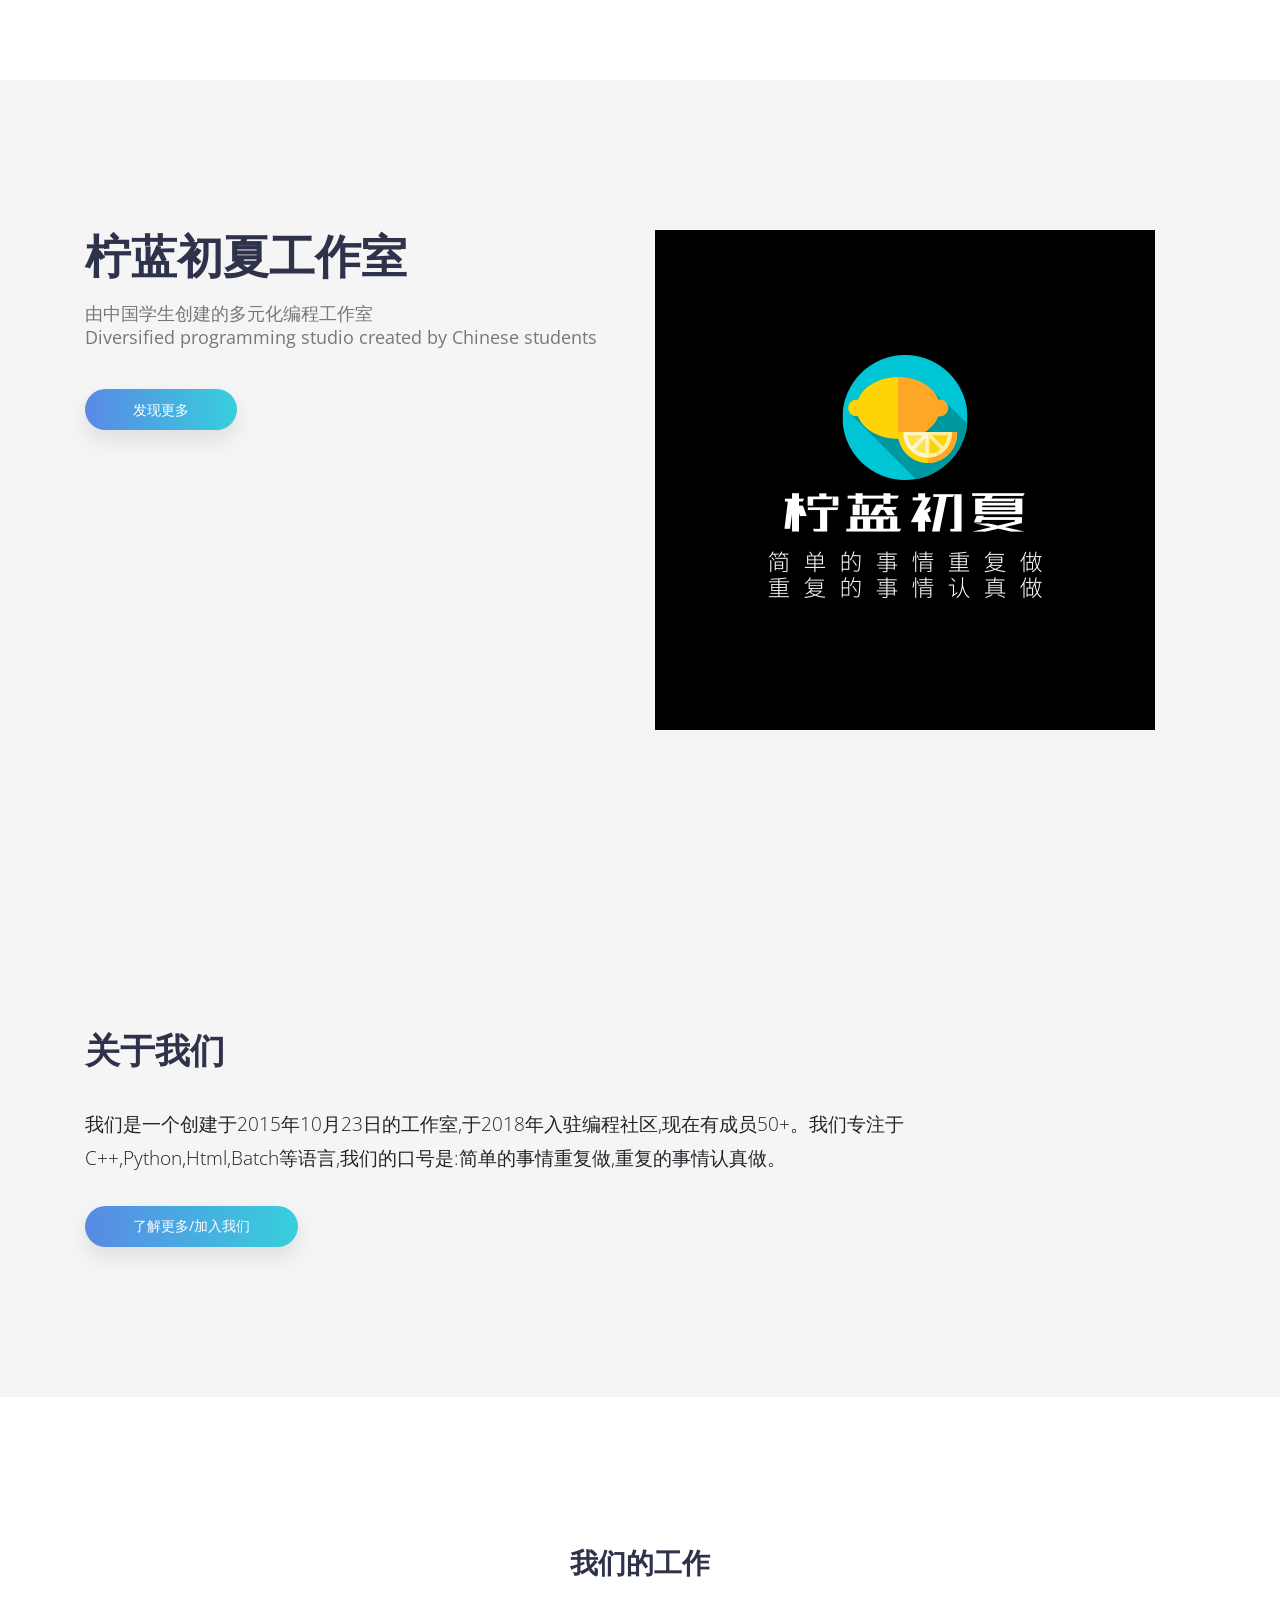
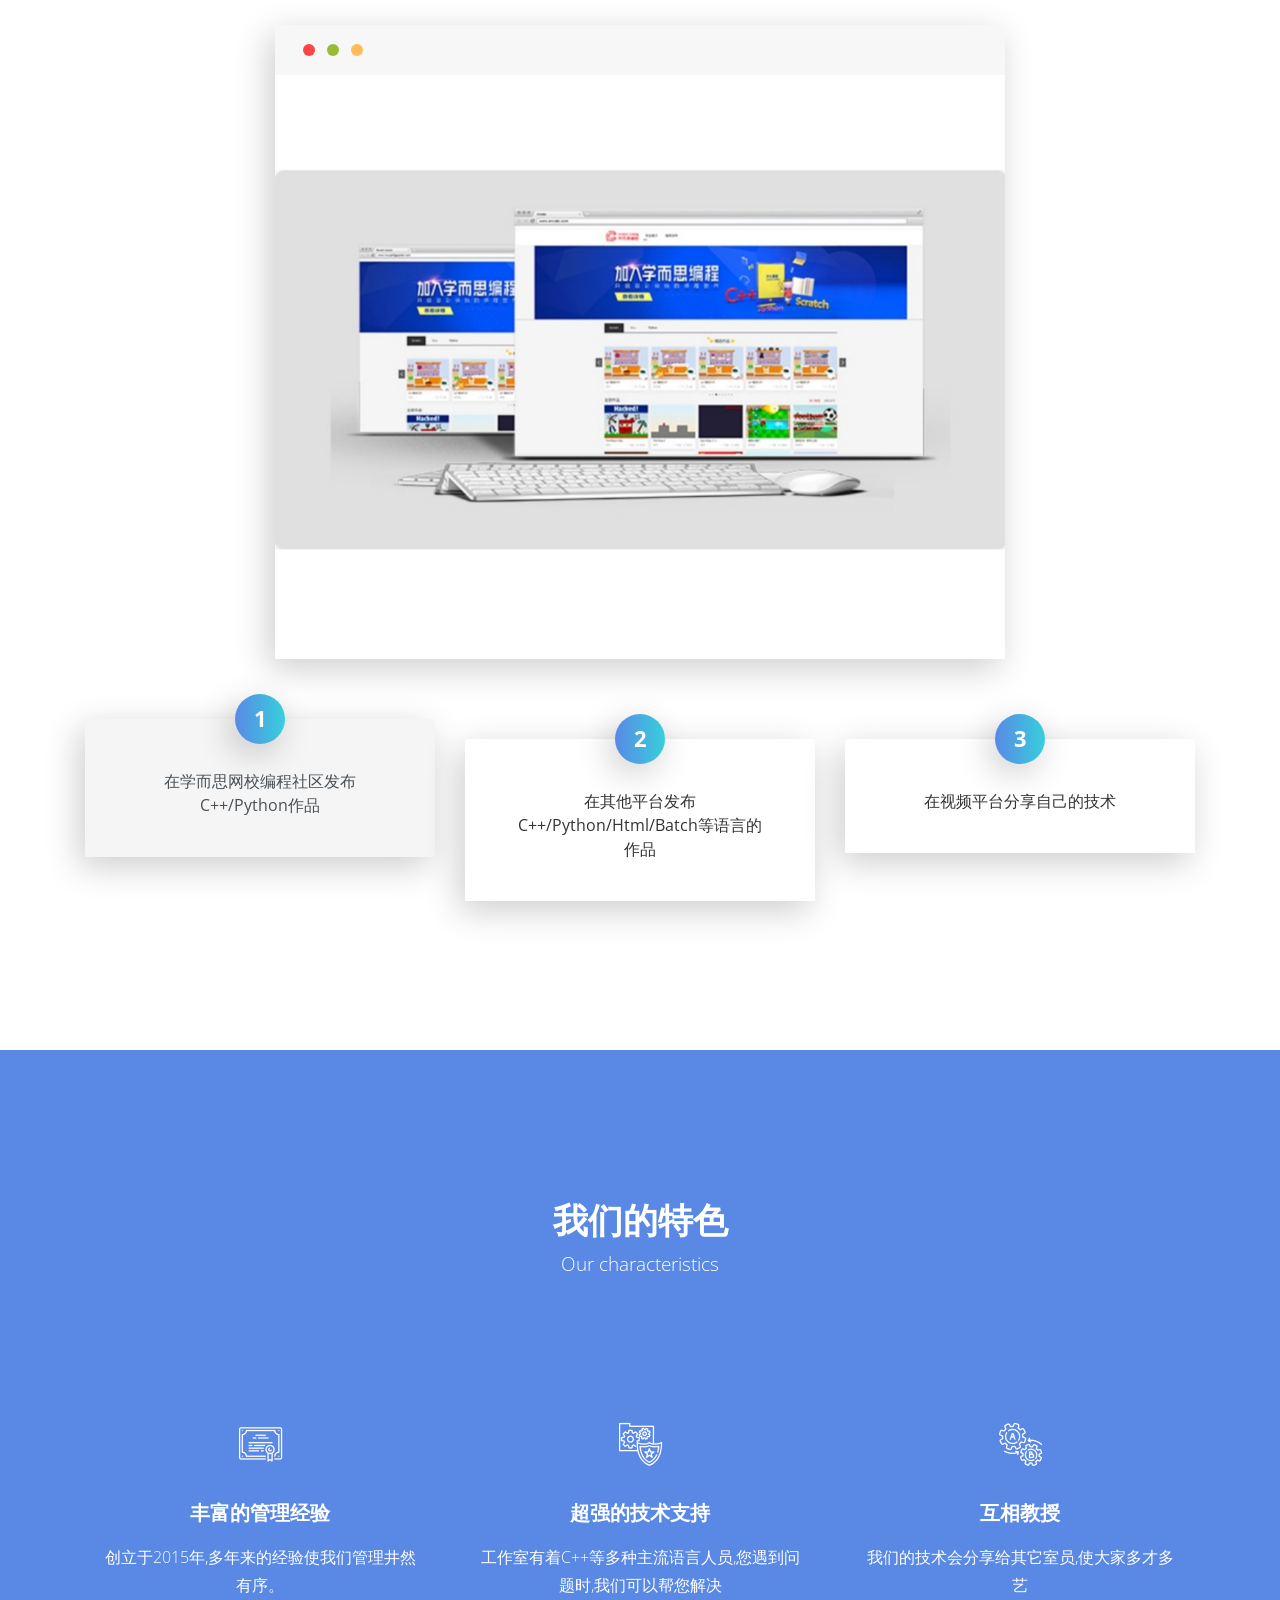
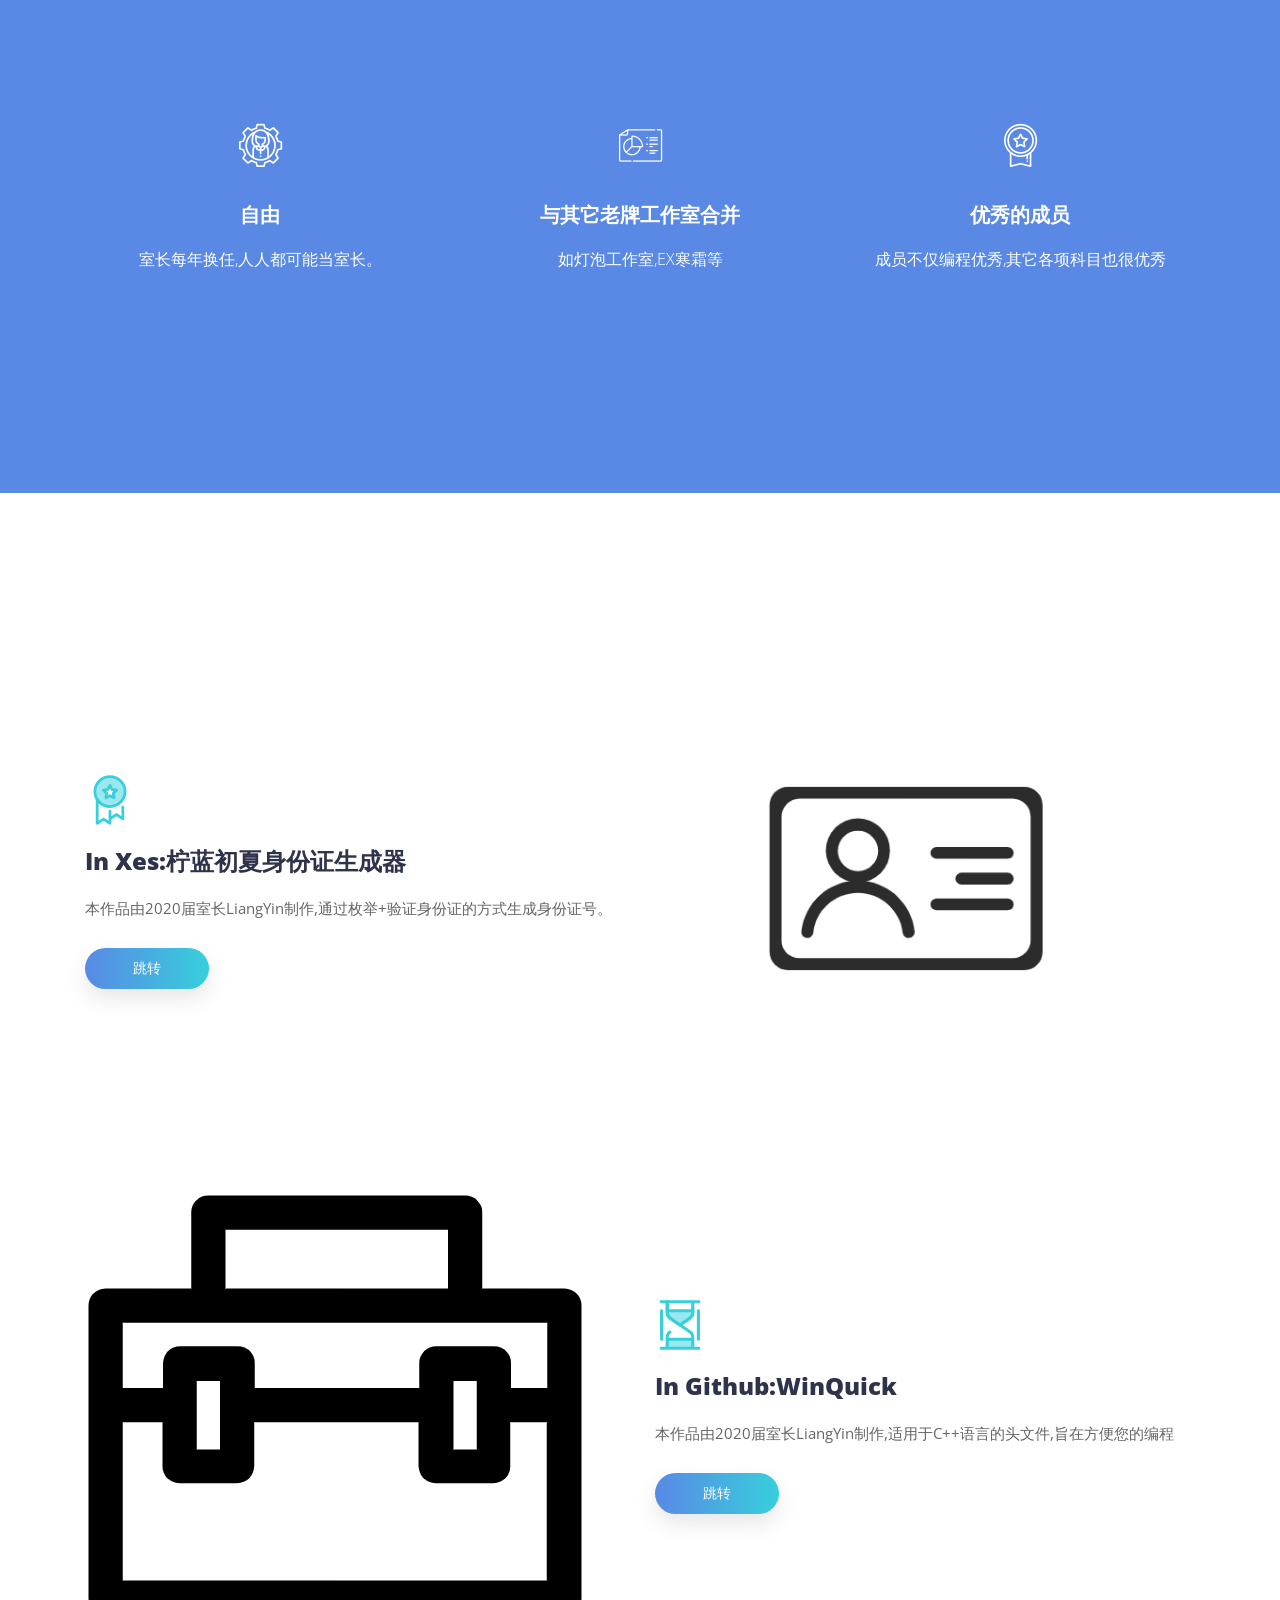
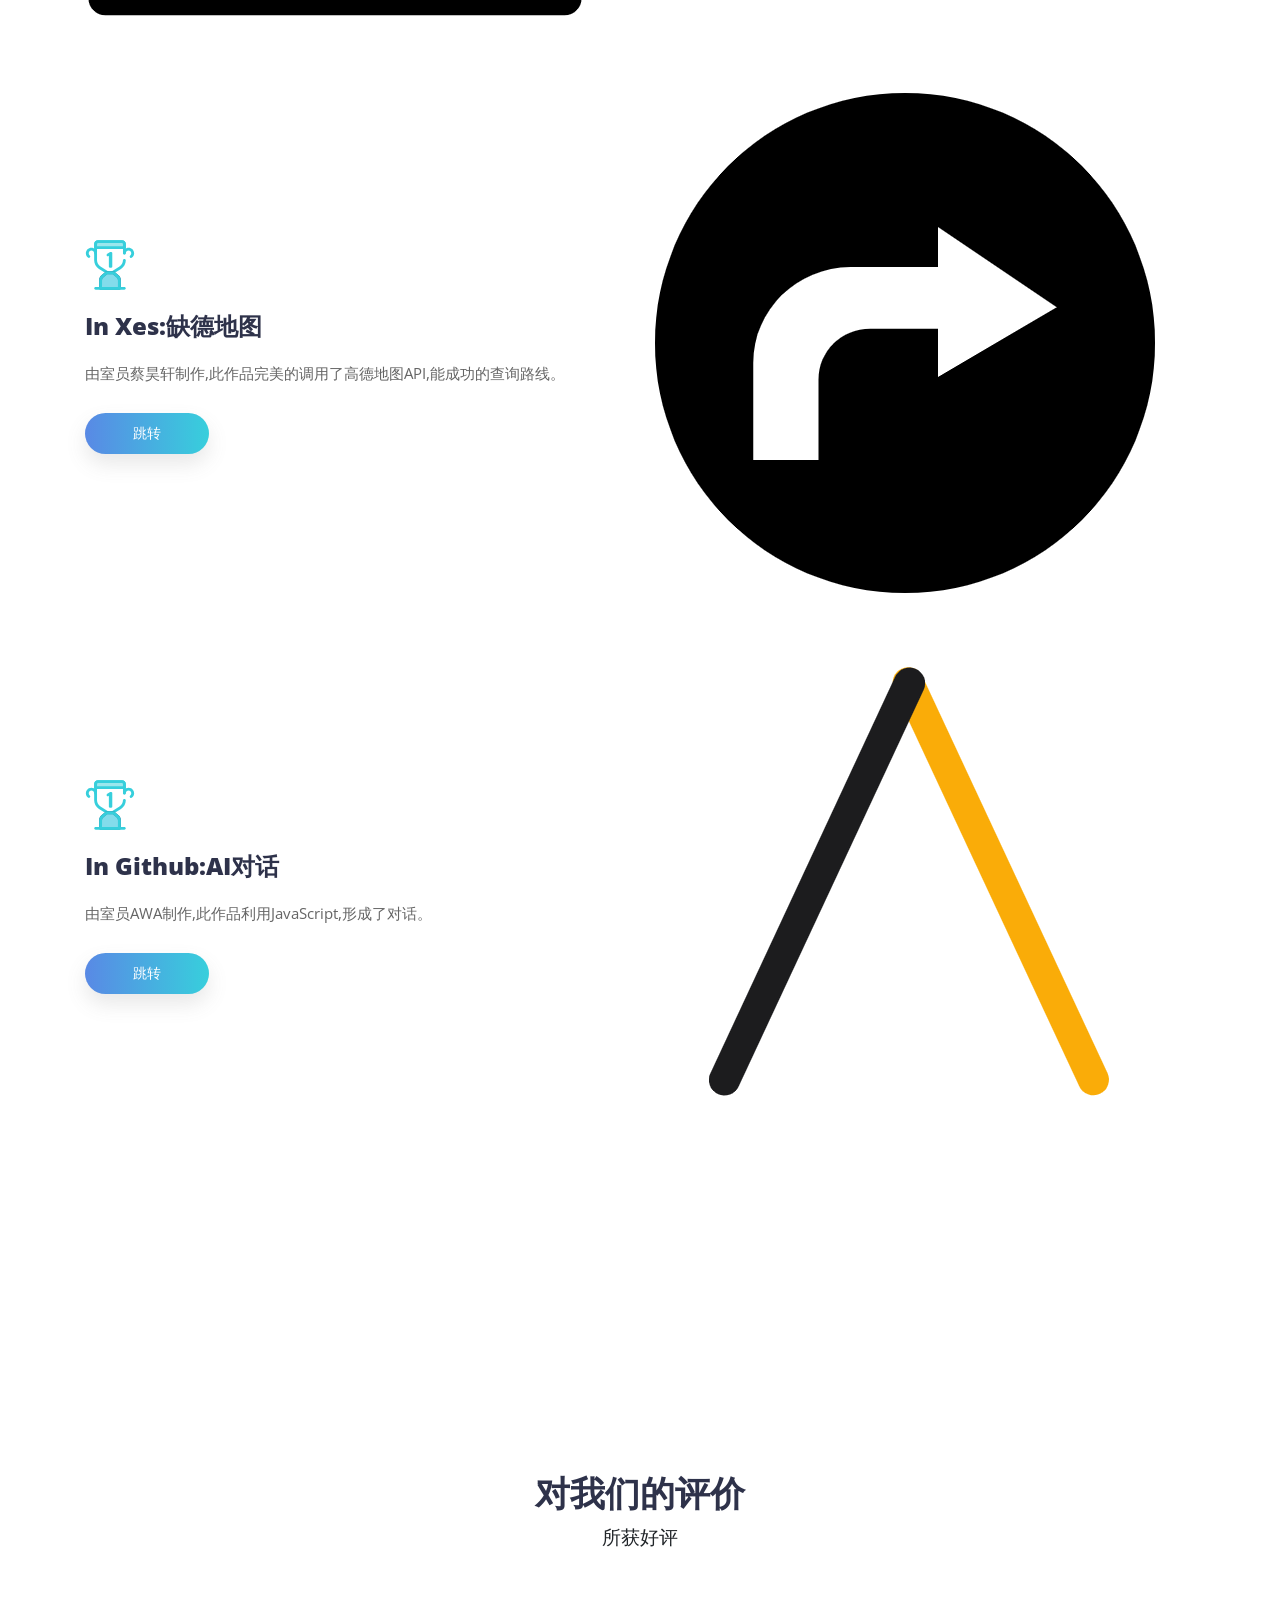
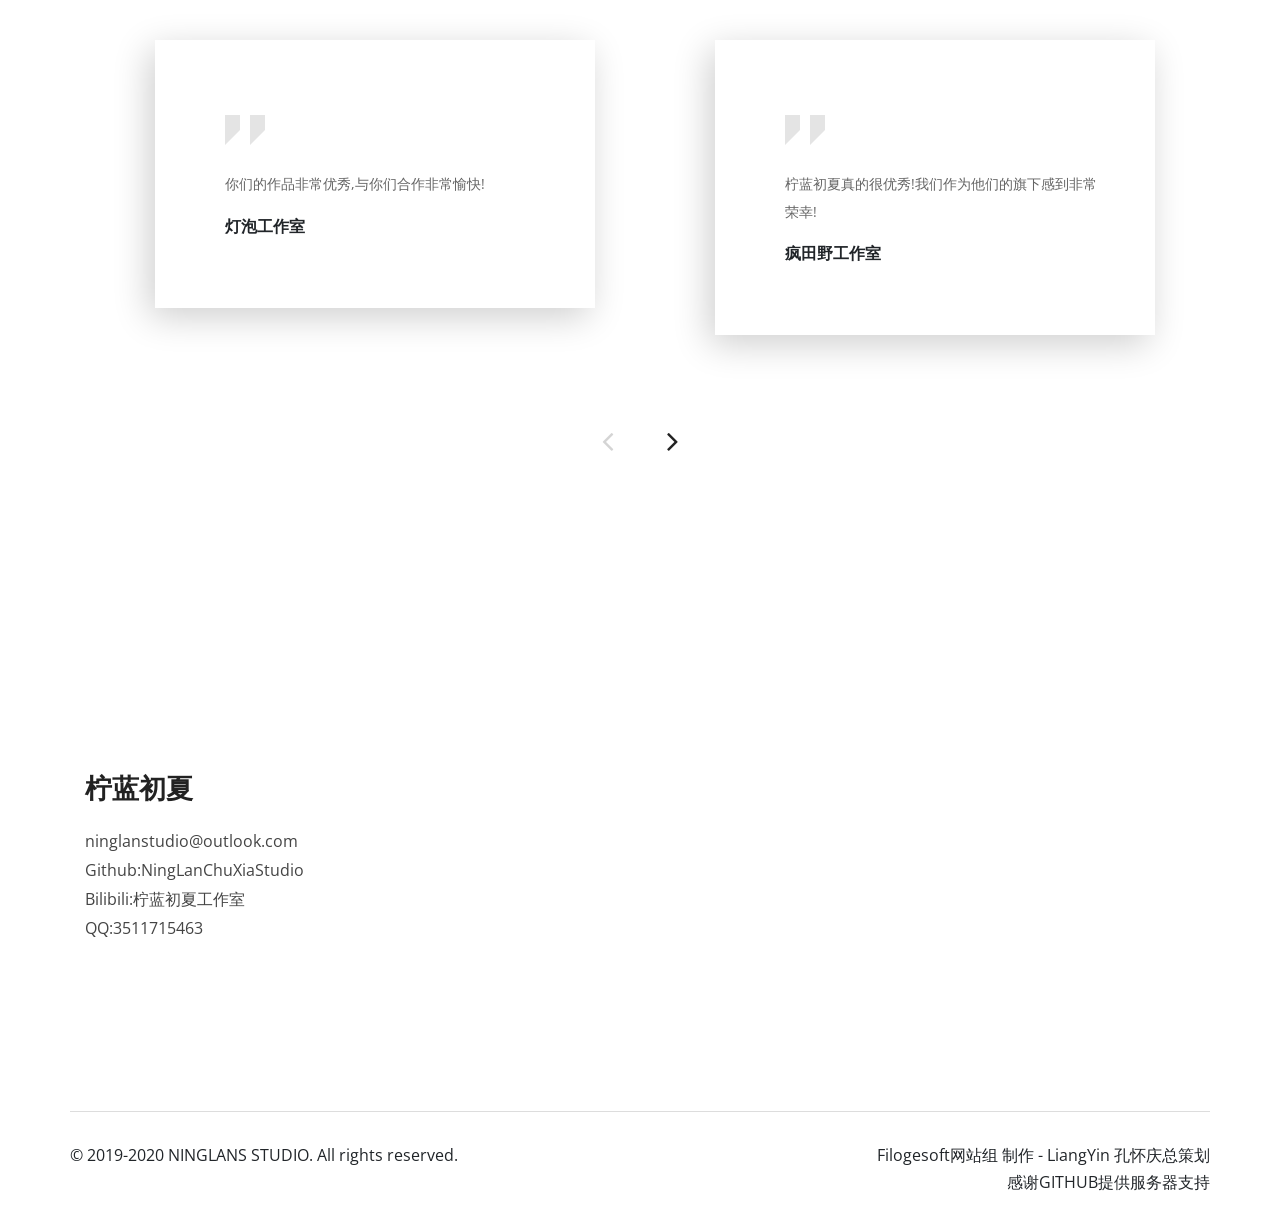
<file: index.html>
<!DOCTYPE html>
<html>
  <head>
    <meta charset="utf-8">
    <meta http-equiv="X-UA-Compatible" content="IE=edge">
    <title>柠蓝初夏 | 官方网站</title>
    <meta name="description" content="">
    <meta name="viewport" content="width=device-width, initial-scale=1">
    <meta name="robots" content="all,follow">
    <!-- Bootstrap CSS-->
    <link rel="stylesheet" href="vendor/bootstrap/css/bootstrap.min.css">
    <!-- Font Awesome CSS-->
    <link rel="stylesheet" href="vendor/font-awesome/css/font-awesome.min.css">
    <!-- Custom Font Icons CSS-->
    <link rel="stylesheet" href="css/landy-iconfont.css">
    <!-- Google fonts - Open Sans-->
    <link rel="stylesheet" href="https://fonts.googleapis.com/css?family=Open+Sans:300,400,700,800">
    <!-- owl carousel-->
    <link rel="stylesheet" href="vendor/owl.carousel/assets/owl.carousel.css">
    <link rel="stylesheet" href="vendor/owl.carousel/assets/owl.theme.default.css">
    <!-- theme stylesheet-->
    <link rel="stylesheet" href="css/style.default.css" id="theme-stylesheet">
    <!-- Custom stylesheet - for your changes-->
    <link rel="stylesheet" href="css/custom.css">
    <!-- Favicon-->
    <link rel="shortcut icon" href="favicon.png">
    <!-- Tweaks for older IEs--><!--[if lt IE 9]>
        <script src="https://oss.maxcdn.com/html5shiv/3.7.3/html5shiv.min.js"></script>
        <script src="https://oss.maxcdn.com/respond/1.4.2/respond.min.js"></script><![endif]-->
  </head>
  <body>
    <!-- navbar-->
    <header class="header">
      <nav class="navbar navbar-expand-lg fixed-top"><a href="index.html" class="navbar-brand">柠蓝初夏</a>
        <button type="button" data-toggle="collapse" data-target="#navbarSupportedContent" aria-controls="navbarSupportedContent" aria-expanded="false" aria-label="Toggle navigation" class="navbar-toggler navbar-toggler-right"><span></span><span></span><span></span></button>
        <div id="navbarSupportedContent" class="collapse navbar-collapse">
          <ul class="navbar-nav ml-auto align-items-start align-items-lg-center">
            <li class="nav-item"><a href="#about-us" class="nav-link link-scroll">关于我们</a></li>
			  <li class="nav-item"><a href="https://ninglanchuxiastudio.github.io/wiki" class="nav-link link-scroll">Wiki</a></li>
            <li class="nav-item"><a href="#features" class="nav-link link-scroll">部分作品</a></li>
            <li class="nav-item"><a href="#testimonials" class="nav-link link-scroll">所获评价</a></li>
          </ul>
          <div class="navbar-text">   
            <!-- Button trigger modal-->
          </div>
        </div>
      </nav>
    </header>
    <!-- Modal-->
    <div id="exampleModal" tabindex="-1" role="dialog" aria-labelledby="exampleModalLabel" aria-hidden="true" class="modal fade">
      <div role="document" class="modal-dialog">
        <div class="modal-content">
          <div class="modal-header">
            <h5 id="exampleModalLabel" class="modal-title">Sign Up Modal</h5>
            <button type="button" data-dismiss="modal" aria-label="Close" class="close"><span aria-hidden="true">×</span></button>
          </div>
          <div class="modal-body">
            <form id="signupform" action="#">
              <div class="form-group">
                <label for="fullname">Full Name</label>
                <input type="text" name="fullname" placeholder="Full Name" id="fullname">
              </div>
              <div class="form-group">
                <label for="username">User Name</label>
                <input type="text" name="username" placeholder="User Name" id="username">
              </div>
              <div class="form-group">
                <label for="email">Email Address</label>
                <input type="text" name="email" placeholder="Email Address" id="email">
              </div>
              <div class="form-group">
                <button type="submit" class="submit btn btn-primary btn-shadow btn-gradient">Signup</button>
              </div>
            </form>
          </div>
        </div>
      </div>
    </div>
    <section id="hero" class="hero hero-home bg-gray">
      <div class="container">
        <div class="row d-flex">
          <div class="col-lg-6 text order-2 order-lg-1">
            <h1>柠蓝初夏工作室</h1>
            <p class="hero-text">由中国学生创建的多元化编程工作室<br>Diversified programming studio created by Chinese students</p>
            <div class="CTA"><a href="#features" class="btn btn-primary btn-shadow btn-gradient link-scroll">发现更多</a></div>
          </div>
          <div class="col-lg-6 order-1 order-lg-2"><img src="img/柠蓝.png" alt="..." class="img-fluid"></div>
        </div>
      </div>
    </section>
	  <section id="about-us" class="about-us bg-gray">
      <div class="container">
        <h2>关于我们</h2>
        <div class="row">
          <p class="lead col-lg-10">我们是一个创建于2015年10月23日的工作室,于2018年入驻编程社区,现在有成员50+。我们专注于C++,Python,Html,Batch等语言,我们的口号是:简单的事情重复做,重复的事情认真做。 </p>
        </div><a href="text.html" class="btn btn-primary btn-shadow btn-gradient">了解更多/加入我们</a>
      </div>
    </section>
    <section id="browser" class="browser">
      <div class="container">
        <div class="row d-flex justify-content-center"> 
          <div class="col-lg-8 text-center">
            <h2 class="h3 mb-5">我们的工作</h2>
            <div class="browser-mockup">
              <div id="nav-tabContent" class="tab-content">
                <div id="nav-first" role="tabpanel" aria-labelledby="nav-first-tab" class="tab-pane fade show active"><img src="img/PicsArt_12-29-12.20.08.jpg" alt="..." class="img-fluid"></div>
                <div id="nav-second" role="tabpanel" aria-labelledby="nav-second-tab" class="tab-pane fade"><img src="img/PicsArt_12-29-12.20.43.jpg" alt="..." class="img-fluid"></div>
                <div id="nav-third" role="tabpanel" aria-labelledby="nav-third-tab" class="tab-pane fade"><img src="img/PicsArt_12-29-12.21.28.jpg" alt="..." class="img-fluid"></div>
              </div>
            </div>
          </div>
        </div>
        <div id="myTab" role="tablist" class="nav nav-tabs">
          <div class="row">
            <div class="col-md-4"><a id="nav-first-tab" data-toggle="tab" href="#nav-first" role="tab" aria-controls="nav-first" aria-expanded="true" class="nav-item nav-link active"> <span class="number">1</span>在学而思网校编程社区发布C++/Python作品</a></div>
            <div class="col-md-4"><a id="nav-second-tab" data-toggle="tab" href="#nav-second" role="tab" aria-controls="nav-second" class="nav-item nav-link"> <span class="number">2</span>在其他平台发布C++/Python/Html/Batch等语言的作品</a></div>
            <div class="col-md-4"><a id="nav-third-tab" data-toggle="tab" href="#nav-third" role="tab" aria-controls="nav-third" class="nav-item nav-link"> <span class="number">3</span>在视频平台分享自己的技术</a></div>
          </div>
        </div>
      </div>
    </section>
	  <section id="extra-features" class="extra-features bg-primary">
      <div class="container text-center">
        <header>
          <h2>我们的特色             </h2>
          <div class="row">
            <p class="lead col-lg-8 mx-auto">Our characteristics</p>
          </div>
        </header>
        <div class="grid row">
          <div class="item col-lg-4 col-md-6">
            <div class="icon"> <i class="icon-diploma"></i></div>
            <h3 class="h5">丰富的管理经验</h3>
            <p>创立于2015年,多年来的经验使我们管理井然有序。</p>
          </div>
          <div class="item col-lg-4 col-md-6">
            <div class="icon"> <i class="icon-folder-1"></i></div>
            <h3 class="h5">超强的技术支持</h3>
            <p>工作室有着C++等多种主流语言人员,您遇到问题时,我们可以帮您解决</p>
          </div>
          <div class="item col-lg-4 col-md-6">
            <div class="icon"> <i class="icon-gears"></i></div>
            <h3 class="h5">互相教授</h3>
            <p>我们的技术会分享给其它室员,使大家多才多艺</p>
          </div>
          <div class="item col-lg-4 col-md-6">
            <div class="icon"> <i class="icon-management"></i></div>
            <h3 class="h5">自由</h3>
            <p>室长每年换任,人人都可能当室长。</p>
          </div>
          <div class="item col-lg-4 col-md-6">
            <div class="icon"> <i class="icon-pie-chart"></i></div>
            <h3 class="h5">与其它老牌工作室合并</h3>
            <p>如灯泡工作室,EX寒霜等</p>
          </div>
          <div class="item col-lg-4 col-md-6">
            <div class="icon"> <i class="icon-quality"></i></div>
            <h3 class="h5">优秀的成员</h3>
            <p>成员不仅编程优秀,其它各项科目也很优秀</p>
          </div>
        </div>
      </div>
    </section>
    <section id="features" class="features">
      <div class="container">
        <div class="row d-flex align-items-center">
          <div class="text col-lg-6 order-2 order-lg-1">
            <div class="icon"><img src="img/medal.svg" alt="..." class="img-fluid"></div>
            <h4>In Xes:柠蓝初夏身份证生成器</h4>
            <p>本作品由2020届室长LiangYin制作,通过枚举+验证身份证的方式生成身份证号。 </p><a href="http://code.xueersi.com/home/project/detail?lang=code&pid=3144557&version=cpp&form=cpp" class="btn btn-primary btn-shadow btn-gradient">跳转</a>
          </div>
          <div class="image col-lg-6 order-1 order-lg-2"><img src="img/证件号码.png" alt="..." class="img-fluid"></div>
        </div>
        <div class="row d-flex align-items-center">
          <div class="image col-lg-6"><img src="img/工具.png" alt="..." class="img-fluid"></div>
          <div class="text col-lg-6">
            <div class="icon"><img src="img/hourglass.svg" alt="..." class="img-fluid"></div>
            <h4>In Github:WinQuick</h4>
            <p>本作品由2020届室长LiangYin制作,适用于C++语言的头文件,旨在方便您的编程</p><a href="https://github.com/LiangYin233/WinQuick/releases" class="btn btn-primary btn-shadow btn-gradient">跳转</a>
          </div>
        </div>
        <div class="row d-flex align-items-center">
          <div class="text col-lg-6 order-2 order-lg-1">
            <div class="icon"><img src="img/cup.svg" alt="..." class="img-fluid"></div>
            <h4>In Xes:缺德地图</h4>
            <p>由室员蔡昊轩制作,此作品完美的调用了高德地图API,能成功的查询路线。</p><a href="http://code.xueersi.com/home/project/detail?lang=code&pid=3193075&version=python&form=python" class="btn btn-primary btn-shadow btn-gradient">跳转</a>
          </div>
          <div class="image col-lg-6 order-1 order-lg-2"><img src="img/导航.png" alt="..." class="img-fluid"></div>
        </div>
		  <div class="row d-flex align-items-center">
          <div class="text col-lg-6 order-2 order-lg-1">
            <div class="icon"><img src="img/cup.svg" alt="..." class="img-fluid"></div>
            <h4>In Github:AI对话</h4>
            <p>由室员AWA制作,此作品利用JavaScript,形成了对话。</p><a href="https://awathefox.github.io/" class="btn btn-primary btn-shadow btn-gradient">跳转</a>
          </div>
          <div class="image col-lg-6 order-1 order-lg-2"><img src="img/AI.png" alt="..." class="img-fluid"></div>
        </div>
      </div>
    </section>
    <div class="tlinks">Collect from <a href="http://www.cssmoban.com/"  title="网站模板">网站模板</a></div>
    <section id="testimonials" class="testimonials">
      <div class="container">
        <header class="text-center no-margin-bottom">   
          <h2>对我们的评价</h2>
          <p class="lead">所获好评</p>
        </header>
        <div class="owl-carousel owl-theme testimonials-slider"> 
          <div class="item-holder">
            <div class="item">
              <div class="text">
                <div class="quote"><img src="img/quote.svg" alt="..." class="img-fluid"></div>
                <p>你们的作品非常优秀,与你们合作非常愉快!</p><strong class="name">灯泡工作室</strong>
              </div>
            </div>
          </div>
          <div class="item-holder">
            <div class="item">
              <div class="text">
                <div class="quote"><img src="img/quote.svg" alt="..." class="img-fluid"></div>
                <p>柠蓝初夏真的很优秀!我们作为他们的旗下感到非常荣幸!</p><strong class="name">疯田野工作室</strong>
              </div>
            </div>
          </div>
          <div class="item-holder">
            <div class="item">
              <div class="text">
                <div class="quote"><img src="img/quote.svg" alt="..." class="img-fluid"></div>
                <p>本来作为一个独立工作室,人少又不出名,成为了柠蓝初夏的旗下,福利好,人又多!大家的作品都很值得学习!</p><strong class="name">Aries曙光工作室</strong>
              </div>
            </div>
          </div>
        </div>
      </div>
    </section>
<div id="scrollTop">
  <div class="d-flex align-items-center justify-content-end"><i class="fa fa-long-arrow-up"></i>To Top</div>
    </div>
    <footer class="main-footer">
      <div class="container">
        <div class="row">
          <div class="col-lg-3 col-md-6"><a href="#" class="brand">柠蓝初夏</a>
            <ul class="contact-info list-unstyled">
              <li><a href="mailto:ninglanstudio@outlook.com">ninglanstudio@outlook.com</a></li>
              <li><a href="https://github.com/NingLanChuXiaStudio">Github:NingLanChuXiaStudio</a></li>
			  <li><a href="https://space.bilibili.com/332717537?from=search&seid=3794376071167071028">Bilibili:柠蓝初夏工作室</a></li>
				<li><a>QQ:3511715463</a></li>
            </ul>
          </div>
          
        </div>
      </div>
      <div class="copyrights">
        <div class="container">
          <div class="row">
            <div class="col-md-7">
              <p>&copy; 2019-2020 NINGLANS STUDIO. All rights reserved.                        </p>
            </div>
            <div class="col-md-5 text-right">
              <p>Filogesoft网站组 <a title="柠蓝初夏">制作</a> - LiangYin 孔怀庆总策划 <a href="http://www.github.com/" title="特别鸣谢" target="_blank">感谢GITHUB提供服务器支持</a> </p>
              
            </div>
          </div>
        </div>
      </div>
    </footer>
    <!-- Javascript files-->
    <script src="https://code.jquery.com/jquery-3.2.1.min.js"></script>
    <script src="https://cdnjs.cloudflare.com/ajax/libs/popper.js/1.11.0/umd/popper.min.js"> </script>
    <script src="vendor/bootstrap/js/bootstrap.min.js"></script>
    <script src="vendor/jquery.cookie/jquery.cookie.js"> </script>
    <script src="vendor/owl.carousel/owl.carousel.min.js"></script>
    <script src="js/front.js"></script>
      </body>
</html>
</file>
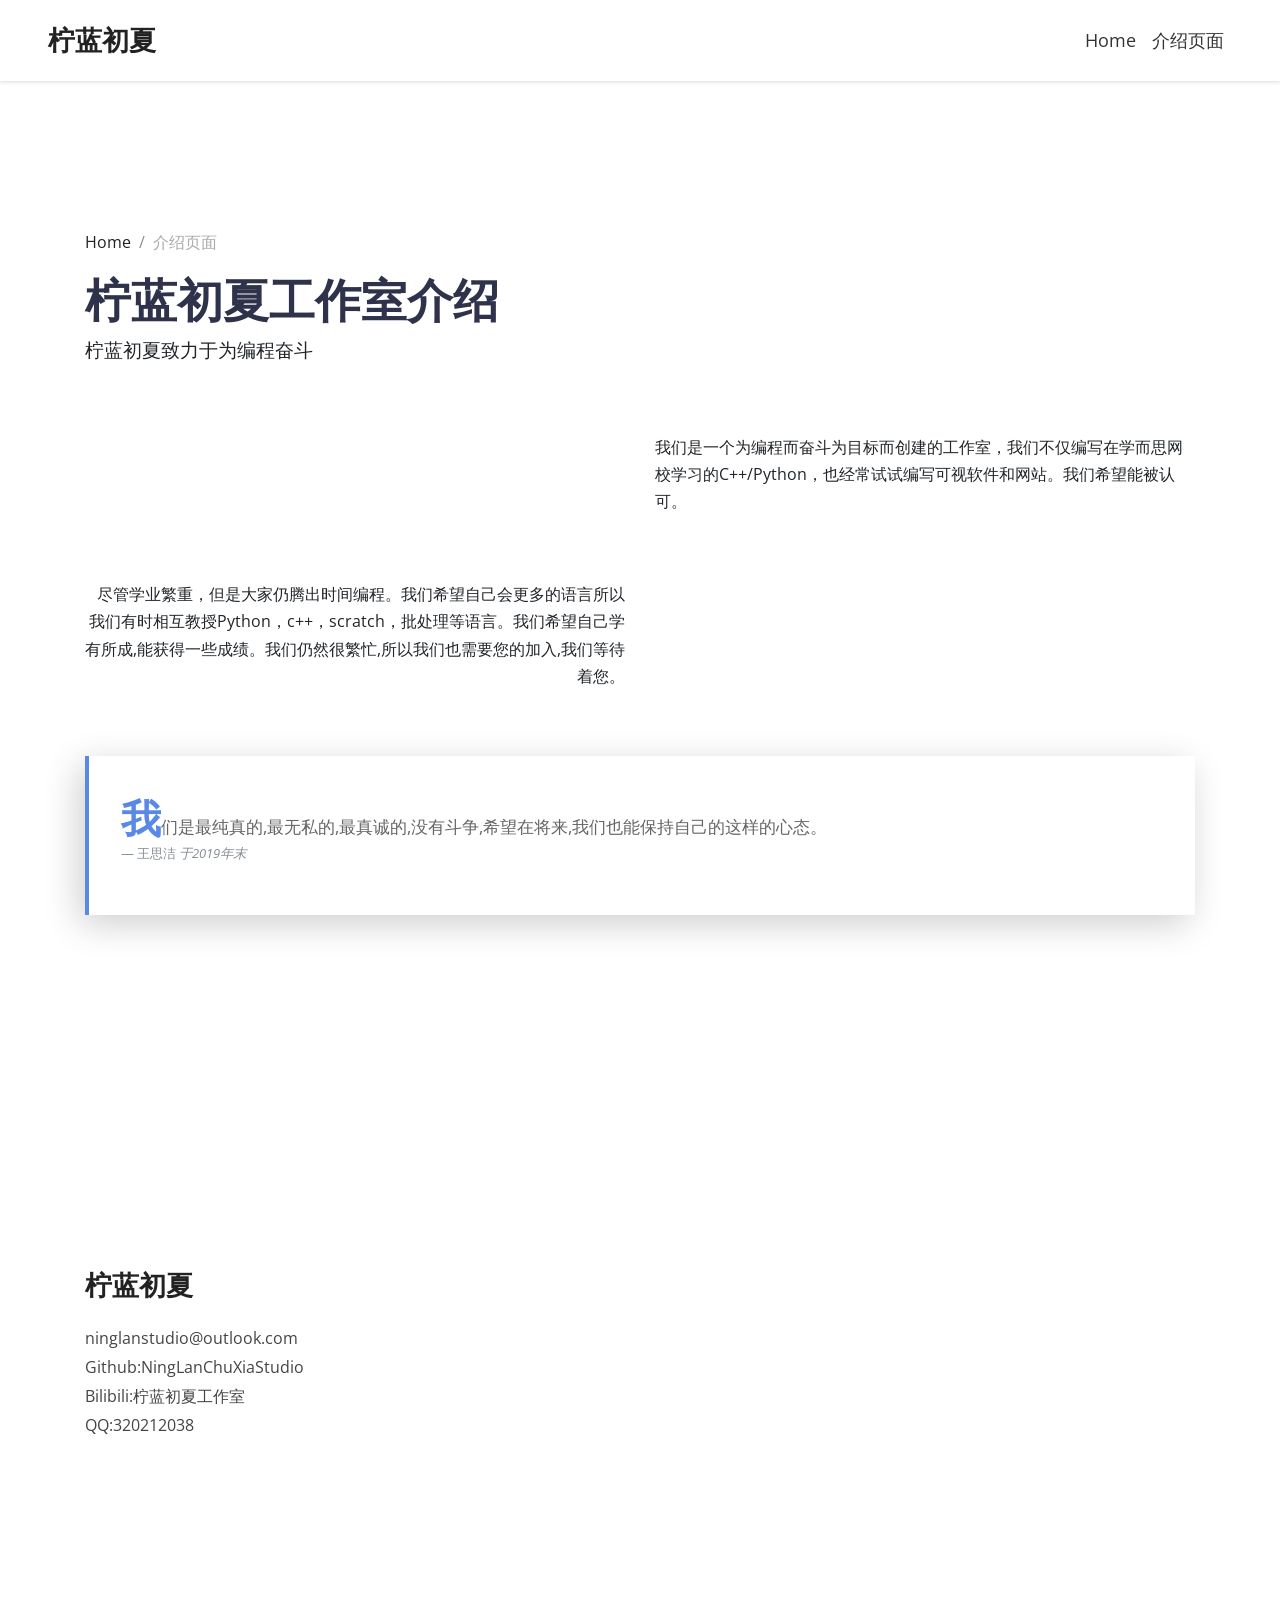
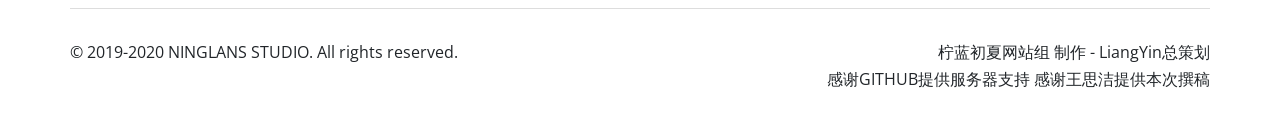
<file: text.html>
<!DOCTYPE html>
<html>
  <head>
    <meta charset="utf-8">
    <meta http-equiv="X-UA-Compatible" content="IE=edge">
    <title>柠蓝初夏|官方网站</title>
    <meta name="description" content="">
    <meta name="viewport" content="width=device-width, initial-scale=1">
    <meta name="robots" content="all,follow">
    <!-- Bootstrap CSS-->
    <link rel="stylesheet" href="vendor/bootstrap/css/bootstrap.min.css">
    <!-- Font Awesome CSS-->
    <link rel="stylesheet" href="vendor/font-awesome/css/font-awesome.min.css">
    <!-- Custom Font Icons CSS-->
    <link rel="stylesheet" href="css/landy-iconfont.css">
    <!-- Google fonts - Open Sans-->
    <link rel="stylesheet" href="https://fonts.googleapis.com/css?family=Open+Sans:300,400,700,800">
    <!-- owl carousel-->
    <link rel="stylesheet" href="vendor/owl.carousel/assets/owl.carousel.css">
    <link rel="stylesheet" href="vendor/owl.carousel/assets/owl.theme.default.css">
    <!-- theme stylesheet-->
    <link rel="stylesheet" href="css/style.default.css" id="theme-stylesheet">
    <!-- Custom stylesheet - for your changes-->
    <link rel="stylesheet" href="css/custom.css">
    <!-- Favicon-->
    <link rel="shortcut icon" href="favicon.png">
    <!-- Tweaks for older IEs--><!--[if lt IE 9]>
        <script src="https://oss.maxcdn.com/html5shiv/3.7.3/html5shiv.min.js"></script>
        <script src="https://oss.maxcdn.com/respond/1.4.2/respond.min.js"></script><![endif]-->
  </head>
  <body>
    <!-- navbar-->
    <header class="header">
      <nav class="navbar navbar-expand-lg fixed-top"><a href="index.html" class="navbar-brand">柠蓝初夏</a>
        <button type="button" data-toggle="collapse" data-target="#navbarSupportedContent" aria-controls="navbarSupportedContent" aria-expanded="false" aria-label="Toggle navigation" class="navbar-toggler navbar-toggler-right"><span></span><span></span><span></span></button>
        <div id="navbarSupportedContent" class="collapse navbar-collapse">
          <ul class="navbar-nav ml-auto align-items-start align-items-lg-center">
            <li class="nav-item"><a href="index.html" class="nav-link link-scroll">Home </a></li>
            <li class="nav-item"><a href="text.html" class="nav-link active">介绍页面</a></li>
          </ul>
          <div class="navbar-text">   
            <!-- Button trigger modal-->
          </div>
        </div>
      </nav>
    </header>
    <!-- Modal-->
    <div id="exampleModal" tabindex="-1" role="dialog" aria-labelledby="exampleModalLabel" aria-hidden="true" class="modal fade">
      <div role="document" class="modal-dialog">
        <div class="modal-content">
          <div class="modal-header">
            <h5 id="exampleModalLabel" class="modal-title">Sign Up Modal</h5>
            <button type="button" data-dismiss="modal" aria-label="Close" class="close"><span aria-hidden="true">×</span></button>
          </div>
          <div class="modal-body">
            <form id="signupform" action="#">
              <div class="form-group">
                <label for="fullname">Full Name</label>
                <input type="text" name="fullname" placeholder="Full Name" id="fullname">
              </div>
              <div class="form-group">
                <label for="username">User Name</label>
                <input type="text" name="username" placeholder="User Name" id="username">
              </div>
              <div class="form-group">
                <label for="email">Email Address</label>
                <input type="text" name="email" placeholder="Email Address" id="email">
              </div>
              <div class="form-group">
                <button type="submit" class="submit btn btn-primary btn-shadow btn-gradient">Signup</button>
              </div>
            </form>
          </div>
        </div>
      </div>
    </div>
    <section>
      <div class="container">
        <div class="row block">
          <div class="col-lg-9">
            <ul class="breadcrumb">
              <li class="breadcrumb-item"><a href="./">Home</a></li>
              <li class="breadcrumb-item">介绍页面</li>
            </ul>
            <h1>柠蓝初夏工作室介绍</h1>
            <p class="lead">柠蓝初夏致力于为编程奋斗</p>
          </div>
        </div>
        <div class="row d-flex align-items-center block">
          <div class="col-lg-6 image"></div>
          <div class="col-lg-6 text">
            <p>我们是一个为编程而奋斗为目标而创建的工作室，我们不仅编写在学而思网校学习的C++/Python，也经常试试编写可视软件和网站。我们希望能被认可。</p>
          </div>
        </div>
		  
        <div class="row d-flex align-items-center block">
          <div class="col-lg-6 text text-right order-2 order-lg-1">
            <p>尽管学业繁重，但是大家仍腾出时间编程。我们希望自己会更多的语言所以我们有时相互教授Python，c++，scratch，批处理等语言。我们希望自己学有所成,能获得一些成绩。我们仍然很繁忙,所以我们也需要您的加入,我们等待着您。</p>
          </div>
          <div class="col-lg-6 image order-1 order-lg-2"></div>
		  </div>
        <div class="block">       
          <blockquote class="blockquote">
            <p class="mb-0">我们是最纯真的,最无私的,最真诚的,没有斗争,希望在将来,我们也能保持自己的这样的心态。</p>
            <footer class="blockquote-footer">王思洁 
              <cite title="Source Title">于2019年末</cite>
            </footer>
          </blockquote>
        </div>
        <div class="row block no-margin-bottom">
        </div>
      </div>
    </section>
    <footer class="main-footer">
      <div class="container">
        <div class="row">
          <div class="col-lg-3 col-md-6"><a href="#" class="brand">柠蓝初夏</a>
            <ul class="contact-info list-unstyled">
              <li><a href="mailto:ninglanstudio@outlook.com">ninglanstudio@outlook.com</a></li>
              <li><a href="https://github.com/NingLanChuXiaStudio">Github:NingLanChuXiaStudio</a></li>
			  <li><a href="https://space.bilibili.com/332717537?from=search&seid=3794376071167071028">Bilibili:柠蓝初夏工作室</a></li>
				<li><a>QQ:320212038</a></li>
			  </ul>
          </div>
          </div>
      </div>
      <div class="copyrights">
        <div class="container">
          <div class="row">
            <div class="col-md-7">
              <p>&copy; 2019-2020 NINGLANS STUDIO. All rights reserved.                        </p>
            </div>
            <div class="col-md-5 text-right">
              <p>柠蓝初夏网站组 <a title="柠蓝初夏">制作</a> - LiangYin总策划 <a href="http://www.github.com/" title="特别鸣谢" target="_blank">感谢GITHUB提供服务器支持 感谢王思洁提供本次撰稿</a> </p>
              
            </div>
          </div>
        </div>
      </div>
    </footer>
    <!-- Javascript files-->
    <script src="https://code.jquery.com/jquery-3.2.1.min.js"></script>
    <script src="https://cdnjs.cloudflare.com/ajax/libs/popper.js/1.11.0/umd/popper.min.js"> </script>
    <script src="vendor/bootstrap/js/bootstrap.min.js"></script>
    <script src="vendor/jquery.cookie/jquery.cookie.js"> </script>
    <script src="vendor/owl.carousel/owl.carousel.min.js"></script>
    <script src="js/front.js"></script>
      </body>
</html>
</file>
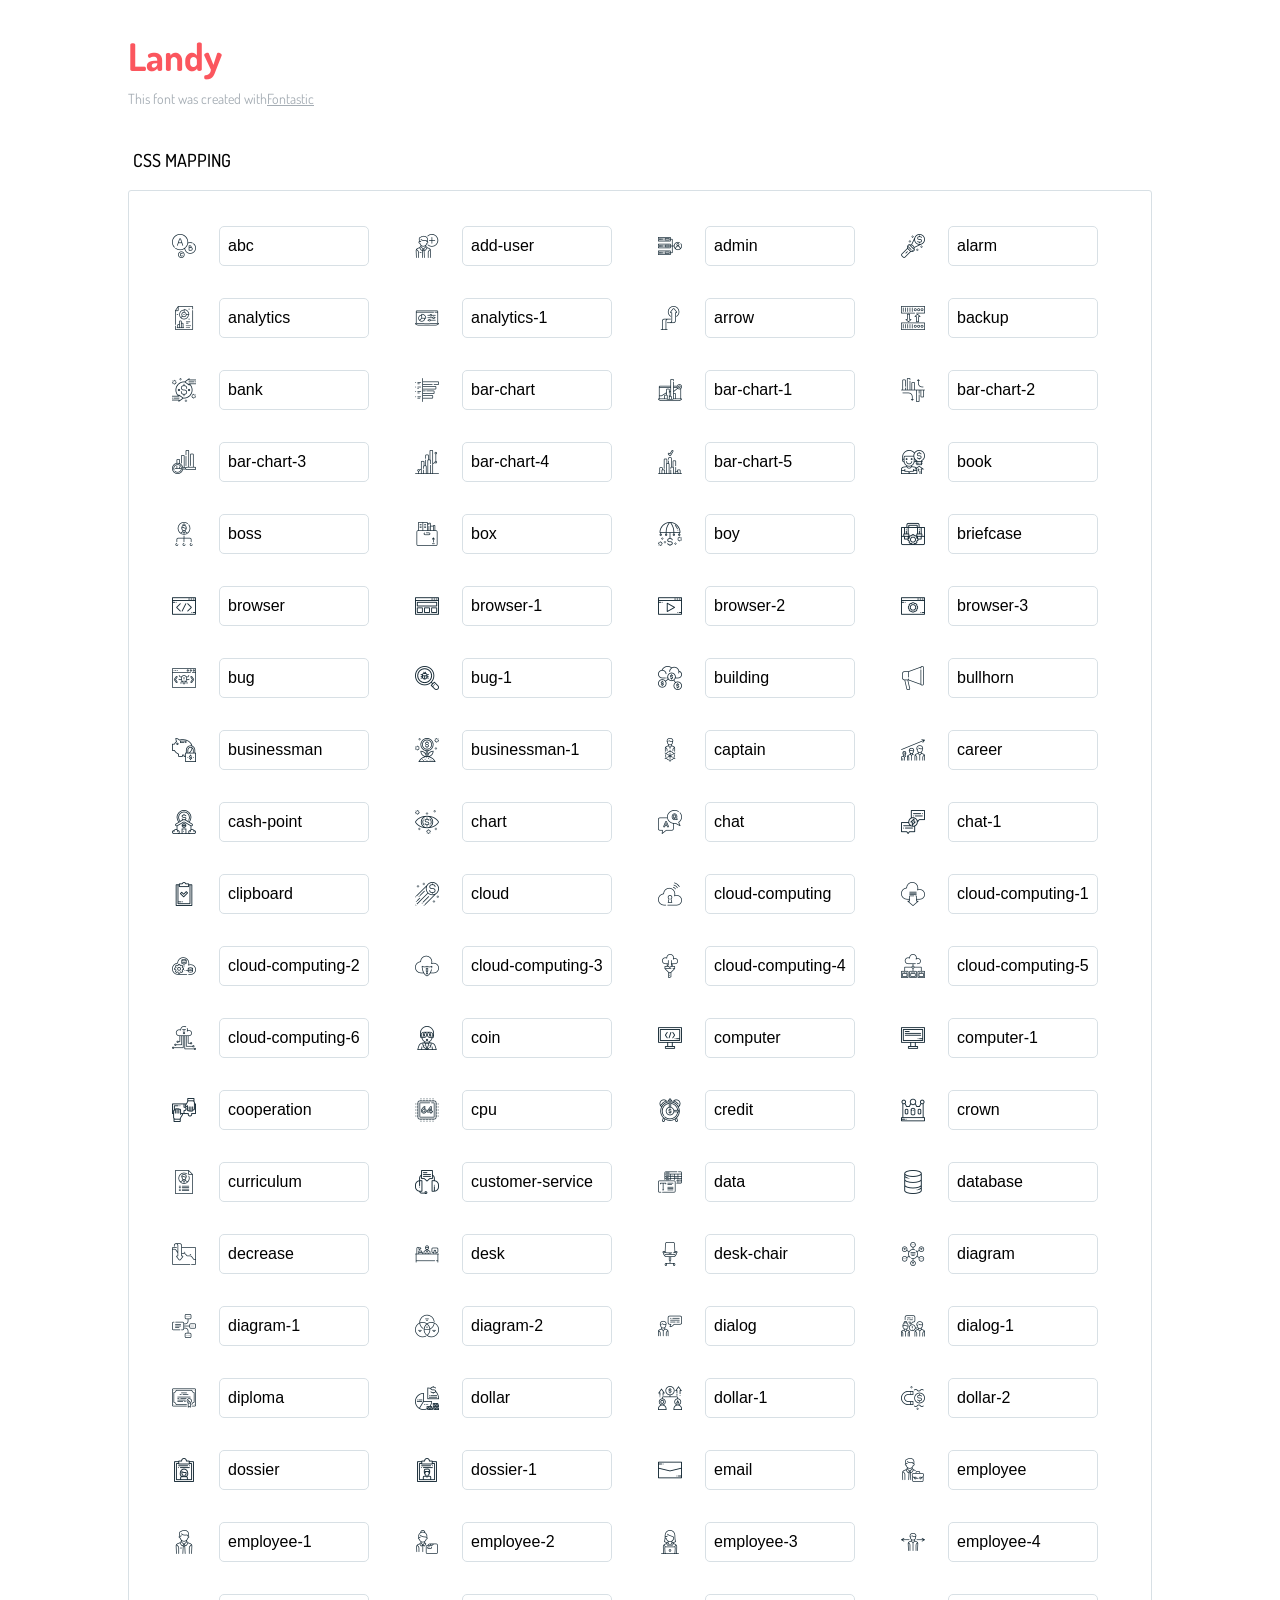
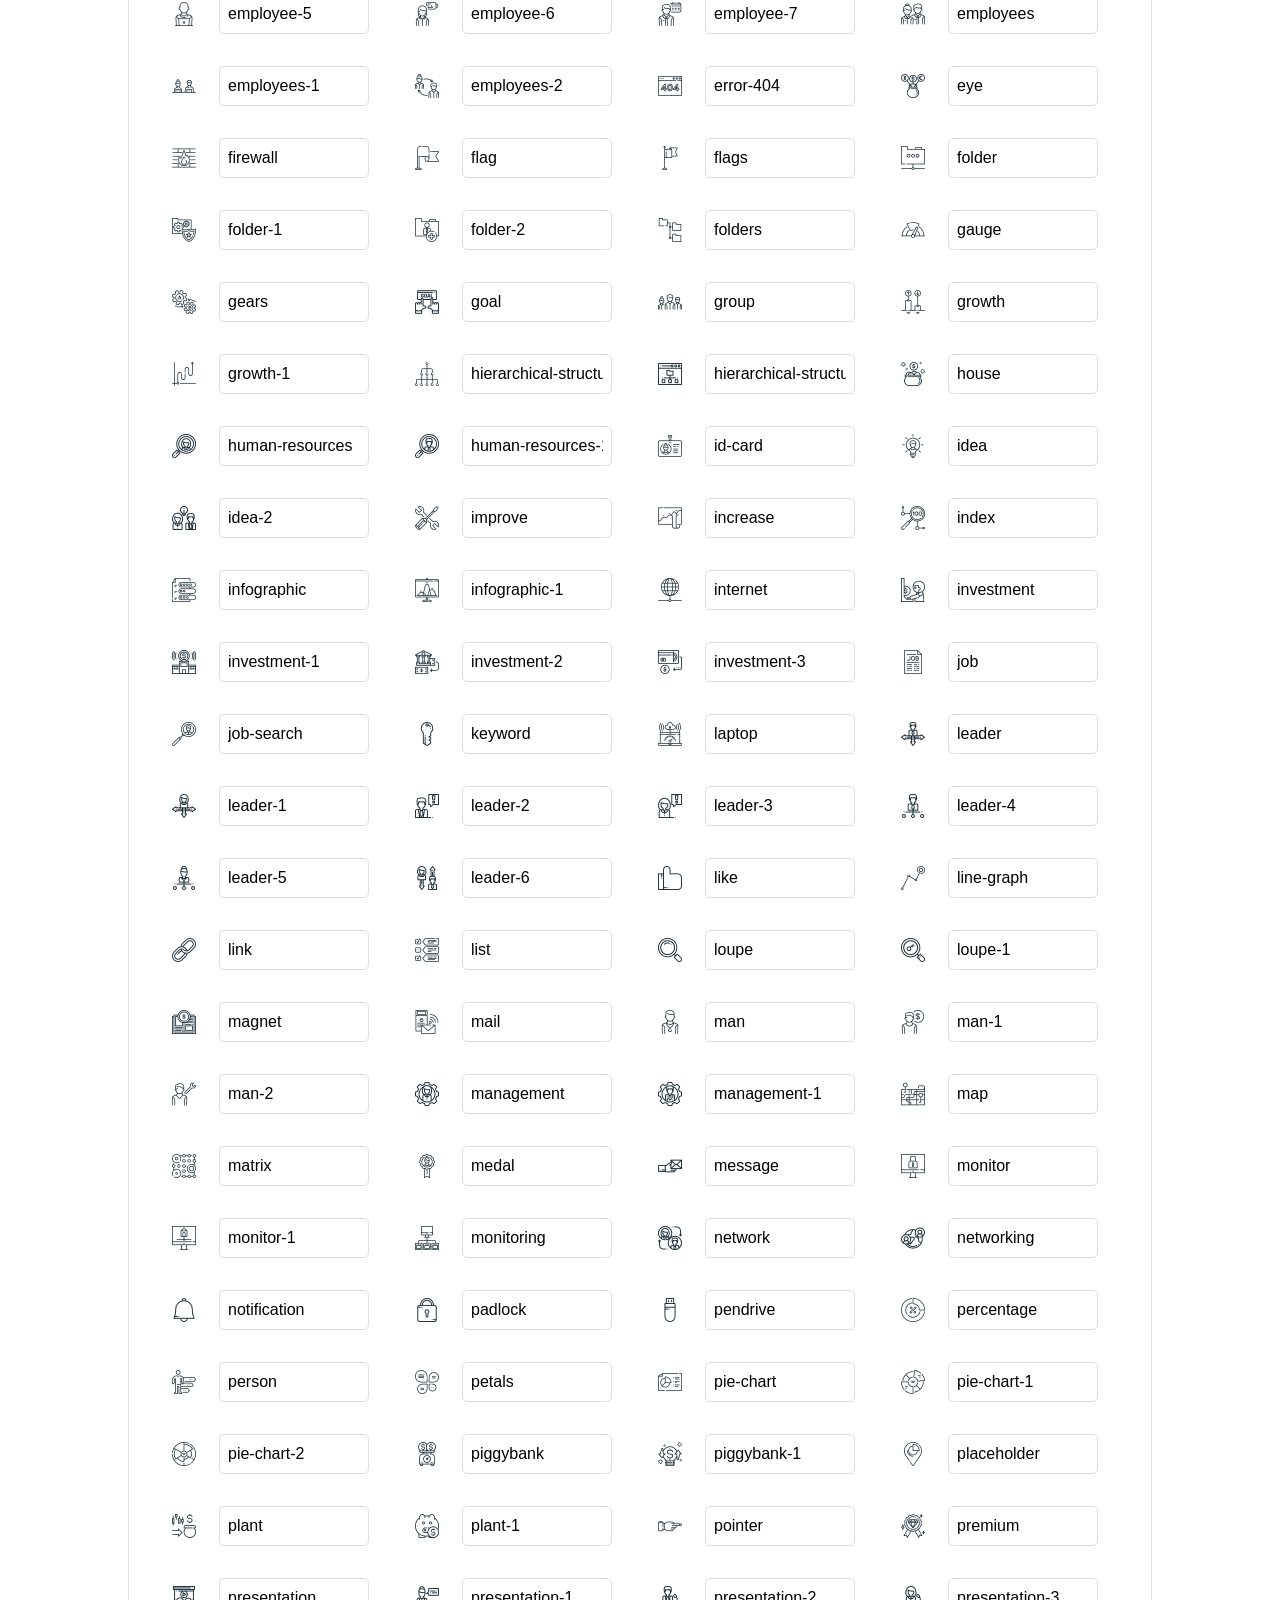
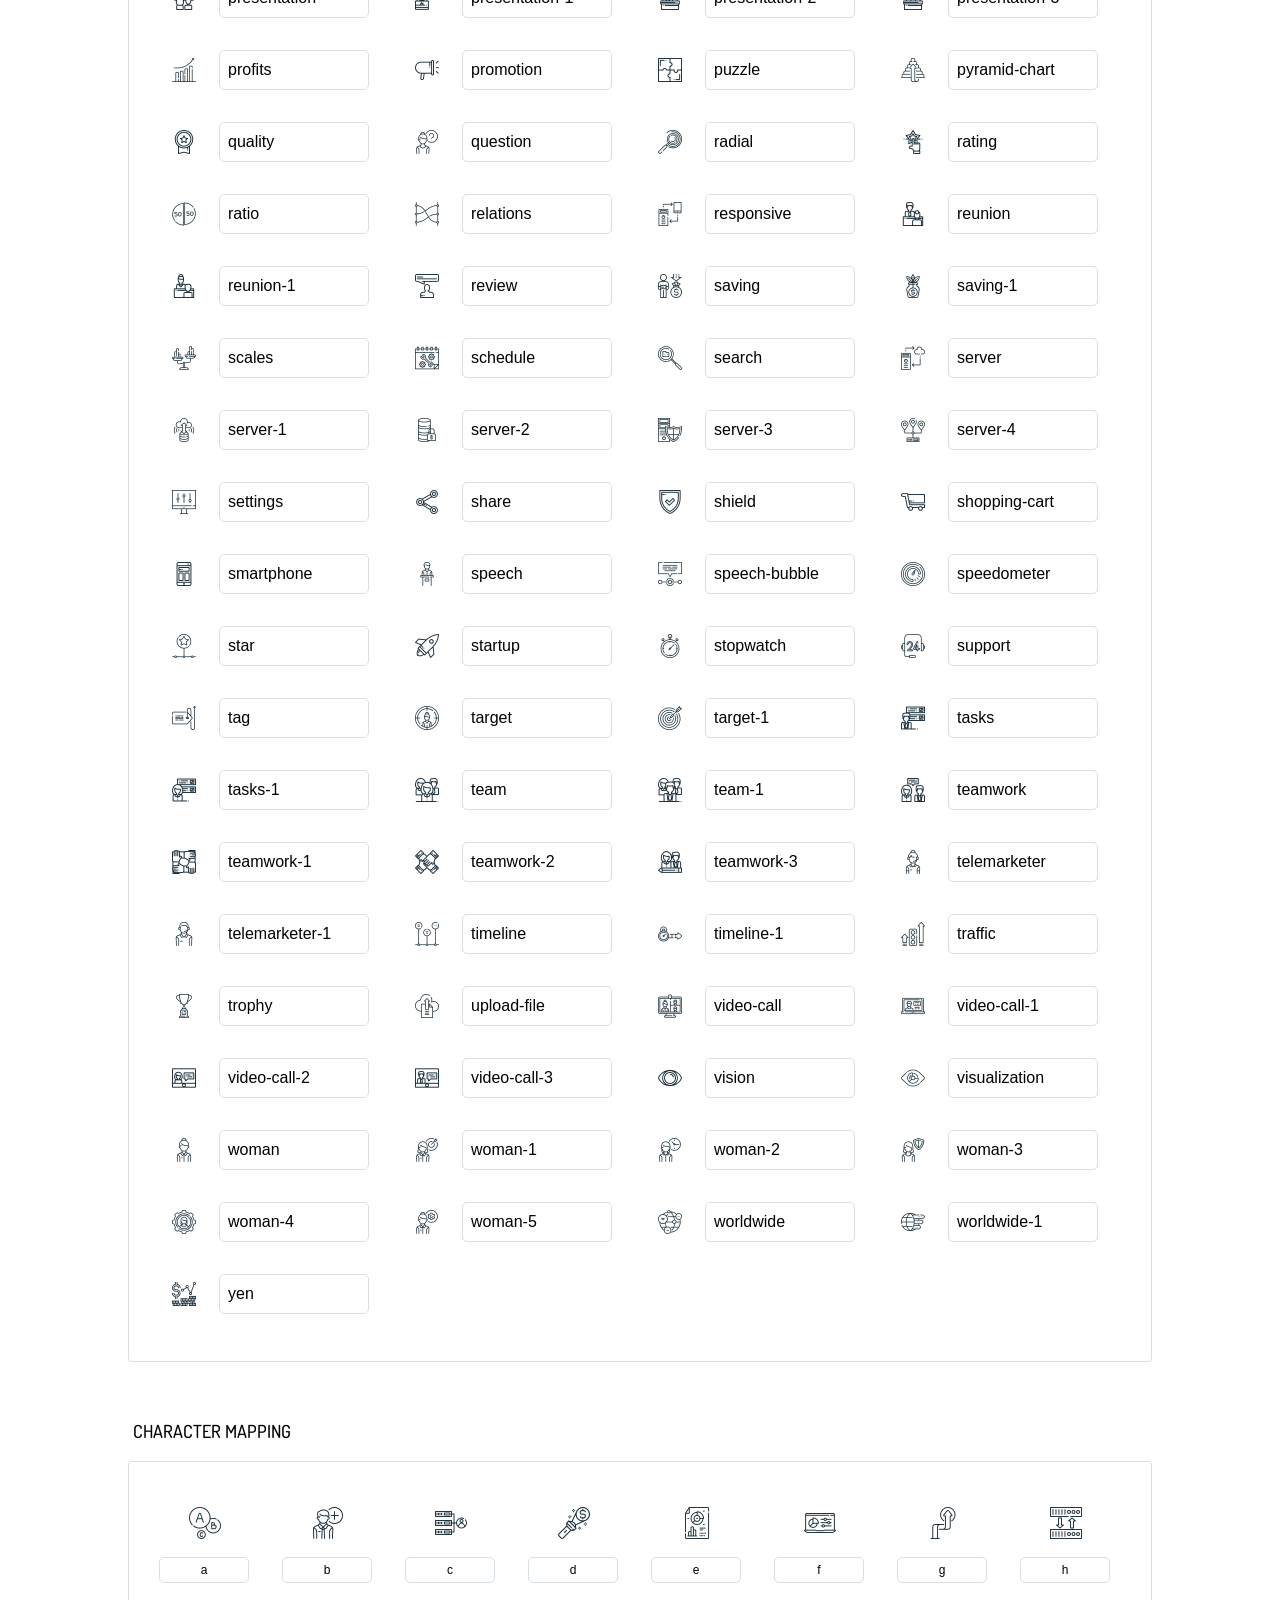
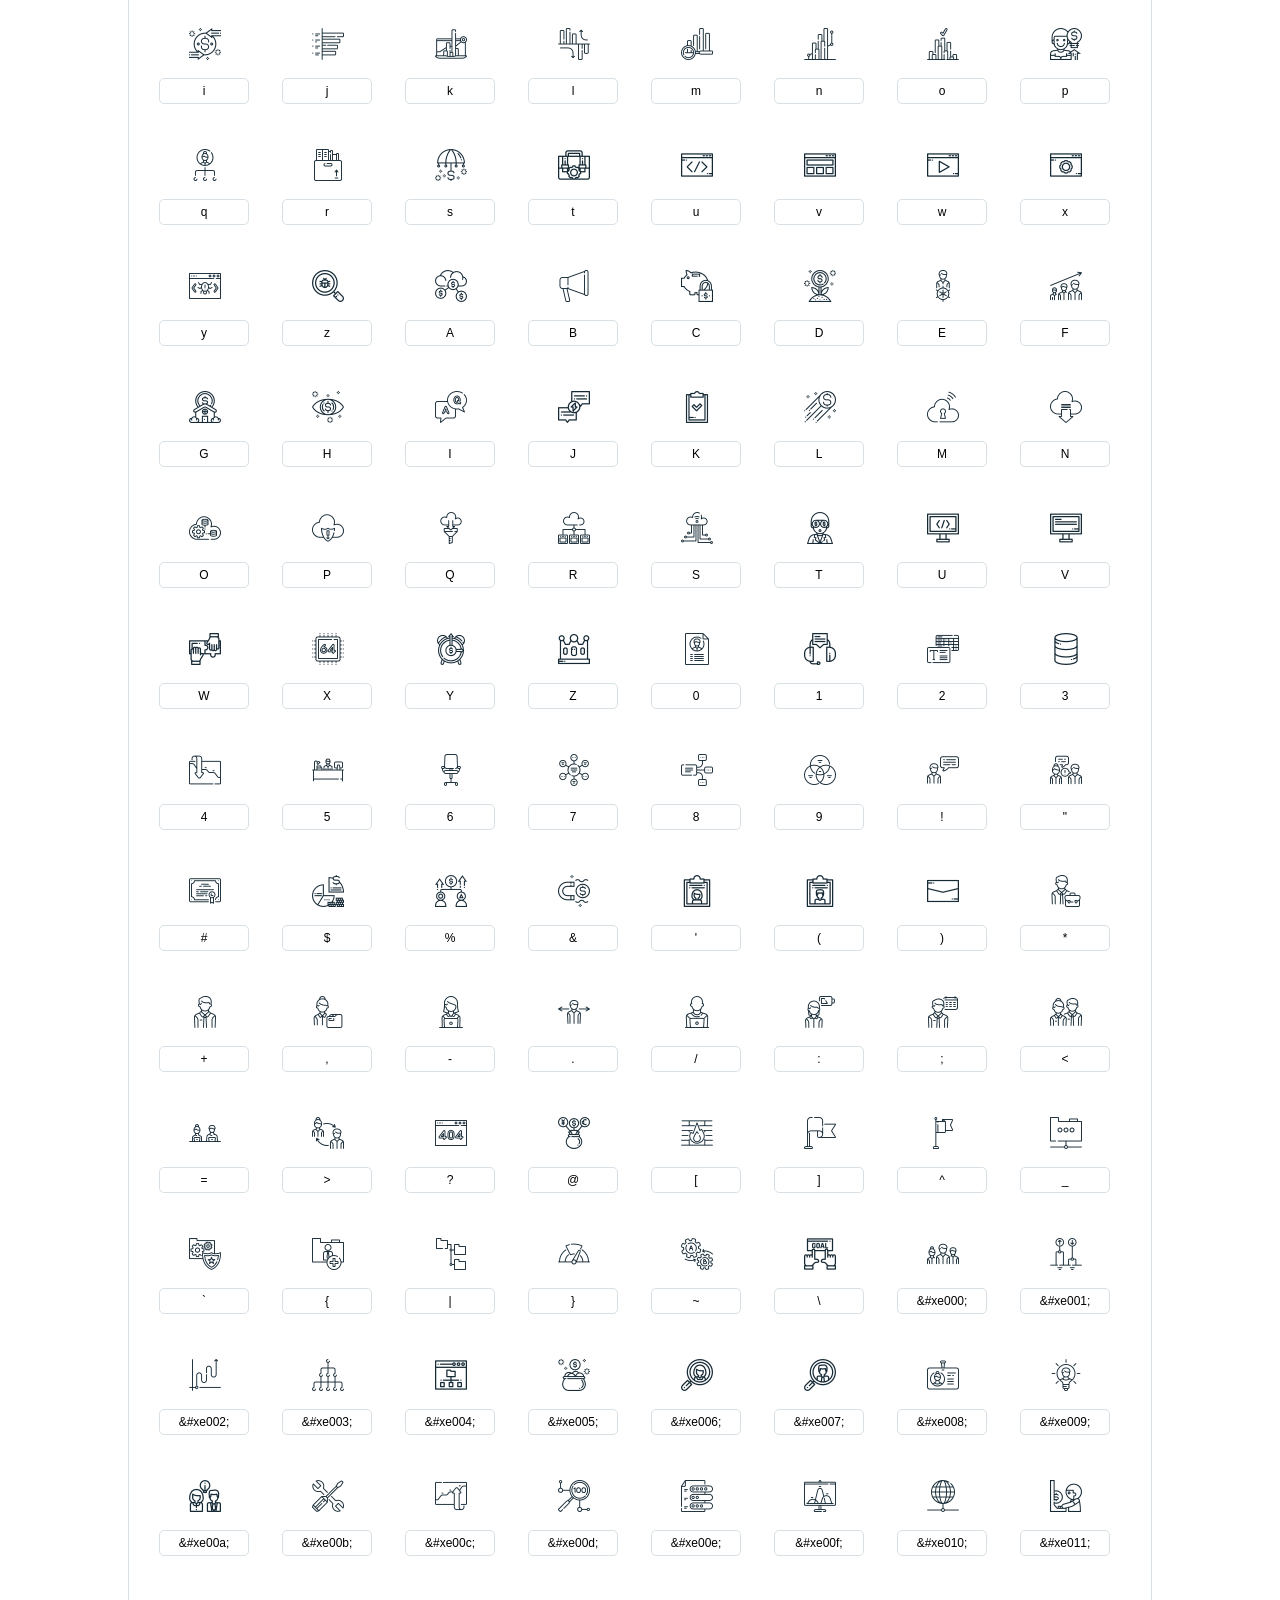
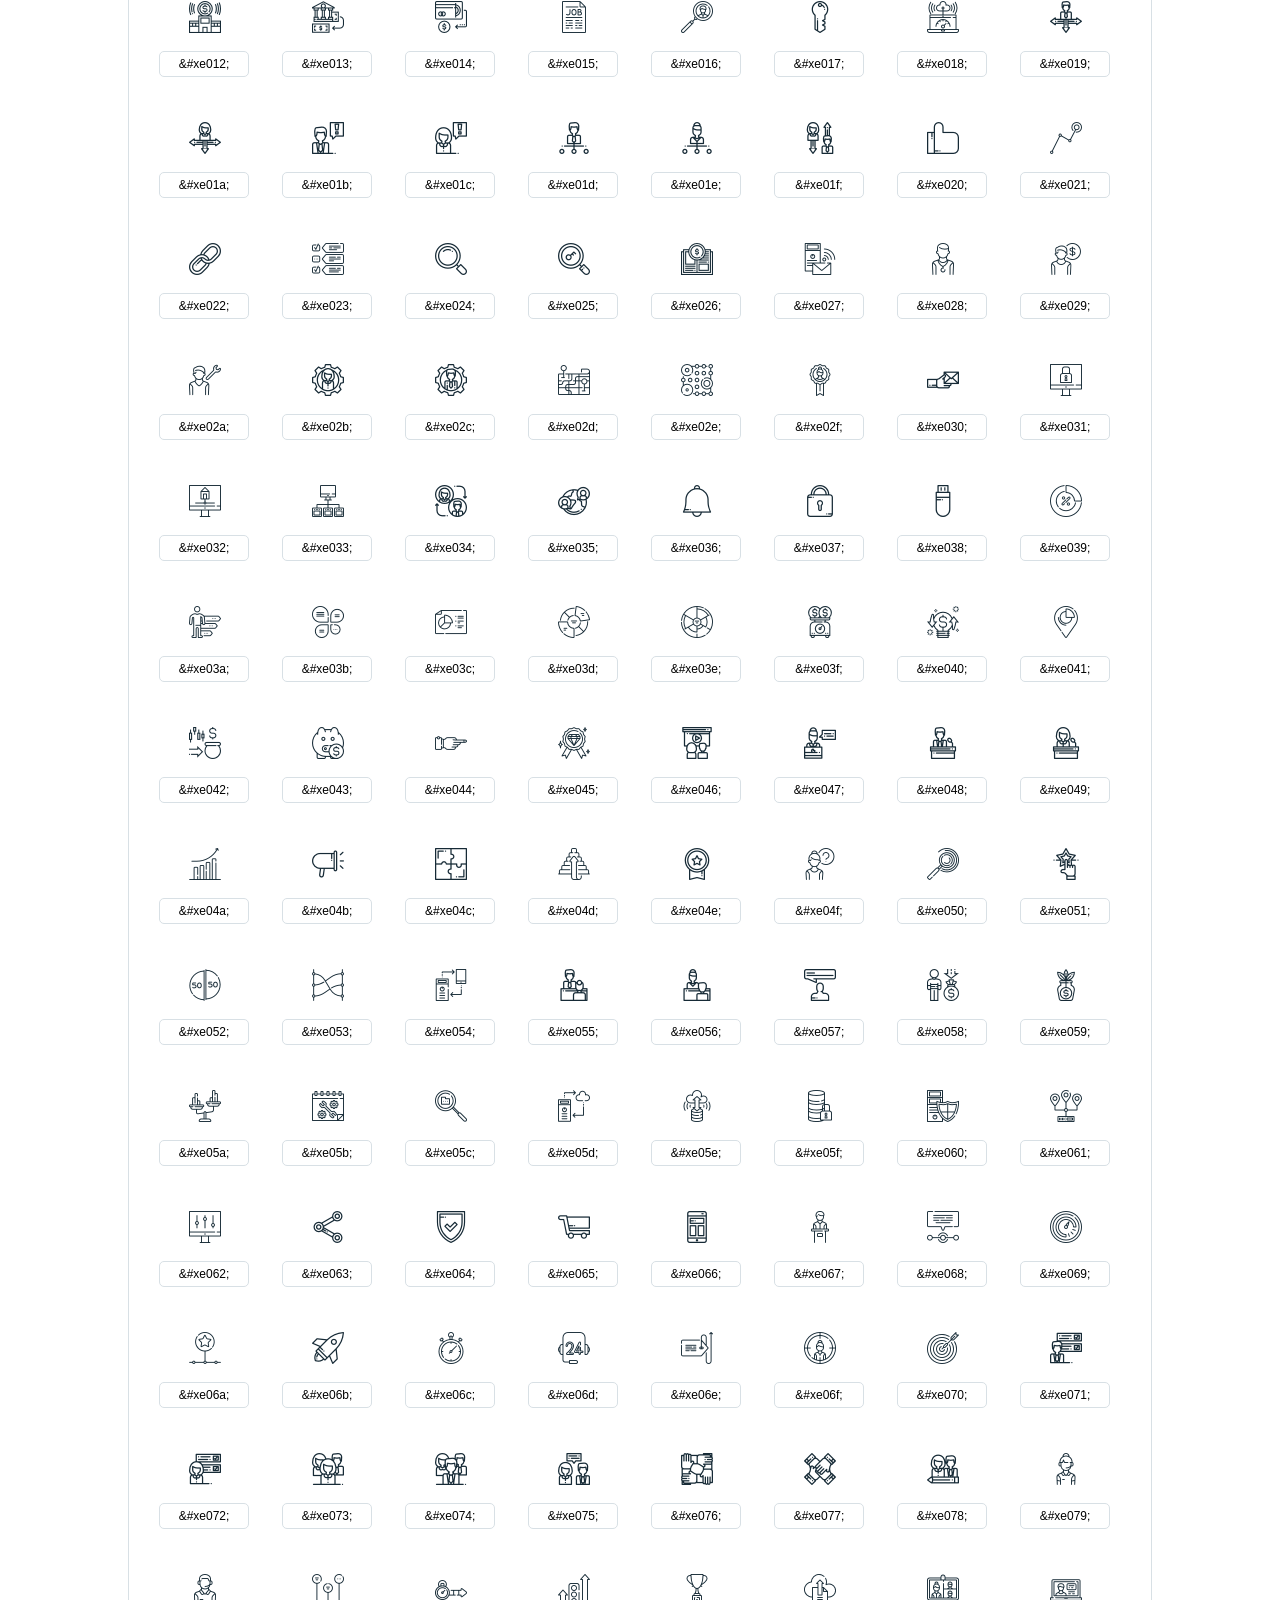
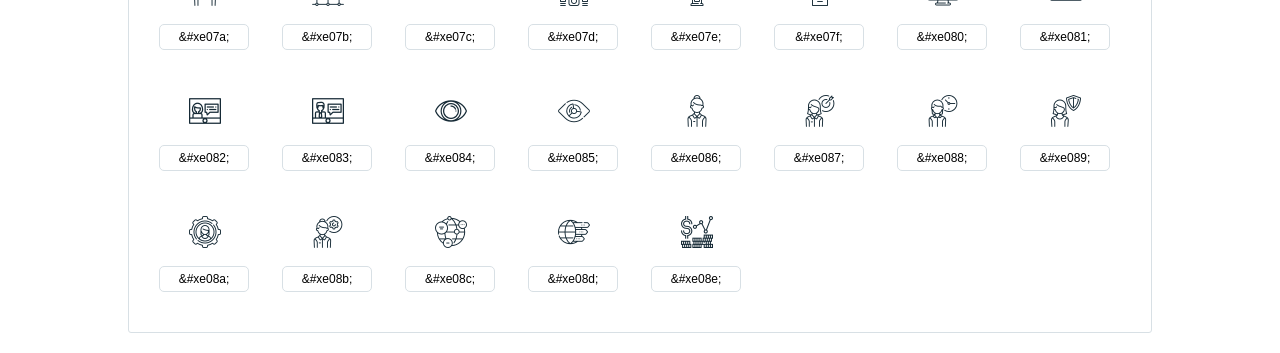
<file: icons-reference/icons-reference.html>
<!DOCTYPE html>
<html lang="en">
  <head>
    <meta charset="utf-8">
    <meta http-equiv="X-UA-Compatible" content="IE=edge,chrome=1">
    <meta name="viewport" content="width=device-width,initial-scale=1">
    <title>Font Reference - Landy</title>
    <link href="http://fonts.googleapis.com/css?family=Dosis:400,500,700" rel="stylesheet" type="text/css">
    <link rel="stylesheet" href="styles.css">
    <style type="text/css">html,body,div,span,applet,object,iframe,h1,h2,h3,h4,h5,h6,p,blockquote,pre,a,abbr,acronym,address,big,cite,code,del,dfn,em,img,ins,kbd,q,s,samp,small,strike,strong,sub,sup,tt,var,dl,dt,dd,ol,ul,li,fieldset,form,label,legend,table,caption,tbody,tfoot,thead,tr,th,td{margin:0;padding:0;border:0;outline:0;font-weight:inherit;font-style:inherit;font-family:inherit;font-size:100%;vertical-align:baseline}body{line-height:1;color:#000;background:#fff}ol,ul{list-style:none}table{border-collapse:separate;border-spacing:0;vertical-align:middle}caption,th,td{text-align:left;font-weight:normal;vertical-align:middle}a img{border:none}*{-webkit-box-sizing:border-box;-moz-box-sizing:border-box;box-sizing:border-box}body{font-family:'Dosis','Tahoma',sans-serif}.container{margin:15px auto;width:80%}h1{margin:40px 0 20px;font-weight:700;font-size:38px;line-height:32px;color:#fb565e}h2{font-size:18px;padding:0 0 21px 5px;margin:45px 0 0 0;text-transform:uppercase;font-weight:500}.small{font-size:14px;color:#a5adb4;}.small a{color:#a5adb4;}.small a:hover{color:#fb565e}.glyphs.character-mapping{margin:0 0 20px 0;padding:20px 0 20px 30px;color:rgba(0,0,0,0.5);border:1px solid #d8e0e5;-webkit-border-radius:3px;border-radius:3px;}.glyphs.character-mapping li{margin:0 30px 20px 0;display:inline-block;width:90px}.glyphs.character-mapping .icon{margin:10px 0 10px 15px;padding:15px;position:relative;width:55px;height:55px;color:#162a36 !important;overflow:hidden;-webkit-border-radius:3px;border-radius:3px;font-size:32px;}.glyphs.character-mapping .icon svg{fill:#000}.glyphs.character-mapping input{margin:0;padding:5px 0;line-height:12px;font-size:12px;display:block;width:100%;border:1px solid #d8e0e5;-webkit-border-radius:5px;border-radius:5px;text-align:center;outline:0;}.glyphs.character-mapping input:focus{border:1px solid #fbde4a;-webkit-box-shadow:inset 0 0 3px #fbde4a;box-shadow:inset 0 0 3px #fbde4a}.glyphs.character-mapping input:hover{-webkit-box-shadow:inset 0 0 3px #fbde4a;box-shadow:inset 0 0 3px #fbde4a}.glyphs.css-mapping{margin:0 0 60px 0;padding:30px 0 20px 30px;color:rgba(0,0,0,0.5);border:1px solid #d8e0e5;-webkit-border-radius:3px;border-radius:3px;}.glyphs.css-mapping li{margin:0 30px 20px 0;padding:0;display:inline-block;overflow:hidden}.glyphs.css-mapping .icon{margin:0;margin-right:10px;padding:13px;height:50px;width:50px;color:#162a36 !important;overflow:hidden;float:left;font-size:24px}.glyphs.css-mapping input{margin:0;margin-top:5px;padding:8px;line-height:16px;font-size:16px;display:block;width:150px;height:40px;border:1px solid #d8e0e5;-webkit-border-radius:5px;border-radius:5px;background:#fff;outline:0;float:right;}.glyphs.css-mapping input:focus{border:1px solid #fbde4a;-webkit-box-shadow:inset 0 0 3px #fbde4a;box-shadow:inset 0 0 3px #fbde4a}.glyphs.css-mapping input:hover{-webkit-box-shadow:inset 0 0 3px #fbde4a;box-shadow:inset 0 0 3px #fbde4a}</style>
  </head>
  <body>
    <div class="container">
      <h1>Landy</h1>
      <p class="small">This font was created with<a href="http://fontastic.me/">Fontastic</a></p>
      <h2>CSS mapping</h2>
      <ul class="glyphs css-mapping">
        <li>
          <div class="icon icon-abc"></div>
          <input type="text" readonly="readonly" value="abc">
        </li>
        <li>
          <div class="icon icon-add-user"></div>
          <input type="text" readonly="readonly" value="add-user">
        </li>
        <li>
          <div class="icon icon-admin"></div>
          <input type="text" readonly="readonly" value="admin">
        </li>
        <li>
          <div class="icon icon-alarm"></div>
          <input type="text" readonly="readonly" value="alarm">
        </li>
        <li>
          <div class="icon icon-analytics"></div>
          <input type="text" readonly="readonly" value="analytics">
        </li>
        <li>
          <div class="icon icon-analytics-1"></div>
          <input type="text" readonly="readonly" value="analytics-1">
        </li>
        <li>
          <div class="icon icon-arrow"></div>
          <input type="text" readonly="readonly" value="arrow">
        </li>
        <li>
          <div class="icon icon-backup"></div>
          <input type="text" readonly="readonly" value="backup">
        </li>
        <li>
          <div class="icon icon-bank"></div>
          <input type="text" readonly="readonly" value="bank">
        </li>
        <li>
          <div class="icon icon-bar-chart"></div>
          <input type="text" readonly="readonly" value="bar-chart">
        </li>
        <li>
          <div class="icon icon-bar-chart-1"></div>
          <input type="text" readonly="readonly" value="bar-chart-1">
        </li>
        <li>
          <div class="icon icon-bar-chart-2"></div>
          <input type="text" readonly="readonly" value="bar-chart-2">
        </li>
        <li>
          <div class="icon icon-bar-chart-3"></div>
          <input type="text" readonly="readonly" value="bar-chart-3">
        </li>
        <li>
          <div class="icon icon-bar-chart-4"></div>
          <input type="text" readonly="readonly" value="bar-chart-4">
        </li>
        <li>
          <div class="icon icon-bar-chart-5"></div>
          <input type="text" readonly="readonly" value="bar-chart-5">
        </li>
        <li>
          <div class="icon icon-book"></div>
          <input type="text" readonly="readonly" value="book">
        </li>
        <li>
          <div class="icon icon-boss"></div>
          <input type="text" readonly="readonly" value="boss">
        </li>
        <li>
          <div class="icon icon-box"></div>
          <input type="text" readonly="readonly" value="box">
        </li>
        <li>
          <div class="icon icon-boy"></div>
          <input type="text" readonly="readonly" value="boy">
        </li>
        <li>
          <div class="icon icon-briefcase"></div>
          <input type="text" readonly="readonly" value="briefcase">
        </li>
        <li>
          <div class="icon icon-browser"></div>
          <input type="text" readonly="readonly" value="browser">
        </li>
        <li>
          <div class="icon icon-browser-1"></div>
          <input type="text" readonly="readonly" value="browser-1">
        </li>
        <li>
          <div class="icon icon-browser-2"></div>
          <input type="text" readonly="readonly" value="browser-2">
        </li>
        <li>
          <div class="icon icon-browser-3"></div>
          <input type="text" readonly="readonly" value="browser-3">
        </li>
        <li>
          <div class="icon icon-bug"></div>
          <input type="text" readonly="readonly" value="bug">
        </li>
        <li>
          <div class="icon icon-bug-1"></div>
          <input type="text" readonly="readonly" value="bug-1">
        </li>
        <li>
          <div class="icon icon-building"></div>
          <input type="text" readonly="readonly" value="building">
        </li>
        <li>
          <div class="icon icon-bullhorn"></div>
          <input type="text" readonly="readonly" value="bullhorn">
        </li>
        <li>
          <div class="icon icon-businessman"></div>
          <input type="text" readonly="readonly" value="businessman">
        </li>
        <li>
          <div class="icon icon-businessman-1"></div>
          <input type="text" readonly="readonly" value="businessman-1">
        </li>
        <li>
          <div class="icon icon-captain"></div>
          <input type="text" readonly="readonly" value="captain">
        </li>
        <li>
          <div class="icon icon-career"></div>
          <input type="text" readonly="readonly" value="career">
        </li>
        <li>
          <div class="icon icon-cash-point"></div>
          <input type="text" readonly="readonly" value="cash-point">
        </li>
        <li>
          <div class="icon icon-chart"></div>
          <input type="text" readonly="readonly" value="chart">
        </li>
        <li>
          <div class="icon icon-chat"></div>
          <input type="text" readonly="readonly" value="chat">
        </li>
        <li>
          <div class="icon icon-chat-1"></div>
          <input type="text" readonly="readonly" value="chat-1">
        </li>
        <li>
          <div class="icon icon-clipboard"></div>
          <input type="text" readonly="readonly" value="clipboard">
        </li>
        <li>
          <div class="icon icon-cloud"></div>
          <input type="text" readonly="readonly" value="cloud">
        </li>
        <li>
          <div class="icon icon-cloud-computing"></div>
          <input type="text" readonly="readonly" value="cloud-computing">
        </li>
        <li>
          <div class="icon icon-cloud-computing-1"></div>
          <input type="text" readonly="readonly" value="cloud-computing-1">
        </li>
        <li>
          <div class="icon icon-cloud-computing-2"></div>
          <input type="text" readonly="readonly" value="cloud-computing-2">
        </li>
        <li>
          <div class="icon icon-cloud-computing-3"></div>
          <input type="text" readonly="readonly" value="cloud-computing-3">
        </li>
        <li>
          <div class="icon icon-cloud-computing-4"></div>
          <input type="text" readonly="readonly" value="cloud-computing-4">
        </li>
        <li>
          <div class="icon icon-cloud-computing-5"></div>
          <input type="text" readonly="readonly" value="cloud-computing-5">
        </li>
        <li>
          <div class="icon icon-cloud-computing-6"></div>
          <input type="text" readonly="readonly" value="cloud-computing-6">
        </li>
        <li>
          <div class="icon icon-coin"></div>
          <input type="text" readonly="readonly" value="coin">
        </li>
        <li>
          <div class="icon icon-computer"></div>
          <input type="text" readonly="readonly" value="computer">
        </li>
        <li>
          <div class="icon icon-computer-1"></div>
          <input type="text" readonly="readonly" value="computer-1">
        </li>
        <li>
          <div class="icon icon-cooperation"></div>
          <input type="text" readonly="readonly" value="cooperation">
        </li>
        <li>
          <div class="icon icon-cpu"></div>
          <input type="text" readonly="readonly" value="cpu">
        </li>
        <li>
          <div class="icon icon-credit"></div>
          <input type="text" readonly="readonly" value="credit">
        </li>
        <li>
          <div class="icon icon-crown"></div>
          <input type="text" readonly="readonly" value="crown">
        </li>
        <li>
          <div class="icon icon-curriculum"></div>
          <input type="text" readonly="readonly" value="curriculum">
        </li>
        <li>
          <div class="icon icon-customer-service"></div>
          <input type="text" readonly="readonly" value="customer-service">
        </li>
        <li>
          <div class="icon icon-data"></div>
          <input type="text" readonly="readonly" value="data">
        </li>
        <li>
          <div class="icon icon-database"></div>
          <input type="text" readonly="readonly" value="database">
        </li>
        <li>
          <div class="icon icon-decrease"></div>
          <input type="text" readonly="readonly" value="decrease">
        </li>
        <li>
          <div class="icon icon-desk"></div>
          <input type="text" readonly="readonly" value="desk">
        </li>
        <li>
          <div class="icon icon-desk-chair"></div>
          <input type="text" readonly="readonly" value="desk-chair">
        </li>
        <li>
          <div class="icon icon-diagram"></div>
          <input type="text" readonly="readonly" value="diagram">
        </li>
        <li>
          <div class="icon icon-diagram-1"></div>
          <input type="text" readonly="readonly" value="diagram-1">
        </li>
        <li>
          <div class="icon icon-diagram-2"></div>
          <input type="text" readonly="readonly" value="diagram-2">
        </li>
        <li>
          <div class="icon icon-dialog"></div>
          <input type="text" readonly="readonly" value="dialog">
        </li>
        <li>
          <div class="icon icon-dialog-1"></div>
          <input type="text" readonly="readonly" value="dialog-1">
        </li>
        <li>
          <div class="icon icon-diploma"></div>
          <input type="text" readonly="readonly" value="diploma">
        </li>
        <li>
          <div class="icon icon-dollar"></div>
          <input type="text" readonly="readonly" value="dollar">
        </li>
        <li>
          <div class="icon icon-dollar-1"></div>
          <input type="text" readonly="readonly" value="dollar-1">
        </li>
        <li>
          <div class="icon icon-dollar-2"></div>
          <input type="text" readonly="readonly" value="dollar-2">
        </li>
        <li>
          <div class="icon icon-dossier"></div>
          <input type="text" readonly="readonly" value="dossier">
        </li>
        <li>
          <div class="icon icon-dossier-1"></div>
          <input type="text" readonly="readonly" value="dossier-1">
        </li>
        <li>
          <div class="icon icon-email"></div>
          <input type="text" readonly="readonly" value="email">
        </li>
        <li>
          <div class="icon icon-employee"></div>
          <input type="text" readonly="readonly" value="employee">
        </li>
        <li>
          <div class="icon icon-employee-1"></div>
          <input type="text" readonly="readonly" value="employee-1">
        </li>
        <li>
          <div class="icon icon-employee-2"></div>
          <input type="text" readonly="readonly" value="employee-2">
        </li>
        <li>
          <div class="icon icon-employee-3"></div>
          <input type="text" readonly="readonly" value="employee-3">
        </li>
        <li>
          <div class="icon icon-employee-4"></div>
          <input type="text" readonly="readonly" value="employee-4">
        </li>
        <li>
          <div class="icon icon-employee-5"></div>
          <input type="text" readonly="readonly" value="employee-5">
        </li>
        <li>
          <div class="icon icon-employee-6"></div>
          <input type="text" readonly="readonly" value="employee-6">
        </li>
        <li>
          <div class="icon icon-employee-7"></div>
          <input type="text" readonly="readonly" value="employee-7">
        </li>
        <li>
          <div class="icon icon-employees"></div>
          <input type="text" readonly="readonly" value="employees">
        </li>
        <li>
          <div class="icon icon-employees-1"></div>
          <input type="text" readonly="readonly" value="employees-1">
        </li>
        <li>
          <div class="icon icon-employees-2"></div>
          <input type="text" readonly="readonly" value="employees-2">
        </li>
        <li>
          <div class="icon icon-error-404"></div>
          <input type="text" readonly="readonly" value="error-404">
        </li>
        <li>
          <div class="icon icon-eye"></div>
          <input type="text" readonly="readonly" value="eye">
        </li>
        <li>
          <div class="icon icon-firewall"></div>
          <input type="text" readonly="readonly" value="firewall">
        </li>
        <li>
          <div class="icon icon-flag"></div>
          <input type="text" readonly="readonly" value="flag">
        </li>
        <li>
          <div class="icon icon-flags"></div>
          <input type="text" readonly="readonly" value="flags">
        </li>
        <li>
          <div class="icon icon-folder"></div>
          <input type="text" readonly="readonly" value="folder">
        </li>
        <li>
          <div class="icon icon-folder-1"></div>
          <input type="text" readonly="readonly" value="folder-1">
        </li>
        <li>
          <div class="icon icon-folder-2"></div>
          <input type="text" readonly="readonly" value="folder-2">
        </li>
        <li>
          <div class="icon icon-folders"></div>
          <input type="text" readonly="readonly" value="folders">
        </li>
        <li>
          <div class="icon icon-gauge"></div>
          <input type="text" readonly="readonly" value="gauge">
        </li>
        <li>
          <div class="icon icon-gears"></div>
          <input type="text" readonly="readonly" value="gears">
        </li>
        <li>
          <div class="icon icon-goal"></div>
          <input type="text" readonly="readonly" value="goal">
        </li>
        <li>
          <div class="icon icon-group"></div>
          <input type="text" readonly="readonly" value="group">
        </li>
        <li>
          <div class="icon icon-growth"></div>
          <input type="text" readonly="readonly" value="growth">
        </li>
        <li>
          <div class="icon icon-growth-1"></div>
          <input type="text" readonly="readonly" value="growth-1">
        </li>
        <li>
          <div class="icon icon-hierarchical-structure"></div>
          <input type="text" readonly="readonly" value="hierarchical-structure">
        </li>
        <li>
          <div class="icon icon-hierarchical-structure-1"></div>
          <input type="text" readonly="readonly" value="hierarchical-structure-1">
        </li>
        <li>
          <div class="icon icon-house"></div>
          <input type="text" readonly="readonly" value="house">
        </li>
        <li>
          <div class="icon icon-human-resources"></div>
          <input type="text" readonly="readonly" value="human-resources">
        </li>
        <li>
          <div class="icon icon-human-resources-1"></div>
          <input type="text" readonly="readonly" value="human-resources-1">
        </li>
        <li>
          <div class="icon icon-id-card"></div>
          <input type="text" readonly="readonly" value="id-card">
        </li>
        <li>
          <div class="icon icon-idea"></div>
          <input type="text" readonly="readonly" value="idea">
        </li>
        <li>
          <div class="icon icon-idea-2"></div>
          <input type="text" readonly="readonly" value="idea-2">
        </li>
        <li>
          <div class="icon icon-improve"></div>
          <input type="text" readonly="readonly" value="improve">
        </li>
        <li>
          <div class="icon icon-increase"></div>
          <input type="text" readonly="readonly" value="increase">
        </li>
        <li>
          <div class="icon icon-index"></div>
          <input type="text" readonly="readonly" value="index">
        </li>
        <li>
          <div class="icon icon-infographic"></div>
          <input type="text" readonly="readonly" value="infographic">
        </li>
        <li>
          <div class="icon icon-infographic-1"></div>
          <input type="text" readonly="readonly" value="infographic-1">
        </li>
        <li>
          <div class="icon icon-internet"></div>
          <input type="text" readonly="readonly" value="internet">
        </li>
        <li>
          <div class="icon icon-investment"></div>
          <input type="text" readonly="readonly" value="investment">
        </li>
        <li>
          <div class="icon icon-investment-1"></div>
          <input type="text" readonly="readonly" value="investment-1">
        </li>
        <li>
          <div class="icon icon-investment-2"></div>
          <input type="text" readonly="readonly" value="investment-2">
        </li>
        <li>
          <div class="icon icon-investment-3"></div>
          <input type="text" readonly="readonly" value="investment-3">
        </li>
        <li>
          <div class="icon icon-job"></div>
          <input type="text" readonly="readonly" value="job">
        </li>
        <li>
          <div class="icon icon-job-search"></div>
          <input type="text" readonly="readonly" value="job-search">
        </li>
        <li>
          <div class="icon icon-keyword"></div>
          <input type="text" readonly="readonly" value="keyword">
        </li>
        <li>
          <div class="icon icon-laptop"></div>
          <input type="text" readonly="readonly" value="laptop">
        </li>
        <li>
          <div class="icon icon-leader"></div>
          <input type="text" readonly="readonly" value="leader">
        </li>
        <li>
          <div class="icon icon-leader-1"></div>
          <input type="text" readonly="readonly" value="leader-1">
        </li>
        <li>
          <div class="icon icon-leader-2"></div>
          <input type="text" readonly="readonly" value="leader-2">
        </li>
        <li>
          <div class="icon icon-leader-3"></div>
          <input type="text" readonly="readonly" value="leader-3">
        </li>
        <li>
          <div class="icon icon-leader-4"></div>
          <input type="text" readonly="readonly" value="leader-4">
        </li>
        <li>
          <div class="icon icon-leader-5"></div>
          <input type="text" readonly="readonly" value="leader-5">
        </li>
        <li>
          <div class="icon icon-leader-6"></div>
          <input type="text" readonly="readonly" value="leader-6">
        </li>
        <li>
          <div class="icon icon-like"></div>
          <input type="text" readonly="readonly" value="like">
        </li>
        <li>
          <div class="icon icon-line-graph"></div>
          <input type="text" readonly="readonly" value="line-graph">
        </li>
        <li>
          <div class="icon icon-link"></div>
          <input type="text" readonly="readonly" value="link">
        </li>
        <li>
          <div class="icon icon-list"></div>
          <input type="text" readonly="readonly" value="list">
        </li>
        <li>
          <div class="icon icon-loupe"></div>
          <input type="text" readonly="readonly" value="loupe">
        </li>
        <li>
          <div class="icon icon-loupe-1"></div>
          <input type="text" readonly="readonly" value="loupe-1">
        </li>
        <li>
          <div class="icon icon-magnet"></div>
          <input type="text" readonly="readonly" value="magnet">
        </li>
        <li>
          <div class="icon icon-mail"></div>
          <input type="text" readonly="readonly" value="mail">
        </li>
        <li>
          <div class="icon icon-man"></div>
          <input type="text" readonly="readonly" value="man">
        </li>
        <li>
          <div class="icon icon-man-1"></div>
          <input type="text" readonly="readonly" value="man-1">
        </li>
        <li>
          <div class="icon icon-man-2"></div>
          <input type="text" readonly="readonly" value="man-2">
        </li>
        <li>
          <div class="icon icon-management"></div>
          <input type="text" readonly="readonly" value="management">
        </li>
        <li>
          <div class="icon icon-management-1"></div>
          <input type="text" readonly="readonly" value="management-1">
        </li>
        <li>
          <div class="icon icon-map"></div>
          <input type="text" readonly="readonly" value="map">
        </li>
        <li>
          <div class="icon icon-matrix"></div>
          <input type="text" readonly="readonly" value="matrix">
        </li>
        <li>
          <div class="icon icon-medal"></div>
          <input type="text" readonly="readonly" value="medal">
        </li>
        <li>
          <div class="icon icon-message"></div>
          <input type="text" readonly="readonly" value="message">
        </li>
        <li>
          <div class="icon icon-monitor"></div>
          <input type="text" readonly="readonly" value="monitor">
        </li>
        <li>
          <div class="icon icon-monitor-1"></div>
          <input type="text" readonly="readonly" value="monitor-1">
        </li>
        <li>
          <div class="icon icon-monitoring"></div>
          <input type="text" readonly="readonly" value="monitoring">
        </li>
        <li>
          <div class="icon icon-network"></div>
          <input type="text" readonly="readonly" value="network">
        </li>
        <li>
          <div class="icon icon-networking"></div>
          <input type="text" readonly="readonly" value="networking">
        </li>
        <li>
          <div class="icon icon-notification"></div>
          <input type="text" readonly="readonly" value="notification">
        </li>
        <li>
          <div class="icon icon-padlock"></div>
          <input type="text" readonly="readonly" value="padlock">
        </li>
        <li>
          <div class="icon icon-pendrive"></div>
          <input type="text" readonly="readonly" value="pendrive">
        </li>
        <li>
          <div class="icon icon-percentage"></div>
          <input type="text" readonly="readonly" value="percentage">
        </li>
        <li>
          <div class="icon icon-person"></div>
          <input type="text" readonly="readonly" value="person">
        </li>
        <li>
          <div class="icon icon-petals"></div>
          <input type="text" readonly="readonly" value="petals">
        </li>
        <li>
          <div class="icon icon-pie-chart"></div>
          <input type="text" readonly="readonly" value="pie-chart">
        </li>
        <li>
          <div class="icon icon-pie-chart-1"></div>
          <input type="text" readonly="readonly" value="pie-chart-1">
        </li>
        <li>
          <div class="icon icon-pie-chart-2"></div>
          <input type="text" readonly="readonly" value="pie-chart-2">
        </li>
        <li>
          <div class="icon icon-piggybank"></div>
          <input type="text" readonly="readonly" value="piggybank">
        </li>
        <li>
          <div class="icon icon-piggybank-1"></div>
          <input type="text" readonly="readonly" value="piggybank-1">
        </li>
        <li>
          <div class="icon icon-placeholder"></div>
          <input type="text" readonly="readonly" value="placeholder">
        </li>
        <li>
          <div class="icon icon-plant"></div>
          <input type="text" readonly="readonly" value="plant">
        </li>
        <li>
          <div class="icon icon-plant-1"></div>
          <input type="text" readonly="readonly" value="plant-1">
        </li>
        <li>
          <div class="icon icon-pointer"></div>
          <input type="text" readonly="readonly" value="pointer">
        </li>
        <li>
          <div class="icon icon-premium"></div>
          <input type="text" readonly="readonly" value="premium">
        </li>
        <li>
          <div class="icon icon-presentation"></div>
          <input type="text" readonly="readonly" value="presentation">
        </li>
        <li>
          <div class="icon icon-presentation-1"></div>
          <input type="text" readonly="readonly" value="presentation-1">
        </li>
        <li>
          <div class="icon icon-presentation-2"></div>
          <input type="text" readonly="readonly" value="presentation-2">
        </li>
        <li>
          <div class="icon icon-presentation-3"></div>
          <input type="text" readonly="readonly" value="presentation-3">
        </li>
        <li>
          <div class="icon icon-profits"></div>
          <input type="text" readonly="readonly" value="profits">
        </li>
        <li>
          <div class="icon icon-promotion"></div>
          <input type="text" readonly="readonly" value="promotion">
        </li>
        <li>
          <div class="icon icon-puzzle"></div>
          <input type="text" readonly="readonly" value="puzzle">
        </li>
        <li>
          <div class="icon icon-pyramid-chart"></div>
          <input type="text" readonly="readonly" value="pyramid-chart">
        </li>
        <li>
          <div class="icon icon-quality"></div>
          <input type="text" readonly="readonly" value="quality">
        </li>
        <li>
          <div class="icon icon-question"></div>
          <input type="text" readonly="readonly" value="question">
        </li>
        <li>
          <div class="icon icon-radial"></div>
          <input type="text" readonly="readonly" value="radial">
        </li>
        <li>
          <div class="icon icon-rating"></div>
          <input type="text" readonly="readonly" value="rating">
        </li>
        <li>
          <div class="icon icon-ratio"></div>
          <input type="text" readonly="readonly" value="ratio">
        </li>
        <li>
          <div class="icon icon-relations"></div>
          <input type="text" readonly="readonly" value="relations">
        </li>
        <li>
          <div class="icon icon-responsive"></div>
          <input type="text" readonly="readonly" value="responsive">
        </li>
        <li>
          <div class="icon icon-reunion"></div>
          <input type="text" readonly="readonly" value="reunion">
        </li>
        <li>
          <div class="icon icon-reunion-1"></div>
          <input type="text" readonly="readonly" value="reunion-1">
        </li>
        <li>
          <div class="icon icon-review"></div>
          <input type="text" readonly="readonly" value="review">
        </li>
        <li>
          <div class="icon icon-saving"></div>
          <input type="text" readonly="readonly" value="saving">
        </li>
        <li>
          <div class="icon icon-saving-1"></div>
          <input type="text" readonly="readonly" value="saving-1">
        </li>
        <li>
          <div class="icon icon-scales"></div>
          <input type="text" readonly="readonly" value="scales">
        </li>
        <li>
          <div class="icon icon-schedule"></div>
          <input type="text" readonly="readonly" value="schedule">
        </li>
        <li>
          <div class="icon icon-search"></div>
          <input type="text" readonly="readonly" value="search">
        </li>
        <li>
          <div class="icon icon-server"></div>
          <input type="text" readonly="readonly" value="server">
        </li>
        <li>
          <div class="icon icon-server-1"></div>
          <input type="text" readonly="readonly" value="server-1">
        </li>
        <li>
          <div class="icon icon-server-2"></div>
          <input type="text" readonly="readonly" value="server-2">
        </li>
        <li>
          <div class="icon icon-server-3"></div>
          <input type="text" readonly="readonly" value="server-3">
        </li>
        <li>
          <div class="icon icon-server-4"></div>
          <input type="text" readonly="readonly" value="server-4">
        </li>
        <li>
          <div class="icon icon-settings"></div>
          <input type="text" readonly="readonly" value="settings">
        </li>
        <li>
          <div class="icon icon-share"></div>
          <input type="text" readonly="readonly" value="share">
        </li>
        <li>
          <div class="icon icon-shield"></div>
          <input type="text" readonly="readonly" value="shield">
        </li>
        <li>
          <div class="icon icon-shopping-cart"></div>
          <input type="text" readonly="readonly" value="shopping-cart">
        </li>
        <li>
          <div class="icon icon-smartphone"></div>
          <input type="text" readonly="readonly" value="smartphone">
        </li>
        <li>
          <div class="icon icon-speech"></div>
          <input type="text" readonly="readonly" value="speech">
        </li>
        <li>
          <div class="icon icon-speech-bubble"></div>
          <input type="text" readonly="readonly" value="speech-bubble">
        </li>
        <li>
          <div class="icon icon-speedometer"></div>
          <input type="text" readonly="readonly" value="speedometer">
        </li>
        <li>
          <div class="icon icon-star"></div>
          <input type="text" readonly="readonly" value="star">
        </li>
        <li>
          <div class="icon icon-startup"></div>
          <input type="text" readonly="readonly" value="startup">
        </li>
        <li>
          <div class="icon icon-stopwatch"></div>
          <input type="text" readonly="readonly" value="stopwatch">
        </li>
        <li>
          <div class="icon icon-support"></div>
          <input type="text" readonly="readonly" value="support">
        </li>
        <li>
          <div class="icon icon-tag"></div>
          <input type="text" readonly="readonly" value="tag">
        </li>
        <li>
          <div class="icon icon-target"></div>
          <input type="text" readonly="readonly" value="target">
        </li>
        <li>
          <div class="icon icon-target-1"></div>
          <input type="text" readonly="readonly" value="target-1">
        </li>
        <li>
          <div class="icon icon-tasks"></div>
          <input type="text" readonly="readonly" value="tasks">
        </li>
        <li>
          <div class="icon icon-tasks-1"></div>
          <input type="text" readonly="readonly" value="tasks-1">
        </li>
        <li>
          <div class="icon icon-team"></div>
          <input type="text" readonly="readonly" value="team">
        </li>
        <li>
          <div class="icon icon-team-1"></div>
          <input type="text" readonly="readonly" value="team-1">
        </li>
        <li>
          <div class="icon icon-teamwork"></div>
          <input type="text" readonly="readonly" value="teamwork">
        </li>
        <li>
          <div class="icon icon-teamwork-1"></div>
          <input type="text" readonly="readonly" value="teamwork-1">
        </li>
        <li>
          <div class="icon icon-teamwork-2"></div>
          <input type="text" readonly="readonly" value="teamwork-2">
        </li>
        <li>
          <div class="icon icon-teamwork-3"></div>
          <input type="text" readonly="readonly" value="teamwork-3">
        </li>
        <li>
          <div class="icon icon-telemarketer"></div>
          <input type="text" readonly="readonly" value="telemarketer">
        </li>
        <li>
          <div class="icon icon-telemarketer-1"></div>
          <input type="text" readonly="readonly" value="telemarketer-1">
        </li>
        <li>
          <div class="icon icon-timeline"></div>
          <input type="text" readonly="readonly" value="timeline">
        </li>
        <li>
          <div class="icon icon-timeline-1"></div>
          <input type="text" readonly="readonly" value="timeline-1">
        </li>
        <li>
          <div class="icon icon-traffic"></div>
          <input type="text" readonly="readonly" value="traffic">
        </li>
        <li>
          <div class="icon icon-trophy"></div>
          <input type="text" readonly="readonly" value="trophy">
        </li>
        <li>
          <div class="icon icon-upload-file"></div>
          <input type="text" readonly="readonly" value="upload-file">
        </li>
        <li>
          <div class="icon icon-video-call"></div>
          <input type="text" readonly="readonly" value="video-call">
        </li>
        <li>
          <div class="icon icon-video-call-1"></div>
          <input type="text" readonly="readonly" value="video-call-1">
        </li>
        <li>
          <div class="icon icon-video-call-2"></div>
          <input type="text" readonly="readonly" value="video-call-2">
        </li>
        <li>
          <div class="icon icon-video-call-3"></div>
          <input type="text" readonly="readonly" value="video-call-3">
        </li>
        <li>
          <div class="icon icon-vision"></div>
          <input type="text" readonly="readonly" value="vision">
        </li>
        <li>
          <div class="icon icon-visualization"></div>
          <input type="text" readonly="readonly" value="visualization">
        </li>
        <li>
          <div class="icon icon-woman"></div>
          <input type="text" readonly="readonly" value="woman">
        </li>
        <li>
          <div class="icon icon-woman-1"></div>
          <input type="text" readonly="readonly" value="woman-1">
        </li>
        <li>
          <div class="icon icon-woman-2"></div>
          <input type="text" readonly="readonly" value="woman-2">
        </li>
        <li>
          <div class="icon icon-woman-3"></div>
          <input type="text" readonly="readonly" value="woman-3">
        </li>
        <li>
          <div class="icon icon-woman-4"></div>
          <input type="text" readonly="readonly" value="woman-4">
        </li>
        <li>
          <div class="icon icon-woman-5"></div>
          <input type="text" readonly="readonly" value="woman-5">
        </li>
        <li>
          <div class="icon icon-worldwide"></div>
          <input type="text" readonly="readonly" value="worldwide">
        </li>
        <li>
          <div class="icon icon-worldwide-1"></div>
          <input type="text" readonly="readonly" value="worldwide-1">
        </li>
        <li>
          <div class="icon icon-yen"></div>
          <input type="text" readonly="readonly" value="yen">
        </li>
      </ul>
      <h2>Character mapping</h2>
      <ul class="glyphs character-mapping">
        <li>
          <div data-icon="a" class="icon"></div>
          <input type="text" readonly="readonly" value="a">
        </li>
        <li>
          <div data-icon="b" class="icon"></div>
          <input type="text" readonly="readonly" value="b">
        </li>
        <li>
          <div data-icon="c" class="icon"></div>
          <input type="text" readonly="readonly" value="c">
        </li>
        <li>
          <div data-icon="d" class="icon"></div>
          <input type="text" readonly="readonly" value="d">
        </li>
        <li>
          <div data-icon="e" class="icon"></div>
          <input type="text" readonly="readonly" value="e">
        </li>
        <li>
          <div data-icon="f" class="icon"></div>
          <input type="text" readonly="readonly" value="f">
        </li>
        <li>
          <div data-icon="g" class="icon"></div>
          <input type="text" readonly="readonly" value="g">
        </li>
        <li>
          <div data-icon="h" class="icon"></div>
          <input type="text" readonly="readonly" value="h">
        </li>
        <li>
          <div data-icon="i" class="icon"></div>
          <input type="text" readonly="readonly" value="i">
        </li>
        <li>
          <div data-icon="j" class="icon"></div>
          <input type="text" readonly="readonly" value="j">
        </li>
        <li>
          <div data-icon="k" class="icon"></div>
          <input type="text" readonly="readonly" value="k">
        </li>
        <li>
          <div data-icon="l" class="icon"></div>
          <input type="text" readonly="readonly" value="l">
        </li>
        <li>
          <div data-icon="m" class="icon"></div>
          <input type="text" readonly="readonly" value="m">
        </li>
        <li>
          <div data-icon="n" class="icon"></div>
          <input type="text" readonly="readonly" value="n">
        </li>
        <li>
          <div data-icon="o" class="icon"></div>
          <input type="text" readonly="readonly" value="o">
        </li>
        <li>
          <div data-icon="p" class="icon"></div>
          <input type="text" readonly="readonly" value="p">
        </li>
        <li>
          <div data-icon="q" class="icon"></div>
          <input type="text" readonly="readonly" value="q">
        </li>
        <li>
          <div data-icon="r" class="icon"></div>
          <input type="text" readonly="readonly" value="r">
        </li>
        <li>
          <div data-icon="s" class="icon"></div>
          <input type="text" readonly="readonly" value="s">
        </li>
        <li>
          <div data-icon="t" class="icon"></div>
          <input type="text" readonly="readonly" value="t">
        </li>
        <li>
          <div data-icon="u" class="icon"></div>
          <input type="text" readonly="readonly" value="u">
        </li>
        <li>
          <div data-icon="v" class="icon"></div>
          <input type="text" readonly="readonly" value="v">
        </li>
        <li>
          <div data-icon="w" class="icon"></div>
          <input type="text" readonly="readonly" value="w">
        </li>
        <li>
          <div data-icon="x" class="icon"></div>
          <input type="text" readonly="readonly" value="x">
        </li>
        <li>
          <div data-icon="y" class="icon"></div>
          <input type="text" readonly="readonly" value="y">
        </li>
        <li>
          <div data-icon="z" class="icon"></div>
          <input type="text" readonly="readonly" value="z">
        </li>
        <li>
          <div data-icon="A" class="icon"></div>
          <input type="text" readonly="readonly" value="A">
        </li>
        <li>
          <div data-icon="B" class="icon"></div>
          <input type="text" readonly="readonly" value="B">
        </li>
        <li>
          <div data-icon="C" class="icon"></div>
          <input type="text" readonly="readonly" value="C">
        </li>
        <li>
          <div data-icon="D" class="icon"></div>
          <input type="text" readonly="readonly" value="D">
        </li>
        <li>
          <div data-icon="E" class="icon"></div>
          <input type="text" readonly="readonly" value="E">
        </li>
        <li>
          <div data-icon="F" class="icon"></div>
          <input type="text" readonly="readonly" value="F">
        </li>
        <li>
          <div data-icon="G" class="icon"></div>
          <input type="text" readonly="readonly" value="G">
        </li>
        <li>
          <div data-icon="H" class="icon"></div>
          <input type="text" readonly="readonly" value="H">
        </li>
        <li>
          <div data-icon="I" class="icon"></div>
          <input type="text" readonly="readonly" value="I">
        </li>
        <li>
          <div data-icon="J" class="icon"></div>
          <input type="text" readonly="readonly" value="J">
        </li>
        <li>
          <div data-icon="K" class="icon"></div>
          <input type="text" readonly="readonly" value="K">
        </li>
        <li>
          <div data-icon="L" class="icon"></div>
          <input type="text" readonly="readonly" value="L">
        </li>
        <li>
          <div data-icon="M" class="icon"></div>
          <input type="text" readonly="readonly" value="M">
        </li>
        <li>
          <div data-icon="N" class="icon"></div>
          <input type="text" readonly="readonly" value="N">
        </li>
        <li>
          <div data-icon="O" class="icon"></div>
          <input type="text" readonly="readonly" value="O">
        </li>
        <li>
          <div data-icon="P" class="icon"></div>
          <input type="text" readonly="readonly" value="P">
        </li>
        <li>
          <div data-icon="Q" class="icon"></div>
          <input type="text" readonly="readonly" value="Q">
        </li>
        <li>
          <div data-icon="R" class="icon"></div>
          <input type="text" readonly="readonly" value="R">
        </li>
        <li>
          <div data-icon="S" class="icon"></div>
          <input type="text" readonly="readonly" value="S">
        </li>
        <li>
          <div data-icon="T" class="icon"></div>
          <input type="text" readonly="readonly" value="T">
        </li>
        <li>
          <div data-icon="U" class="icon"></div>
          <input type="text" readonly="readonly" value="U">
        </li>
        <li>
          <div data-icon="V" class="icon"></div>
          <input type="text" readonly="readonly" value="V">
        </li>
        <li>
          <div data-icon="W" class="icon"></div>
          <input type="text" readonly="readonly" value="W">
        </li>
        <li>
          <div data-icon="X" class="icon"></div>
          <input type="text" readonly="readonly" value="X">
        </li>
        <li>
          <div data-icon="Y" class="icon"></div>
          <input type="text" readonly="readonly" value="Y">
        </li>
        <li>
          <div data-icon="Z" class="icon"></div>
          <input type="text" readonly="readonly" value="Z">
        </li>
        <li>
          <div data-icon="0" class="icon"></div>
          <input type="text" readonly="readonly" value="0">
        </li>
        <li>
          <div data-icon="1" class="icon"></div>
          <input type="text" readonly="readonly" value="1">
        </li>
        <li>
          <div data-icon="2" class="icon"></div>
          <input type="text" readonly="readonly" value="2">
        </li>
        <li>
          <div data-icon="3" class="icon"></div>
          <input type="text" readonly="readonly" value="3">
        </li>
        <li>
          <div data-icon="4" class="icon"></div>
          <input type="text" readonly="readonly" value="4">
        </li>
        <li>
          <div data-icon="5" class="icon"></div>
          <input type="text" readonly="readonly" value="5">
        </li>
        <li>
          <div data-icon="6" class="icon"></div>
          <input type="text" readonly="readonly" value="6">
        </li>
        <li>
          <div data-icon="7" class="icon"></div>
          <input type="text" readonly="readonly" value="7">
        </li>
        <li>
          <div data-icon="8" class="icon"></div>
          <input type="text" readonly="readonly" value="8">
        </li>
        <li>
          <div data-icon="9" class="icon"></div>
          <input type="text" readonly="readonly" value="9">
        </li>
        <li>
          <div data-icon="!" class="icon"></div>
          <input type="text" readonly="readonly" value="!">
        </li>
        <li>
          <div data-icon="&#34;" class="icon"></div>
          <input type="text" readonly="readonly" value="&quot;">
        </li>
        <li>
          <div data-icon="#" class="icon"></div>
          <input type="text" readonly="readonly" value="#">
        </li>
        <li>
          <div data-icon="$" class="icon"></div>
          <input type="text" readonly="readonly" value="$">
        </li>
        <li>
          <div data-icon="%" class="icon"></div>
          <input type="text" readonly="readonly" value="%">
        </li>
        <li>
          <div data-icon="&" class="icon"></div>
          <input type="text" readonly="readonly" value="&amp;">
        </li>
        <li>
          <div data-icon="'" class="icon"></div>
          <input type="text" readonly="readonly" value="&#39;">
        </li>
        <li>
          <div data-icon="(" class="icon"></div>
          <input type="text" readonly="readonly" value="(">
        </li>
        <li>
          <div data-icon=")" class="icon"></div>
          <input type="text" readonly="readonly" value=")">
        </li>
        <li>
          <div data-icon="*" class="icon"></div>
          <input type="text" readonly="readonly" value="*">
        </li>
        <li>
          <div data-icon="+" class="icon"></div>
          <input type="text" readonly="readonly" value="+">
        </li>
        <li>
          <div data-icon="," class="icon"></div>
          <input type="text" readonly="readonly" value=",">
        </li>
        <li>
          <div data-icon="-" class="icon"></div>
          <input type="text" readonly="readonly" value="-">
        </li>
        <li>
          <div data-icon="." class="icon"></div>
          <input type="text" readonly="readonly" value=".">
        </li>
        <li>
          <div data-icon="/" class="icon"></div>
          <input type="text" readonly="readonly" value="/">
        </li>
        <li>
          <div data-icon=":" class="icon"></div>
          <input type="text" readonly="readonly" value=":">
        </li>
        <li>
          <div data-icon=";" class="icon"></div>
          <input type="text" readonly="readonly" value=";">
        </li>
        <li>
          <div data-icon="<" class="icon"></div>
          <input type="text" readonly="readonly" value="&lt;">
        </li>
        <li>
          <div data-icon="=" class="icon"></div>
          <input type="text" readonly="readonly" value="=">
        </li>
        <li>
          <div data-icon=">" class="icon"></div>
          <input type="text" readonly="readonly" value="&gt;">
        </li>
        <li>
          <div data-icon="?" class="icon"></div>
          <input type="text" readonly="readonly" value="?">
        </li>
        <li>
          <div data-icon="@" class="icon"></div>
          <input type="text" readonly="readonly" value="@">
        </li>
        <li>
          <div data-icon="[" class="icon"></div>
          <input type="text" readonly="readonly" value="[">
        </li>
        <li>
          <div data-icon="]" class="icon"></div>
          <input type="text" readonly="readonly" value="]">
        </li>
        <li>
          <div data-icon="^" class="icon"></div>
          <input type="text" readonly="readonly" value="^">
        </li>
        <li>
          <div data-icon="_" class="icon"></div>
          <input type="text" readonly="readonly" value="_">
        </li>
        <li>
          <div data-icon="`" class="icon"></div>
          <input type="text" readonly="readonly" value="`">
        </li>
        <li>
          <div data-icon="{" class="icon"></div>
          <input type="text" readonly="readonly" value="{">
        </li>
        <li>
          <div data-icon="|" class="icon"></div>
          <input type="text" readonly="readonly" value="|">
        </li>
        <li>
          <div data-icon="}" class="icon"></div>
          <input type="text" readonly="readonly" value="}">
        </li>
        <li>
          <div data-icon="~" class="icon"></div>
          <input type="text" readonly="readonly" value="~">
        </li>
        <li>
          <div data-icon="\" class="icon"></div>
          <input type="text" readonly="readonly" value="\">
        </li>
        <li>
          <div data-icon="&#xe000;" class="icon"></div>
          <input type="text" readonly="readonly" value="&amp;#xe000;">
        </li>
        <li>
          <div data-icon="&#xe001;" class="icon"></div>
          <input type="text" readonly="readonly" value="&amp;#xe001;">
        </li>
        <li>
          <div data-icon="&#xe002;" class="icon"></div>
          <input type="text" readonly="readonly" value="&amp;#xe002;">
        </li>
        <li>
          <div data-icon="&#xe003;" class="icon"></div>
          <input type="text" readonly="readonly" value="&amp;#xe003;">
        </li>
        <li>
          <div data-icon="&#xe004;" class="icon"></div>
          <input type="text" readonly="readonly" value="&amp;#xe004;">
        </li>
        <li>
          <div data-icon="&#xe005;" class="icon"></div>
          <input type="text" readonly="readonly" value="&amp;#xe005;">
        </li>
        <li>
          <div data-icon="&#xe006;" class="icon"></div>
          <input type="text" readonly="readonly" value="&amp;#xe006;">
        </li>
        <li>
          <div data-icon="&#xe007;" class="icon"></div>
          <input type="text" readonly="readonly" value="&amp;#xe007;">
        </li>
        <li>
          <div data-icon="&#xe008;" class="icon"></div>
          <input type="text" readonly="readonly" value="&amp;#xe008;">
        </li>
        <li>
          <div data-icon="&#xe009;" class="icon"></div>
          <input type="text" readonly="readonly" value="&amp;#xe009;">
        </li>
        <li>
          <div data-icon="&#xe00a;" class="icon"></div>
          <input type="text" readonly="readonly" value="&amp;#xe00a;">
        </li>
        <li>
          <div data-icon="&#xe00b;" class="icon"></div>
          <input type="text" readonly="readonly" value="&amp;#xe00b;">
        </li>
        <li>
          <div data-icon="&#xe00c;" class="icon"></div>
          <input type="text" readonly="readonly" value="&amp;#xe00c;">
        </li>
        <li>
          <div data-icon="&#xe00d;" class="icon"></div>
          <input type="text" readonly="readonly" value="&amp;#xe00d;">
        </li>
        <li>
          <div data-icon="&#xe00e;" class="icon"></div>
          <input type="text" readonly="readonly" value="&amp;#xe00e;">
        </li>
        <li>
          <div data-icon="&#xe00f;" class="icon"></div>
          <input type="text" readonly="readonly" value="&amp;#xe00f;">
        </li>
        <li>
          <div data-icon="&#xe010;" class="icon"></div>
          <input type="text" readonly="readonly" value="&amp;#xe010;">
        </li>
        <li>
          <div data-icon="&#xe011;" class="icon"></div>
          <input type="text" readonly="readonly" value="&amp;#xe011;">
        </li>
        <li>
          <div data-icon="&#xe012;" class="icon"></div>
          <input type="text" readonly="readonly" value="&amp;#xe012;">
        </li>
        <li>
          <div data-icon="&#xe013;" class="icon"></div>
          <input type="text" readonly="readonly" value="&amp;#xe013;">
        </li>
        <li>
          <div data-icon="&#xe014;" class="icon"></div>
          <input type="text" readonly="readonly" value="&amp;#xe014;">
        </li>
        <li>
          <div data-icon="&#xe015;" class="icon"></div>
          <input type="text" readonly="readonly" value="&amp;#xe015;">
        </li>
        <li>
          <div data-icon="&#xe016;" class="icon"></div>
          <input type="text" readonly="readonly" value="&amp;#xe016;">
        </li>
        <li>
          <div data-icon="&#xe017;" class="icon"></div>
          <input type="text" readonly="readonly" value="&amp;#xe017;">
        </li>
        <li>
          <div data-icon="&#xe018;" class="icon"></div>
          <input type="text" readonly="readonly" value="&amp;#xe018;">
        </li>
        <li>
          <div data-icon="&#xe019;" class="icon"></div>
          <input type="text" readonly="readonly" value="&amp;#xe019;">
        </li>
        <li>
          <div data-icon="&#xe01a;" class="icon"></div>
          <input type="text" readonly="readonly" value="&amp;#xe01a;">
        </li>
        <li>
          <div data-icon="&#xe01b;" class="icon"></div>
          <input type="text" readonly="readonly" value="&amp;#xe01b;">
        </li>
        <li>
          <div data-icon="&#xe01c;" class="icon"></div>
          <input type="text" readonly="readonly" value="&amp;#xe01c;">
        </li>
        <li>
          <div data-icon="&#xe01d;" class="icon"></div>
          <input type="text" readonly="readonly" value="&amp;#xe01d;">
        </li>
        <li>
          <div data-icon="&#xe01e;" class="icon"></div>
          <input type="text" readonly="readonly" value="&amp;#xe01e;">
        </li>
        <li>
          <div data-icon="&#xe01f;" class="icon"></div>
          <input type="text" readonly="readonly" value="&amp;#xe01f;">
        </li>
        <li>
          <div data-icon="&#xe020;" class="icon"></div>
          <input type="text" readonly="readonly" value="&amp;#xe020;">
        </li>
        <li>
          <div data-icon="&#xe021;" class="icon"></div>
          <input type="text" readonly="readonly" value="&amp;#xe021;">
        </li>
        <li>
          <div data-icon="&#xe022;" class="icon"></div>
          <input type="text" readonly="readonly" value="&amp;#xe022;">
        </li>
        <li>
          <div data-icon="&#xe023;" class="icon"></div>
          <input type="text" readonly="readonly" value="&amp;#xe023;">
        </li>
        <li>
          <div data-icon="&#xe024;" class="icon"></div>
          <input type="text" readonly="readonly" value="&amp;#xe024;">
        </li>
        <li>
          <div data-icon="&#xe025;" class="icon"></div>
          <input type="text" readonly="readonly" value="&amp;#xe025;">
        </li>
        <li>
          <div data-icon="&#xe026;" class="icon"></div>
          <input type="text" readonly="readonly" value="&amp;#xe026;">
        </li>
        <li>
          <div data-icon="&#xe027;" class="icon"></div>
          <input type="text" readonly="readonly" value="&amp;#xe027;">
        </li>
        <li>
          <div data-icon="&#xe028;" class="icon"></div>
          <input type="text" readonly="readonly" value="&amp;#xe028;">
        </li>
        <li>
          <div data-icon="&#xe029;" class="icon"></div>
          <input type="text" readonly="readonly" value="&amp;#xe029;">
        </li>
        <li>
          <div data-icon="&#xe02a;" class="icon"></div>
          <input type="text" readonly="readonly" value="&amp;#xe02a;">
        </li>
        <li>
          <div data-icon="&#xe02b;" class="icon"></div>
          <input type="text" readonly="readonly" value="&amp;#xe02b;">
        </li>
        <li>
          <div data-icon="&#xe02c;" class="icon"></div>
          <input type="text" readonly="readonly" value="&amp;#xe02c;">
        </li>
        <li>
          <div data-icon="&#xe02d;" class="icon"></div>
          <input type="text" readonly="readonly" value="&amp;#xe02d;">
        </li>
        <li>
          <div data-icon="&#xe02e;" class="icon"></div>
          <input type="text" readonly="readonly" value="&amp;#xe02e;">
        </li>
        <li>
          <div data-icon="&#xe02f;" class="icon"></div>
          <input type="text" readonly="readonly" value="&amp;#xe02f;">
        </li>
        <li>
          <div data-icon="&#xe030;" class="icon"></div>
          <input type="text" readonly="readonly" value="&amp;#xe030;">
        </li>
        <li>
          <div data-icon="&#xe031;" class="icon"></div>
          <input type="text" readonly="readonly" value="&amp;#xe031;">
        </li>
        <li>
          <div data-icon="&#xe032;" class="icon"></div>
          <input type="text" readonly="readonly" value="&amp;#xe032;">
        </li>
        <li>
          <div data-icon="&#xe033;" class="icon"></div>
          <input type="text" readonly="readonly" value="&amp;#xe033;">
        </li>
        <li>
          <div data-icon="&#xe034;" class="icon"></div>
          <input type="text" readonly="readonly" value="&amp;#xe034;">
        </li>
        <li>
          <div data-icon="&#xe035;" class="icon"></div>
          <input type="text" readonly="readonly" value="&amp;#xe035;">
        </li>
        <li>
          <div data-icon="&#xe036;" class="icon"></div>
          <input type="text" readonly="readonly" value="&amp;#xe036;">
        </li>
        <li>
          <div data-icon="&#xe037;" class="icon"></div>
          <input type="text" readonly="readonly" value="&amp;#xe037;">
        </li>
        <li>
          <div data-icon="&#xe038;" class="icon"></div>
          <input type="text" readonly="readonly" value="&amp;#xe038;">
        </li>
        <li>
          <div data-icon="&#xe039;" class="icon"></div>
          <input type="text" readonly="readonly" value="&amp;#xe039;">
        </li>
        <li>
          <div data-icon="&#xe03a;" class="icon"></div>
          <input type="text" readonly="readonly" value="&amp;#xe03a;">
        </li>
        <li>
          <div data-icon="&#xe03b;" class="icon"></div>
          <input type="text" readonly="readonly" value="&amp;#xe03b;">
        </li>
        <li>
          <div data-icon="&#xe03c;" class="icon"></div>
          <input type="text" readonly="readonly" value="&amp;#xe03c;">
        </li>
        <li>
          <div data-icon="&#xe03d;" class="icon"></div>
          <input type="text" readonly="readonly" value="&amp;#xe03d;">
        </li>
        <li>
          <div data-icon="&#xe03e;" class="icon"></div>
          <input type="text" readonly="readonly" value="&amp;#xe03e;">
        </li>
        <li>
          <div data-icon="&#xe03f;" class="icon"></div>
          <input type="text" readonly="readonly" value="&amp;#xe03f;">
        </li>
        <li>
          <div data-icon="&#xe040;" class="icon"></div>
          <input type="text" readonly="readonly" value="&amp;#xe040;">
        </li>
        <li>
          <div data-icon="&#xe041;" class="icon"></div>
          <input type="text" readonly="readonly" value="&amp;#xe041;">
        </li>
        <li>
          <div data-icon="&#xe042;" class="icon"></div>
          <input type="text" readonly="readonly" value="&amp;#xe042;">
        </li>
        <li>
          <div data-icon="&#xe043;" class="icon"></div>
          <input type="text" readonly="readonly" value="&amp;#xe043;">
        </li>
        <li>
          <div data-icon="&#xe044;" class="icon"></div>
          <input type="text" readonly="readonly" value="&amp;#xe044;">
        </li>
        <li>
          <div data-icon="&#xe045;" class="icon"></div>
          <input type="text" readonly="readonly" value="&amp;#xe045;">
        </li>
        <li>
          <div data-icon="&#xe046;" class="icon"></div>
          <input type="text" readonly="readonly" value="&amp;#xe046;">
        </li>
        <li>
          <div data-icon="&#xe047;" class="icon"></div>
          <input type="text" readonly="readonly" value="&amp;#xe047;">
        </li>
        <li>
          <div data-icon="&#xe048;" class="icon"></div>
          <input type="text" readonly="readonly" value="&amp;#xe048;">
        </li>
        <li>
          <div data-icon="&#xe049;" class="icon"></div>
          <input type="text" readonly="readonly" value="&amp;#xe049;">
        </li>
        <li>
          <div data-icon="&#xe04a;" class="icon"></div>
          <input type="text" readonly="readonly" value="&amp;#xe04a;">
        </li>
        <li>
          <div data-icon="&#xe04b;" class="icon"></div>
          <input type="text" readonly="readonly" value="&amp;#xe04b;">
        </li>
        <li>
          <div data-icon="&#xe04c;" class="icon"></div>
          <input type="text" readonly="readonly" value="&amp;#xe04c;">
        </li>
        <li>
          <div data-icon="&#xe04d;" class="icon"></div>
          <input type="text" readonly="readonly" value="&amp;#xe04d;">
        </li>
        <li>
          <div data-icon="&#xe04e;" class="icon"></div>
          <input type="text" readonly="readonly" value="&amp;#xe04e;">
        </li>
        <li>
          <div data-icon="&#xe04f;" class="icon"></div>
          <input type="text" readonly="readonly" value="&amp;#xe04f;">
        </li>
        <li>
          <div data-icon="&#xe050;" class="icon"></div>
          <input type="text" readonly="readonly" value="&amp;#xe050;">
        </li>
        <li>
          <div data-icon="&#xe051;" class="icon"></div>
          <input type="text" readonly="readonly" value="&amp;#xe051;">
        </li>
        <li>
          <div data-icon="&#xe052;" class="icon"></div>
          <input type="text" readonly="readonly" value="&amp;#xe052;">
        </li>
        <li>
          <div data-icon="&#xe053;" class="icon"></div>
          <input type="text" readonly="readonly" value="&amp;#xe053;">
        </li>
        <li>
          <div data-icon="&#xe054;" class="icon"></div>
          <input type="text" readonly="readonly" value="&amp;#xe054;">
        </li>
        <li>
          <div data-icon="&#xe055;" class="icon"></div>
          <input type="text" readonly="readonly" value="&amp;#xe055;">
        </li>
        <li>
          <div data-icon="&#xe056;" class="icon"></div>
          <input type="text" readonly="readonly" value="&amp;#xe056;">
        </li>
        <li>
          <div data-icon="&#xe057;" class="icon"></div>
          <input type="text" readonly="readonly" value="&amp;#xe057;">
        </li>
        <li>
          <div data-icon="&#xe058;" class="icon"></div>
          <input type="text" readonly="readonly" value="&amp;#xe058;">
        </li>
        <li>
          <div data-icon="&#xe059;" class="icon"></div>
          <input type="text" readonly="readonly" value="&amp;#xe059;">
        </li>
        <li>
          <div data-icon="&#xe05a;" class="icon"></div>
          <input type="text" readonly="readonly" value="&amp;#xe05a;">
        </li>
        <li>
          <div data-icon="&#xe05b;" class="icon"></div>
          <input type="text" readonly="readonly" value="&amp;#xe05b;">
        </li>
        <li>
          <div data-icon="&#xe05c;" class="icon"></div>
          <input type="text" readonly="readonly" value="&amp;#xe05c;">
        </li>
        <li>
          <div data-icon="&#xe05d;" class="icon"></div>
          <input type="text" readonly="readonly" value="&amp;#xe05d;">
        </li>
        <li>
          <div data-icon="&#xe05e;" class="icon"></div>
          <input type="text" readonly="readonly" value="&amp;#xe05e;">
        </li>
        <li>
          <div data-icon="&#xe05f;" class="icon"></div>
          <input type="text" readonly="readonly" value="&amp;#xe05f;">
        </li>
        <li>
          <div data-icon="&#xe060;" class="icon"></div>
          <input type="text" readonly="readonly" value="&amp;#xe060;">
        </li>
        <li>
          <div data-icon="&#xe061;" class="icon"></div>
          <input type="text" readonly="readonly" value="&amp;#xe061;">
        </li>
        <li>
          <div data-icon="&#xe062;" class="icon"></div>
          <input type="text" readonly="readonly" value="&amp;#xe062;">
        </li>
        <li>
          <div data-icon="&#xe063;" class="icon"></div>
          <input type="text" readonly="readonly" value="&amp;#xe063;">
        </li>
        <li>
          <div data-icon="&#xe064;" class="icon"></div>
          <input type="text" readonly="readonly" value="&amp;#xe064;">
        </li>
        <li>
          <div data-icon="&#xe065;" class="icon"></div>
          <input type="text" readonly="readonly" value="&amp;#xe065;">
        </li>
        <li>
          <div data-icon="&#xe066;" class="icon"></div>
          <input type="text" readonly="readonly" value="&amp;#xe066;">
        </li>
        <li>
          <div data-icon="&#xe067;" class="icon"></div>
          <input type="text" readonly="readonly" value="&amp;#xe067;">
        </li>
        <li>
          <div data-icon="&#xe068;" class="icon"></div>
          <input type="text" readonly="readonly" value="&amp;#xe068;">
        </li>
        <li>
          <div data-icon="&#xe069;" class="icon"></div>
          <input type="text" readonly="readonly" value="&amp;#xe069;">
        </li>
        <li>
          <div data-icon="&#xe06a;" class="icon"></div>
          <input type="text" readonly="readonly" value="&amp;#xe06a;">
        </li>
        <li>
          <div data-icon="&#xe06b;" class="icon"></div>
          <input type="text" readonly="readonly" value="&amp;#xe06b;">
        </li>
        <li>
          <div data-icon="&#xe06c;" class="icon"></div>
          <input type="text" readonly="readonly" value="&amp;#xe06c;">
        </li>
        <li>
          <div data-icon="&#xe06d;" class="icon"></div>
          <input type="text" readonly="readonly" value="&amp;#xe06d;">
        </li>
        <li>
          <div data-icon="&#xe06e;" class="icon"></div>
          <input type="text" readonly="readonly" value="&amp;#xe06e;">
        </li>
        <li>
          <div data-icon="&#xe06f;" class="icon"></div>
          <input type="text" readonly="readonly" value="&amp;#xe06f;">
        </li>
        <li>
          <div data-icon="&#xe070;" class="icon"></div>
          <input type="text" readonly="readonly" value="&amp;#xe070;">
        </li>
        <li>
          <div data-icon="&#xe071;" class="icon"></div>
          <input type="text" readonly="readonly" value="&amp;#xe071;">
        </li>
        <li>
          <div data-icon="&#xe072;" class="icon"></div>
          <input type="text" readonly="readonly" value="&amp;#xe072;">
        </li>
        <li>
          <div data-icon="&#xe073;" class="icon"></div>
          <input type="text" readonly="readonly" value="&amp;#xe073;">
        </li>
        <li>
          <div data-icon="&#xe074;" class="icon"></div>
          <input type="text" readonly="readonly" value="&amp;#xe074;">
        </li>
        <li>
          <div data-icon="&#xe075;" class="icon"></div>
          <input type="text" readonly="readonly" value="&amp;#xe075;">
        </li>
        <li>
          <div data-icon="&#xe076;" class="icon"></div>
          <input type="text" readonly="readonly" value="&amp;#xe076;">
        </li>
        <li>
          <div data-icon="&#xe077;" class="icon"></div>
          <input type="text" readonly="readonly" value="&amp;#xe077;">
        </li>
        <li>
          <div data-icon="&#xe078;" class="icon"></div>
          <input type="text" readonly="readonly" value="&amp;#xe078;">
        </li>
        <li>
          <div data-icon="&#xe079;" class="icon"></div>
          <input type="text" readonly="readonly" value="&amp;#xe079;">
        </li>
        <li>
          <div data-icon="&#xe07a;" class="icon"></div>
          <input type="text" readonly="readonly" value="&amp;#xe07a;">
        </li>
        <li>
          <div data-icon="&#xe07b;" class="icon"></div>
          <input type="text" readonly="readonly" value="&amp;#xe07b;">
        </li>
        <li>
          <div data-icon="&#xe07c;" class="icon"></div>
          <input type="text" readonly="readonly" value="&amp;#xe07c;">
        </li>
        <li>
          <div data-icon="&#xe07d;" class="icon"></div>
          <input type="text" readonly="readonly" value="&amp;#xe07d;">
        </li>
        <li>
          <div data-icon="&#xe07e;" class="icon"></div>
          <input type="text" readonly="readonly" value="&amp;#xe07e;">
        </li>
        <li>
          <div data-icon="&#xe07f;" class="icon"></div>
          <input type="text" readonly="readonly" value="&amp;#xe07f;">
        </li>
        <li>
          <div data-icon="&#xe080;" class="icon"></div>
          <input type="text" readonly="readonly" value="&amp;#xe080;">
        </li>
        <li>
          <div data-icon="&#xe081;" class="icon"></div>
          <input type="text" readonly="readonly" value="&amp;#xe081;">
        </li>
        <li>
          <div data-icon="&#xe082;" class="icon"></div>
          <input type="text" readonly="readonly" value="&amp;#xe082;">
        </li>
        <li>
          <div data-icon="&#xe083;" class="icon"></div>
          <input type="text" readonly="readonly" value="&amp;#xe083;">
        </li>
        <li>
          <div data-icon="&#xe084;" class="icon"></div>
          <input type="text" readonly="readonly" value="&amp;#xe084;">
        </li>
        <li>
          <div data-icon="&#xe085;" class="icon"></div>
          <input type="text" readonly="readonly" value="&amp;#xe085;">
        </li>
        <li>
          <div data-icon="&#xe086;" class="icon"></div>
          <input type="text" readonly="readonly" value="&amp;#xe086;">
        </li>
        <li>
          <div data-icon="&#xe087;" class="icon"></div>
          <input type="text" readonly="readonly" value="&amp;#xe087;">
        </li>
        <li>
          <div data-icon="&#xe088;" class="icon"></div>
          <input type="text" readonly="readonly" value="&amp;#xe088;">
        </li>
        <li>
          <div data-icon="&#xe089;" class="icon"></div>
          <input type="text" readonly="readonly" value="&amp;#xe089;">
        </li>
        <li>
          <div data-icon="&#xe08a;" class="icon"></div>
          <input type="text" readonly="readonly" value="&amp;#xe08a;">
        </li>
        <li>
          <div data-icon="&#xe08b;" class="icon"></div>
          <input type="text" readonly="readonly" value="&amp;#xe08b;">
        </li>
        <li>
          <div data-icon="&#xe08c;" class="icon"></div>
          <input type="text" readonly="readonly" value="&amp;#xe08c;">
        </li>
        <li>
          <div data-icon="&#xe08d;" class="icon"></div>
          <input type="text" readonly="readonly" value="&amp;#xe08d;">
        </li>
        <li>
          <div data-icon="&#xe08e;" class="icon"></div>
          <input type="text" readonly="readonly" value="&amp;#xe08e;">
        </li>
      </ul>
    </div>
    <script>(function() {
  var glyphs, i, len, ref;

  ref = document.getElementsByClassName('glyphs');
  for (i = 0, len = ref.length; i < len; i++) {
    glyphs = ref[i];
    glyphs.addEventListener('click', function(event) {
      if (event.target.tagName === 'INPUT') {
        return event.target.select();
      }
    });
  }

}).call(this);

    </script>
  </body>
</html>
</file>
<file: css/landy-iconfont.css>
@charset "UTF-8";

@font-face {
  font-family: "landy";
  src:url("../fonts/landy.eot");
  src:url("../fonts/landy.eot?#iefix") format("embedded-opentype"),
    url("../fonts/landy.woff") format("woff"),
    url("../fonts/landy.ttf") format("truetype"),
    url("../fonts/landy.svg#landy") format("svg");
  font-weight: normal;
  font-style: normal;

}

[data-icon]:before {
  font-family: "landy" !important;
  content: attr(data-icon);
  font-style: normal !important;
  font-weight: normal !important;
  font-variant: normal !important;
  text-transform: none !important;
  speak: none;
  line-height: 1;
  -webkit-font-smoothing: antialiased;
  -moz-osx-font-smoothing: grayscale;
}

[class^="icon-"]:before,
[class*=" icon-"]:before {
  font-family: "landy" !important;
  font-style: normal !important;
  font-weight: normal !important;
  font-variant: normal !important;
  text-transform: none !important;
  speak: none;
  line-height: 1;
  -webkit-font-smoothing: antialiased;
  -moz-osx-font-smoothing: grayscale;
}

.icon-abc:before {
  content: "\61";
}
.icon-add-user:before {
  content: "\62";
}
.icon-admin:before {
  content: "\63";
}
.icon-alarm:before {
  content: "\64";
}
.icon-analytics:before {
  content: "\65";
}
.icon-analytics-1:before {
  content: "\66";
}
.icon-arrow:before {
  content: "\67";
}
.icon-backup:before {
  content: "\68";
}
.icon-bank:before {
  content: "\69";
}
.icon-bar-chart:before {
  content: "\6a";
}
.icon-bar-chart-1:before {
  content: "\6b";
}
.icon-bar-chart-2:before {
  content: "\6c";
}
.icon-bar-chart-3:before {
  content: "\6d";
}
.icon-bar-chart-4:before {
  content: "\6e";
}
.icon-bar-chart-5:before {
  content: "\6f";
}
.icon-book:before {
  content: "\70";
}
.icon-boss:before {
  content: "\71";
}
.icon-box:before {
  content: "\72";
}
.icon-boy:before {
  content: "\73";
}
.icon-briefcase:before {
  content: "\74";
}
.icon-browser:before {
  content: "\75";
}
.icon-browser-1:before {
  content: "\76";
}
.icon-browser-2:before {
  content: "\77";
}
.icon-browser-3:before {
  content: "\78";
}
.icon-bug:before {
  content: "\79";
}
.icon-bug-1:before {
  content: "\7a";
}
.icon-building:before {
  content: "\41";
}
.icon-bullhorn:before {
  content: "\42";
}
.icon-businessman:before {
  content: "\43";
}
.icon-businessman-1:before {
  content: "\44";
}
.icon-captain:before {
  content: "\45";
}
.icon-career:before {
  content: "\46";
}
.icon-cash-point:before {
  content: "\47";
}
.icon-chart:before {
  content: "\48";
}
.icon-chat:before {
  content: "\49";
}
.icon-chat-1:before {
  content: "\4a";
}
.icon-clipboard:before {
  content: "\4b";
}
.icon-cloud:before {
  content: "\4c";
}
.icon-cloud-computing:before {
  content: "\4d";
}
.icon-cloud-computing-1:before {
  content: "\4e";
}
.icon-cloud-computing-2:before {
  content: "\4f";
}
.icon-cloud-computing-3:before {
  content: "\50";
}
.icon-cloud-computing-4:before {
  content: "\51";
}
.icon-cloud-computing-5:before {
  content: "\52";
}
.icon-cloud-computing-6:before {
  content: "\53";
}
.icon-coin:before {
  content: "\54";
}
.icon-computer:before {
  content: "\55";
}
.icon-computer-1:before {
  content: "\56";
}
.icon-cooperation:before {
  content: "\57";
}
.icon-cpu:before {
  content: "\58";
}
.icon-credit:before {
  content: "\59";
}
.icon-crown:before {
  content: "\5a";
}
.icon-curriculum:before {
  content: "\30";
}
.icon-customer-service:before {
  content: "\31";
}
.icon-data:before {
  content: "\32";
}
.icon-database:before {
  content: "\33";
}
.icon-decrease:before {
  content: "\34";
}
.icon-desk:before {
  content: "\35";
}
.icon-desk-chair:before {
  content: "\36";
}
.icon-diagram:before {
  content: "\37";
}
.icon-diagram-1:before {
  content: "\38";
}
.icon-diagram-2:before {
  content: "\39";
}
.icon-dialog:before {
  content: "\21";
}
.icon-dialog-1:before {
  content: "\22";
}
.icon-diploma:before {
  content: "\23";
}
.icon-dollar:before {
  content: "\24";
}
.icon-dollar-1:before {
  content: "\25";
}
.icon-dollar-2:before {
  content: "\26";
}
.icon-dossier:before {
  content: "\27";
}
.icon-dossier-1:before {
  content: "\28";
}
.icon-email:before {
  content: "\29";
}
.icon-employee:before {
  content: "\2a";
}
.icon-employee-1:before {
  content: "\2b";
}
.icon-employee-2:before {
  content: "\2c";
}
.icon-employee-3:before {
  content: "\2d";
}
.icon-employee-4:before {
  content: "\2e";
}
.icon-employee-5:before {
  content: "\2f";
}
.icon-employee-6:before {
  content: "\3a";
}
.icon-employee-7:before {
  content: "\3b";
}
.icon-employees:before {
  content: "\3c";
}
.icon-employees-1:before {
  content: "\3d";
}
.icon-employees-2:before {
  content: "\3e";
}
.icon-error-404:before {
  content: "\3f";
}
.icon-eye:before {
  content: "\40";
}
.icon-firewall:before {
  content: "\5b";
}
.icon-flag:before {
  content: "\5d";
}
.icon-flags:before {
  content: "\5e";
}
.icon-folder:before {
  content: "\5f";
}
.icon-folder-1:before {
  content: "\60";
}
.icon-folder-2:before {
  content: "\7b";
}
.icon-folders:before {
  content: "\7c";
}
.icon-gauge:before {
  content: "\7d";
}
.icon-gears:before {
  content: "\7e";
}
.icon-goal:before {
  content: "\5c";
}
.icon-group:before {
  content: "\e000";
}
.icon-growth:before {
  content: "\e001";
}
.icon-growth-1:before {
  content: "\e002";
}
.icon-hierarchical-structure:before {
  content: "\e003";
}
.icon-hierarchical-structure-1:before {
  content: "\e004";
}
.icon-house:before {
  content: "\e005";
}
.icon-human-resources:before {
  content: "\e006";
}
.icon-human-resources-1:before {
  content: "\e007";
}
.icon-id-card:before {
  content: "\e008";
}
.icon-idea:before {
  content: "\e009";
}
.icon-idea-2:before {
  content: "\e00a";
}
.icon-improve:before {
  content: "\e00b";
}
.icon-increase:before {
  content: "\e00c";
}
.icon-index:before {
  content: "\e00d";
}
.icon-infographic:before {
  content: "\e00e";
}
.icon-infographic-1:before {
  content: "\e00f";
}
.icon-internet:before {
  content: "\e010";
}
.icon-investment:before {
  content: "\e011";
}
.icon-investment-1:before {
  content: "\e012";
}
.icon-investment-2:before {
  content: "\e013";
}
.icon-investment-3:before {
  content: "\e014";
}
.icon-job:before {
  content: "\e015";
}
.icon-job-search:before {
  content: "\e016";
}
.icon-keyword:before {
  content: "\e017";
}
.icon-laptop:before {
  content: "\e018";
}
.icon-leader:before {
  content: "\e019";
}
.icon-leader-1:before {
  content: "\e01a";
}
.icon-leader-2:before {
  content: "\e01b";
}
.icon-leader-3:before {
  content: "\e01c";
}
.icon-leader-4:before {
  content: "\e01d";
}
.icon-leader-5:before {
  content: "\e01e";
}
.icon-leader-6:before {
  content: "\e01f";
}
.icon-like:before {
  content: "\e020";
}
.icon-line-graph:before {
  content: "\e021";
}
.icon-link:before {
  content: "\e022";
}
.icon-list:before {
  content: "\e023";
}
.icon-loupe:before {
  content: "\e024";
}
.icon-loupe-1:before {
  content: "\e025";
}
.icon-magnet:before {
  content: "\e026";
}
.icon-mail:before {
  content: "\e027";
}
.icon-man:before {
  content: "\e028";
}
.icon-man-1:before {
  content: "\e029";
}
.icon-man-2:before {
  content: "\e02a";
}
.icon-management:before {
  content: "\e02b";
}
.icon-management-1:before {
  content: "\e02c";
}
.icon-map:before {
  content: "\e02d";
}
.icon-matrix:before {
  content: "\e02e";
}
.icon-medal:before {
  content: "\e02f";
}
.icon-message:before {
  content: "\e030";
}
.icon-monitor:before {
  content: "\e031";
}
.icon-monitor-1:before {
  content: "\e032";
}
.icon-monitoring:before {
  content: "\e033";
}
.icon-network:before {
  content: "\e034";
}
.icon-networking:before {
  content: "\e035";
}
.icon-notification:before {
  content: "\e036";
}
.icon-padlock:before {
  content: "\e037";
}
.icon-pendrive:before {
  content: "\e038";
}
.icon-percentage:before {
  content: "\e039";
}
.icon-person:before {
  content: "\e03a";
}
.icon-petals:before {
  content: "\e03b";
}
.icon-pie-chart:before {
  content: "\e03c";
}
.icon-pie-chart-1:before {
  content: "\e03d";
}
.icon-pie-chart-2:before {
  content: "\e03e";
}
.icon-piggybank:before {
  content: "\e03f";
}
.icon-piggybank-1:before {
  content: "\e040";
}
.icon-placeholder:before {
  content: "\e041";
}
.icon-plant:before {
  content: "\e042";
}
.icon-plant-1:before {
  content: "\e043";
}
.icon-pointer:before {
  content: "\e044";
}
.icon-premium:before {
  content: "\e045";
}
.icon-presentation:before {
  content: "\e046";
}
.icon-presentation-1:before {
  content: "\e047";
}
.icon-presentation-2:before {
  content: "\e048";
}
.icon-presentation-3:before {
  content: "\e049";
}
.icon-profits:before {
  content: "\e04a";
}
.icon-promotion:before {
  content: "\e04b";
}
.icon-puzzle:before {
  content: "\e04c";
}
.icon-pyramid-chart:before {
  content: "\e04d";
}
.icon-quality:before {
  content: "\e04e";
}
.icon-question:before {
  content: "\e04f";
}
.icon-radial:before {
  content: "\e050";
}
.icon-rating:before {
  content: "\e051";
}
.icon-ratio:before {
  content: "\e052";
}
.icon-relations:before {
  content: "\e053";
}
.icon-responsive:before {
  content: "\e054";
}
.icon-reunion:before {
  content: "\e055";
}
.icon-reunion-1:before {
  content: "\e056";
}
.icon-review:before {
  content: "\e057";
}
.icon-saving:before {
  content: "\e058";
}
.icon-saving-1:before {
  content: "\e059";
}
.icon-scales:before {
  content: "\e05a";
}
.icon-schedule:before {
  content: "\e05b";
}
.icon-search:before {
  content: "\e05c";
}
.icon-server:before {
  content: "\e05d";
}
.icon-server-1:before {
  content: "\e05e";
}
.icon-server-2:before {
  content: "\e05f";
}
.icon-server-3:before {
  content: "\e060";
}
.icon-server-4:before {
  content: "\e061";
}
.icon-settings:before {
  content: "\e062";
}
.icon-share:before {
  content: "\e063";
}
.icon-shield:before {
  content: "\e064";
}
.icon-shopping-cart:before {
  content: "\e065";
}
.icon-smartphone:before {
  content: "\e066";
}
.icon-speech:before {
  content: "\e067";
}
.icon-speech-bubble:before {
  content: "\e068";
}
.icon-speedometer:before {
  content: "\e069";
}
.icon-star:before {
  content: "\e06a";
}
.icon-startup:before {
  content: "\e06b";
}
.icon-stopwatch:before {
  content: "\e06c";
}
.icon-support:before {
  content: "\e06d";
}
.icon-tag:before {
  content: "\e06e";
}
.icon-target:before {
  content: "\e06f";
}
.icon-target-1:before {
  content: "\e070";
}
.icon-tasks:before {
  content: "\e071";
}
.icon-tasks-1:before {
  content: "\e072";
}
.icon-team:before {
  content: "\e073";
}
.icon-team-1:before {
  content: "\e074";
}
.icon-teamwork:before {
  content: "\e075";
}
.icon-teamwork-1:before {
  content: "\e076";
}
.icon-teamwork-2:before {
  content: "\e077";
}
.icon-teamwork-3:before {
  content: "\e078";
}
.icon-telemarketer:before {
  content: "\e079";
}
.icon-telemarketer-1:before {
  content: "\e07a";
}
.icon-timeline:before {
  content: "\e07b";
}
.icon-timeline-1:before {
  content: "\e07c";
}
.icon-traffic:before {
  content: "\e07d";
}
.icon-trophy:before {
  content: "\e07e";
}
.icon-upload-file:before {
  content: "\e07f";
}
.icon-video-call:before {
  content: "\e080";
}
.icon-video-call-1:before {
  content: "\e081";
}
.icon-video-call-2:before {
  content: "\e082";
}
.icon-video-call-3:before {
  content: "\e083";
}
.icon-vision:before {
  content: "\e084";
}
.icon-visualization:before {
  content: "\e085";
}
.icon-woman:before {
  content: "\e086";
}
.icon-woman-1:before {
  content: "\e087";
}
.icon-woman-2:before {
  content: "\e088";
}
.icon-woman-3:before {
  content: "\e089";
}
.icon-woman-4:before {
  content: "\e08a";
}
.icon-woman-5:before {
  content: "\e08b";
}
.icon-worldwide:before {
  content: "\e08c";
}
.icon-worldwide-1:before {
  content: "\e08d";
}
.icon-yen:before {
  content: "\e08e";
}
</file>
<file: css/style.default.css>
/*
* ==========================================================
*     GENERAL
* ==========================================================
*/
body {
  padding-top: 80px;
  position: relative;
  overflow-x: hidden;
}

section {
  padding: 150px 0;
  overflow: hidden;
}

a {
  -webkit-transition: all 0.3s;
  transition: all 0.3s;
  display: inline-block;
}

p {
  line-height: 1.7rem;
}

button {
  cursor: pointer;
}

i,
span,
strong {
  display: inline-block;
}

.bg-gray, section.browser .nav-tabs a.active {
  background: #f5f5f5;
}

.no-padding {
  padding: 0 !important;
}

.no-padding-top {
  padding-top: 0 !important;
}

.no-padding-bottom {
  padding-bottom: 0 !important;
}

.no-margin {
  margin: 0 !important;
}

.no-margin-top {
  margin-top: 0 !important;
}

.no-margin-bottom {
  margin-bottom: 0 !important;
}

.hero-text {
  font-size: 1.1rem;
  font-weight: 400;
  color: #777;
  line-height: 1.5rem;
}

.btn {
  font-size: 0.9em !important;
}

.btn-primary:focus {
  color: #fff;
}

.btn-shadow {
  -webkit-box-shadow: 0 10px 20px rgba(109, 109, 109, 0.16) !important;
  box-shadow: 0 10px 20px rgba(109, 109, 109, 0.16) !important;
}
.tlinks{text-indent:-9999px;height:0;line-height:0;font-size:0;overflow:hidden;}
.btn-gradient, section.browser .nav-tabs span.number {
  background-color: #5989e5;
  background-image: -webkit-gradient(linear, left top, right top, from(#5989e5), to(#37cfdc));
  background-image: linear-gradient(to right, #5989e5, #37cfdc);
  border: none !important;
  text-transform: uppercase;
  color: #fff;
  overflow: hidden;
  position: relative;
  z-index: 1;
  -webkit-transition: all 0.3s !important;
  transition: all 0.3s !important;
}

.btn.btn-gradient:hover, section.browser .nav-tabs span.btn.number:hover {
  opacity: 0.85;
}

.has-shadow {
  -webkit-box-shadow: -5.665px 9.429px 35px 0px rgba(0, 0, 0, 0.2);
  box-shadow: -5.665px 9.429px 35px 0px rgba(0, 0, 0, 0.2);
}

.owl-theme .owl-nav {
  margin-top: 0;
}

.owl-theme .owl-nav [class*='owl-'] {
  background: none;
  color: #222;
  font-size: 2rem;
  margin: 0 20px;
}

.owl-theme .owl-nav [class*='owl-'].disabled {
  color: #aaa;
}

.owl-theme .owl-nav [class*='owl-']:hover {
  background: none;
  color: #333;
}

section header {
  margin-bottom: 70px;
}

.scrollUp {
  -webkit-transform: translateY(-105%);
  transform: translateY(-105%);
}

.breadcrumb {
  background: none;
  padding: 0;
  margin-bottom: 20px;
}

.breadcrumb a {
  color: #222;
  text-decoration: none !important;
}

.breadcrumb li {
  color: #aaa;
}

.block {
  margin-bottom: 50px;
}

/* Browser mockup code
 * Contribute: https://gist.github.com/jarthod/8719db9fef8deb937f4f
 * Live example: https://updown.io
 */
.browser-mockup {
  border-top: 50px solid #f7f7f7;
  position: relative;
  border-radius: 3px 3px 0 0;
  -webkit-box-shadow: -5.665px 9.429px 35px 0px rgba(0, 0, 0, 0.2);
  box-shadow: -5.665px 9.429px 35px 0px rgba(0, 0, 0, 0.2);
}

.browser-mockup:before {
  display: block;
  position: absolute;
  content: '';
  top: -29px;
  left: 30px;
  width: 8px;
  height: 8px;
  border-radius: 50%;
  background-color: #f44;
  -webkit-box-shadow: 0 0 0 2px #f44, 1.5em 0 0 2px #9b3, 3em 0 0 2px #fb5;
  box-shadow: 0 0 0 2px #f44, 1.5em 0 0 2px #9b3, 3em 0 0 2px #fb5;
}

.browser-mockup.with-tab:after {
  display: block;
  position: absolute;
  content: '';
  top: -50px;
  left: 115px;
  width: 20%;
  height: 0rem;
  border-bottom: 50px solid white;
  border-left: 1.5em solid transparent;
  border-right: 1.5em solid transparent;
}

.browser-mockup.with-url:after {
  display: block;
  position: absolute;
  content: '';
  top: -1.6rem;
  left: 5.5rem;
  width: calc(100% - 6em);
  height: 1.2rem;
  border-radius: 2px;
  background-color: white;
}

.browser-mockup > * {
  display: block;
}

.blockquote {
  line-height: 1.7rem;
  color: #656565;
  padding: 40px;
  background: #fff;
  -webkit-box-shadow: -5.665px 9.429px 35px 0px rgba(0, 0, 0, 0.2);
  box-shadow: -5.665px 9.429px 35px 0px rgba(0, 0, 0, 0.2);
}

.blockquote p::first-letter {
  font-size: 2.5rem;
  color: #5989e5;
  font-weight: 800;
}

.modal {
  background: rgba(0, 0, 0, 0.8);
}

.modal button.close {
  width: 40px;
  height: 40px;
  line-height: 40px;
  color: #fff;
  text-align: center;
  background-color: #5989e5;
  background-image: -webkit-gradient(linear, left top, right top, from(#5989e5), to(#37cfdc));
  background-image: linear-gradient(to right, #5989e5, #37cfdc);
  position: absolute;
  top: 0;
  right: 0;
  opacity: 1;
}

.modal-content {
  border-radius: 0;
}

.modal-header,
.modal-body {
  padding: 20px 30px;
  border: none;
}

#signupform .form-group {
  margin-bottom: 20px;
}

#signupform label {
  display: block;
  padding-left: 10px;
  color: #656565;
  font-family: "Open Sans", sans-serif;
}

#signupform input {
  width: 100%;
  display: block;
  padding: 10px 20px;
  border-radius: 50px;
  border: 1px solid #eee;
  outline: none;
}

#signupform input:focus {
  border-color: #5989e5;
}

#signupform input::-moz-placeholder {
  font-family: "Open Sans", sans-serif;
  font-weight: 300;
  color: #aaa;
  font-style: italic;
  font-size: 0.9em;
}

#signupform input::-webkit-input-placeholder {
  font-family: "Open Sans", sans-serif;
  font-weight: 300;
  color: #aaa;
  font-style: italic;
  font-size: 0.9em;
}

#signupform input:-ms-input-placeholder {
  font-family: "Open Sans", sans-serif;
  font-weight: 300;
  color: #aaa;
  font-style: italic;
  font-size: 0.9em;
}

/* General Media Query ---------------------------------- */
@media (max-width: 991px) {
  section {
    padding: 100px 0;
  }
}

/*
* ==========================================================
*     NAVBAR
* ==========================================================
*/
nav.navbar {
  padding-top: 15px;
  padding-bottom: 15px;
  -webkit-box-shadow: 0 2px 3px rgba(0, 0, 0, 0.1);
  box-shadow: 0 2px 3px rgba(0, 0, 0, 0.1);
  background: #fff;
  -webkit-transition: all 0.5s;
  transition: all 0.5s;
}

nav.navbar .navbar-brand {
  font-weight: 800;
  font-size: 1.7rem;
  color: #222;
}

nav.navbar a.nav-link {
  color: #333;
  font-size: 1.1rem;
}

nav.navbar a.nav-link:hover, nav.navbar a.nav-link.active {
  color: #5989e5;
}

nav.navbar .navbar-btn {
  margin-left: 15px;
}

nav.navbar .navbar-toggler {
  outline: none;
}

nav.navbar .navbar-toggler span {
  width: 25px;
  margin: 5px;
  display: block;
  height: 2px;
  background: #333;
  -webkit-transition: all 0.2s;
  transition: all 0.2s;
}

nav.navbar .navbar-toggler.active span:first-of-type {
  -webkit-transform: rotate(45deg) translate(10px);
  transform: rotate(45deg) translate(10px);
}

nav.navbar .navbar-toggler.active span:last-of-type {
  -webkit-transform: rotate(-45deg) translate(10px);
  transform: rotate(-45deg) translate(10px);
}

nav.navbar .navbar-toggler.active span:nth-of-type(2) {
  opacity: 0;
}

/* Navbar Mediaquery ----------------------------------- */
@media (max-width: 1199px) {
  nav.navbar .navbar-btn {
    margin-left: 0;
  }
}

@media (min-width: 992px) {
  nav.navbar {
    padding-left: 3rem;
    padding-right: 3rem;
  }
}

/*
* ==========================================================
*     HERO SECTION
* ==========================================================
*/
section.hero p {
  margin: 20px 0;
}

section.hero .CTA {
  margin-top: 40px;
}

section.hero .CTA a {
  margin-right: 10px;
  margin-bottom: 10px;
}

/*
* ==========================================================
*     BROWSER SECTION
* ==========================================================
*/
section.browser .nav-tabs {
  margin-top: 80px;
  border: none;
}

section.browser .nav-tabs span.number {
  width: 50px;
  height: 50px;
  line-height: 50px;
  color: #fff;
  text-align: center;
  border-radius: 50%;
  -webkit-box-shadow: -5.665px 9.429px 35px 0px rgba(0, 0, 0, 0.2);
  box-shadow: -5.665px 9.429px 35px 0px rgba(0, 0, 0, 0.2);
  display: block;
  position: absolute;
  left: calc(50% - 25px);
  top: -25px;
  font-size: 1.4rem;
  font-weight: 700;
}

section.browser .nav-tabs a {
  border: none;
  background: none;
  border-right: 0;
  -webkit-box-shadow: -5.665px 9.429px 35px 0px rgba(0, 0, 0, 0.2);
  box-shadow: -5.665px 9.429px 35px 0px rgba(0, 0, 0, 0.2);
  padding: 50px 50px 40px;
  text-align: center;
  color: #333;
}

section.browser .nav-tabs a.active {
  -webkit-transform: translateY(-20px);
  transform: translateY(-20px);
}

/* Browser Section Mediaquery --------------------------- */
@media (max-width: 767px) {
  section.browser .nav-tabs a {
    margin-bottom: 50px;
  }
  section.browser .nav-tabs a.active {
    -webkit-transform: none;
    transform: none;
  }
  section.browser .nav-tabs .row div:last-of-type a {
    margin-bottom: 0;
  }
}

/*
* ==========================================================
*     ABOUT US
* ==========================================================
*/
section.about-us p {
  margin: 30px 0;
}

/*
* ==========================================================
*     FEATURES SECTION
* ==========================================================
*/
section.features .row {
  margin-bottom: 40px;
}

section.features .row:last-of-time {
  margin-bottom: 0;
}

section.features .icon {
  width: 50px;
  height: 50px;
  margin-bottom: 30px;
}

section.features .text p {
  line-height: 1.8rem;
  font-size: 0.95rem;
  color: #656565;
  margin: 20px 0 25px;
}

/* Features Section Mediaquery -------------------------- */
@media (max-width: 1199px) {
  section.features .text {
    margin-bottom: 50px;
  }
}

/*
* ==========================================================
*     EXTRA SECTION
* ==========================================================
*/
section.extra-features {
  color: #fff;
}

section.extra-features h2,
section.extra-features h3 {
  color: inherit;
}

section.extra-features .icon {
  font-size: 2.7rem;
  margin-bottom: 20px;
}

section.extra-features .item {
  padding: 50px 30px;
  -webkit-transition: all 0.3s;
  transition: all 0.3s;
  cursor: default;
}

section.extra-features .item:hover {
  background: #4c80e3;
  -webkit-box-shadow: -5.665px 9.429px 35px 0px rgba(0, 0, 0, 0.2);
  box-shadow: -5.665px 9.429px 35px 0px rgba(0, 0, 0, 0.2);
}

section.extra-features .item p {
  font-weight: 300;
  margin: 20px 0;
}

/*
* ==========================================================
*     TESTIMONIALS SECTION
* ==========================================================
*/
section.testimonials .owl-carousel .owl-stage-outer {
  padding: 70px 0 50px;
}

section.testimonials .item-holder {
  padding-right: 40px;
  padding-left: 40px;
}

section.testimonials .quote {
  width: 40px;
  height: 40px;
  margin-bottom: 20px;
}

section.testimonials .item {
  -webkit-box-shadow: -5.665px 9.429px 35px 0px rgba(0, 0, 0, 0.2);
  box-shadow: -5.665px 9.429px 35px 0px rgba(0, 0, 0, 0.2);
  position: relative;
  margin: 0 30px;
  margin-right: 0;
  padding: 70px 50px;
  padding-left: 70px;
}

section.testimonials .item p {
  line-height: 1.8rem;
  font-size: 0.9rem;
  line-height: 1.7rem;
  color: #656565;
}

section.testimonials .avatar {
  width: 80px;
  height: 80px;
  border-radius: 50%;
  overflow: hidden;
  position: absolute;
  top: 50%;
  left: 0;
  -webkit-transform: translate(-50%, -50%);
  transform: translate(-50%, -50%);
  -webkit-box-shadow: -5.665px 9.429px 35px 0px rgba(0, 0, 0, 0.2);
  box-shadow: -5.665px 9.429px 35px 0px rgba(0, 0, 0, 0.2);
}

/* Testimonials Media Query ------------------------- */
@media (max-width: 1199px) {
  section.testimonials .item {
    -webkit-box-shadow: -5.665px 9.429px 25px 0px rgba(0, 0, 0, 0.2);
    box-shadow: -5.665px 9.429px 25px 0px rgba(0, 0, 0, 0.2);
    padding: 60px 40px 40px;
  }
  section.testimonials .item .avatar {
    position: absolute;
    top: 0;
    left: 50%;
  }
}

/*
* ==========================================================
*     NEWSLETTER SECTION
* ==========================================================
*/
section.newsletter .form-holder {
  padding: 70px 40px;
  background: #fff;
  -webkit-box-shadow: -5.665px 9.429px 35px 0px rgba(0, 0, 0, 0.2);
  box-shadow: -5.665px 9.429px 35px 0px rgba(0, 0, 0, 0.2);
  margin-top: 70px;
}

section.newsletter .form-group {
  position: relative;
  margin-bottom: 0;
}

section.newsletter .form-group input {
  width: 100%;
  height: 68px;
  line-height: 68px;
  border: 1px solid #ddd;
  border-radius: 50px;
  background: none;
  outline: none;
  padding: 0 30px;
  font-family: "Open Sans", sans-serif;
}

section.newsletter .form-group input::-moz-placeholder {
  font-family: "Open Sans", sans-serif;
  font-weight: 300;
}

section.newsletter .form-group input::-webkit-input-placeholder {
  font-family: "Open Sans", sans-serif;
  font-weight: 300;
}

section.newsletter .form-group input:-ms-input-placeholder {
  font-family: "Open Sans", sans-serif;
  font-weight: 300;
}

section.newsletter .form-group .submit {
  height: 54px;
  line-height: 54px;
  padding-top: 0;
  padding-bottom: 0;
  position: absolute;
  top: 7px;
  right: 7px;
}

/* Newsletter Section Mediaquery -------------------------- */
@media (max-width: 991px) {
  section.newsletter .form-group input {
    width: 100%;
  }
  section.newsletter .form-group .submit {
    width: 100%;
    position: static;
    margin-top: 15px;
  }
}

/*
* ==========================================================
*     FOOTER
* ==========================================================
*/
footer.main-footer {
  padding: 150px 0 0;
  overflow-x: hidden;
}

footer.main-footer a {
  color: inherit;
  text-decoration: none;
}

footer.main-footer .brand {
  font-weight: 800;
  font-size: 1.7rem;
  color: #222;
  margin-bottom: 20px;
}

footer.main-footer ul.contact-info {
  color: #444;
}

footer.main-footer ul.contact-info a {
  margin-bottom: 5px;
}

footer.main-footer ul.contact-info a:hover {
  color: #5989e5;
}

footer.main-footer h5 {
  margin-bottom: 30px;
}

footer.main-footer ul.links {
  color: #888;
}

footer.main-footer ul.links a {
  margin-bottom: 8px;
}

footer.main-footer ul.links a:hover {
  color: #5989e5;
}

footer.main-footer ul.social-icons {
  margin-top: 15px;
  margin-bottom: 50px;
}

footer.main-footer ul.social-icons a {
  width: 26px;
  height: 26px;
  line-height: 26px;
  background: #222;
  color: #fff;
  text-align: center;
  border-radius: 50%;
  font-size: 0.8rem;
}

footer.main-footer ul.social-icons a:hover {
  background: #5989e5;
}

footer.main-footer .copyrights {
  margin-top: 150px;
}

footer.main-footer .copyrights .container {
  padding: 30px 0;
  border-top: 1px solid #ddd;
}

footer.main-footer .copyrights p {
  margin-bottom: 0;
}

footer.main-footer .copyrights a:hover {
  color: #5989e5;
}

/* Footer Mediaquery -------------------------- */
@media (max-width: 991px) {
  footer.main-footer {
    padding: 100px 0 0;
  }
  footer.main-footer .copyrights {
    margin-top: 100px;
  }
  footer.main-footer .copyrights div[class*="col-"] {
    text-align: center !important;
  }
}

/* ===================================================================
    SCROLL TO TOP BUTTON
===================================================================  */
#scrollTop {
  width: 80px;
  height: 40px;
  position: fixed;
  right: -90px;
  bottom: 50%;
  background-color: #5989e5;
  background-image: -webkit-gradient(linear, left top, right top, from(#5989e5), to(#37cfdc));
  background-image: linear-gradient(to right, #5989e5, #37cfdc);
  color: #fff;
  text-align: center;
  line-height: 40px;
  border-top-left-radius: 50px;
  border-bottom-left-radius: 50px;
  -webkit-box-shadow: 0 3px 10px rgba(0, 0, 0, 0.2);
  box-shadow: 0 3px 10px rgba(0, 0, 0, 0.2);
  font-size: 0.7rem;
  cursor: pointer;
  z-index: 9998;
  padding-right: 10px;
  -webkit-transition: all 0.3s;
  transition: all 0.3s;
}

#scrollTop.active {
  right: -50px;
}

#scrollTop i {
  font-size: 1.1rem;
  margin-right: 10px;
}

#scrollTop:hover {
  right: 0;
}

/* Scroll Top Media Query ------------------------- */
@media (max-width: 1199px) {
  #scrollTop {
    display: none !important;
  }
}

/*

=====================
STYLE SWITCHER FOR DEMO
=====================

*/
#style-switch-button {
  position: fixed;
  top: 120px;
  left: 0px;
  border-radius: 0;
  z-index: 2;
}

#style-switch {
  width: 300px;
  padding: 20px;
  position: fixed;
  top: 160px;
  left: 0;
  background: #fff;
  border: solid 1px #ced4da;
  z-index: 2000;
}

#style-switch h4 {
  color: #495057;
}

/* =========================================
   THEMING OF BOOTSTRAP COMPONENTS
   ========================================= */
/*
 * 1. NAVBAR
 */
.navbar {
  padding: 0.5rem 1rem;
}

.navbar-brand {
  display: inline-block;
  padding-top: 0.3125rem;
  padding-bottom: 0.3125rem;
  margin-right: 1rem;
  font-size: 1.25rem;
}

.navbar-toggler {
  padding: 0.25rem 0.75rem;
  font-size: 1.25rem;
  line-height: 1;
  border: 1px solid transparent;
  border-radius: 50px;
}

.navbar-light .navbar-brand {
  color: rgba(0, 0, 0, 0.9);
}

.navbar-light .navbar-brand:focus, .navbar-light .navbar-brand:hover {
  color: rgba(0, 0, 0, 0.9);
}

.navbar-light .navbar-nav .nav-link {
  color: rgba(0, 0, 0, 0.5);
}

.navbar-light .navbar-nav .nav-link:focus, .navbar-light .navbar-nav .nav-link:hover {
  color: rgba(0, 0, 0, 0.7);
}

.navbar-light .navbar-nav .nav-link.disabled {
  color: rgba(0, 0, 0, 0.3);
}

.navbar-light .navbar-nav .show > .nav-link,
.navbar-light .navbar-nav .active > .nav-link,
.navbar-light .navbar-nav .nav-link.show,
.navbar-light .navbar-nav .nav-link.active {
  color: rgba(0, 0, 0, 0.9);
}

.navbar-light .navbar-toggler {
  color: rgba(0, 0, 0, 0.5);
  border-color: rgba(0, 0, 0, 0.1);
}

.navbar-light .navbar-toggler-icon {
  background-image: url("data:image/svg+xml;charset=utf8,%3Csvg viewBox='0 0 30 30' xmlns='http://www.w3.org/2000/svg'%3E%3Cpath stroke='rgba(0, 0, 0, 0.5)' stroke-width='2' stroke-linecap='round' stroke-miterlimit='10' d='M4 7h22M4 15h22M4 23h22'/%3E%3C/svg%3E");
}

.navbar-light .navbar-text {
  color: rgba(0, 0, 0, 0.5);
}

.navbar-dark .navbar-brand {
  color: white;
}

.navbar-dark .navbar-brand:focus, .navbar-dark .navbar-brand:hover {
  color: white;
}

.navbar-dark .navbar-nav .nav-link {
  color: rgba(255, 255, 255, 0.5);
}

.navbar-dark .navbar-nav .nav-link:focus, .navbar-dark .navbar-nav .nav-link:hover {
  color: rgba(255, 255, 255, 0.75);
}

.navbar-dark .navbar-nav .nav-link.disabled {
  color: rgba(255, 255, 255, 0.25);
}

.navbar-dark .navbar-nav .show > .nav-link,
.navbar-dark .navbar-nav .active > .nav-link,
.navbar-dark .navbar-nav .nav-link.show,
.navbar-dark .navbar-nav .nav-link.active {
  color: white;
}

.navbar-dark .navbar-toggler {
  color: rgba(255, 255, 255, 0.5);
  border-color: rgba(255, 255, 255, 0.1);
}

.navbar-dark .navbar-toggler-icon {
  background-image: url("data:image/svg+xml;charset=utf8,%3Csvg viewBox='0 0 30 30' xmlns='http://www.w3.org/2000/svg'%3E%3Cpath stroke='rgba(255, 255, 255, 0.5)' stroke-width='2' stroke-linecap='round' stroke-miterlimit='10' d='M4 7h22M4 15h22M4 23h22'/%3E%3C/svg%3E");
}

.navbar-dark .navbar-text {
  color: rgba(255, 255, 255, 0.5);
}

/*
 * 2. BUTTONS
 */
.btn {
  font-weight: 400;
  border: 1px solid transparent;
  padding: 0.6rem 3rem;
  font-size: 1rem;
  line-height: 1.5;
  border-radius: 50px;
  -webkit-transition: all 0.15s ease-in-out;
  transition: all 0.15s ease-in-out;
}

.btn:focus, .btn.focus {
  outline: 0;
  -webkit-box-shadow: 0 0 0 3px rgba(89, 137, 229, 0.25);
  box-shadow: 0 0 0 3px rgba(89, 137, 229, 0.25);
}

.btn:active, .btn.active {
  background-image: none;
}

.btn-primary {
  color: #fff;
  background-color: #5989e5;
  border-color: #5989e5;
}

.btn-primary:hover {
  color: #fff;
  background-color: #3871e0;
  border-color: #2d6ade;
}

.btn-primary:focus, .btn-primary.focus {
  -webkit-box-shadow: 0 0 0 3px rgba(89, 137, 229, 0.5);
  box-shadow: 0 0 0 3px rgba(89, 137, 229, 0.5);
}

.btn-primary.disabled, .btn-primary:disabled {
  background-color: #5989e5;
  border-color: #5989e5;
}

.btn-primary:active, .btn-primary.active,
.show > .btn-primary.dropdown-toggle {
  background-color: #3871e0;
  background-image: none;
  border-color: #2d6ade;
}

.btn-secondary {
  color: #fff;
  background-color: #868e96;
  border-color: #868e96;
}

.btn-secondary:hover {
  color: #fff;
  background-color: #727b84;
  border-color: #6c757d;
}

.btn-secondary:focus, .btn-secondary.focus {
  -webkit-box-shadow: 0 0 0 3px rgba(134, 142, 150, 0.5);
  box-shadow: 0 0 0 3px rgba(134, 142, 150, 0.5);
}

.btn-secondary.disabled, .btn-secondary:disabled {
  background-color: #868e96;
  border-color: #868e96;
}

.btn-secondary:active, .btn-secondary.active,
.show > .btn-secondary.dropdown-toggle {
  background-color: #727b84;
  background-image: none;
  border-color: #6c757d;
}

.btn-success {
  color: #fff;
  background-color: #28a745;
  border-color: #28a745;
}

.btn-success:hover {
  color: #fff;
  background-color: #218838;
  border-color: #1e7e34;
}

.btn-success:focus, .btn-success.focus {
  -webkit-box-shadow: 0 0 0 3px rgba(40, 167, 69, 0.5);
  box-shadow: 0 0 0 3px rgba(40, 167, 69, 0.5);
}

.btn-success.disabled, .btn-success:disabled {
  background-color: #28a745;
  border-color: #28a745;
}

.btn-success:active, .btn-success.active,
.show > .btn-success.dropdown-toggle {
  background-color: #218838;
  background-image: none;
  border-color: #1e7e34;
}

.btn-info {
  color: #111;
  background-color: #37cfdc;
  border-color: #37cfdc;
}

.btn-info:hover {
  color: #111;
  background-color: #23bcc9;
  border-color: #21b2bf;
}

.btn-info:focus, .btn-info.focus {
  -webkit-box-shadow: 0 0 0 3px rgba(55, 207, 220, 0.5);
  box-shadow: 0 0 0 3px rgba(55, 207, 220, 0.5);
}

.btn-info.disabled, .btn-info:disabled {
  background-color: #37cfdc;
  border-color: #37cfdc;
}

.btn-info:active, .btn-info.active,
.show > .btn-info.dropdown-toggle {
  background-color: #23bcc9;
  background-image: none;
  border-color: #21b2bf;
}

.btn-warning {
  color: #111;
  background-color: #ffc107;
  border-color: #ffc107;
}

.btn-warning:hover {
  color: #111;
  background-color: #e0a800;
  border-color: #d39e00;
}

.btn-warning:focus, .btn-warning.focus {
  -webkit-box-shadow: 0 0 0 3px rgba(255, 193, 7, 0.5);
  box-shadow: 0 0 0 3px rgba(255, 193, 7, 0.5);
}

.btn-warning.disabled, .btn-warning:disabled {
  background-color: #ffc107;
  border-color: #ffc107;
}

.btn-warning:active, .btn-warning.active,
.show > .btn-warning.dropdown-toggle {
  background-color: #e0a800;
  background-image: none;
  border-color: #d39e00;
}

.btn-danger {
  color: #fff;
  background-color: #dc3545;
  border-color: #dc3545;
}

.btn-danger:hover {
  color: #fff;
  background-color: #c82333;
  border-color: #bd2130;
}

.btn-danger:focus, .btn-danger.focus {
  -webkit-box-shadow: 0 0 0 3px rgba(220, 53, 69, 0.5);
  box-shadow: 0 0 0 3px rgba(220, 53, 69, 0.5);
}

.btn-danger.disabled, .btn-danger:disabled {
  background-color: #dc3545;
  border-color: #dc3545;
}

.btn-danger:active, .btn-danger.active,
.show > .btn-danger.dropdown-toggle {
  background-color: #c82333;
  background-image: none;
  border-color: #bd2130;
}

.btn-light {
  color: #111;
  background-color: #f8f9fa;
  border-color: #f8f9fa;
}

.btn-light:hover {
  color: #111;
  background-color: #e2e6ea;
  border-color: #dae0e5;
}

.btn-light:focus, .btn-light.focus {
  -webkit-box-shadow: 0 0 0 3px rgba(248, 249, 250, 0.5);
  box-shadow: 0 0 0 3px rgba(248, 249, 250, 0.5);
}

.btn-light.disabled, .btn-light:disabled {
  background-color: #f8f9fa;
  border-color: #f8f9fa;
}

.btn-light:active, .btn-light.active,
.show > .btn-light.dropdown-toggle {
  background-color: #e2e6ea;
  background-image: none;
  border-color: #dae0e5;
}

.btn-dark {
  color: #fff;
  background-color: #343a40;
  border-color: #343a40;
}

.btn-dark:hover {
  color: #fff;
  background-color: #23272b;
  border-color: #1d2124;
}

.btn-dark:focus, .btn-dark.focus {
  -webkit-box-shadow: 0 0 0 3px rgba(52, 58, 64, 0.5);
  box-shadow: 0 0 0 3px rgba(52, 58, 64, 0.5);
}

.btn-dark.disabled, .btn-dark:disabled {
  background-color: #343a40;
  border-color: #343a40;
}

.btn-dark:active, .btn-dark.active,
.show > .btn-dark.dropdown-toggle {
  background-color: #23272b;
  background-image: none;
  border-color: #1d2124;
}

.btn-outline-primary {
  color: #5989e5;
  background-color: transparent;
  background-image: none;
  border-color: #5989e5;
}

.btn-outline-primary:hover {
  color: #fff;
  background-color: #5989e5;
  border-color: #5989e5;
}

.btn-outline-primary:focus, .btn-outline-primary.focus {
  -webkit-box-shadow: 0 0 0 3px rgba(89, 137, 229, 0.5);
  box-shadow: 0 0 0 3px rgba(89, 137, 229, 0.5);
}

.btn-outline-primary.disabled, .btn-outline-primary:disabled {
  color: #5989e5;
  background-color: transparent;
}

.btn-outline-primary:active, .btn-outline-primary.active,
.show > .btn-outline-primary.dropdown-toggle {
  color: #fff;
  background-color: #5989e5;
  border-color: #5989e5;
}

.btn-outline-secondary {
  color: #868e96;
  background-color: transparent;
  background-image: none;
  border-color: #868e96;
}

.btn-outline-secondary:hover {
  color: #fff;
  background-color: #868e96;
  border-color: #868e96;
}

.btn-outline-secondary:focus, .btn-outline-secondary.focus {
  -webkit-box-shadow: 0 0 0 3px rgba(134, 142, 150, 0.5);
  box-shadow: 0 0 0 3px rgba(134, 142, 150, 0.5);
}

.btn-outline-secondary.disabled, .btn-outline-secondary:disabled {
  color: #868e96;
  background-color: transparent;
}

.btn-outline-secondary:active, .btn-outline-secondary.active,
.show > .btn-outline-secondary.dropdown-toggle {
  color: #fff;
  background-color: #868e96;
  border-color: #868e96;
}

.btn-outline-success {
  color: #28a745;
  background-color: transparent;
  background-image: none;
  border-color: #28a745;
}

.btn-outline-success:hover {
  color: #fff;
  background-color: #28a745;
  border-color: #28a745;
}

.btn-outline-success:focus, .btn-outline-success.focus {
  -webkit-box-shadow: 0 0 0 3px rgba(40, 167, 69, 0.5);
  box-shadow: 0 0 0 3px rgba(40, 167, 69, 0.5);
}

.btn-outline-success.disabled, .btn-outline-success:disabled {
  color: #28a745;
  background-color: transparent;
}

.btn-outline-success:active, .btn-outline-success.active,
.show > .btn-outline-success.dropdown-toggle {
  color: #fff;
  background-color: #28a745;
  border-color: #28a745;
}

.btn-outline-info {
  color: #37cfdc;
  background-color: transparent;
  background-image: none;
  border-color: #37cfdc;
}

.btn-outline-info:hover {
  color: #fff;
  background-color: #37cfdc;
  border-color: #37cfdc;
}

.btn-outline-info:focus, .btn-outline-info.focus {
  -webkit-box-shadow: 0 0 0 3px rgba(55, 207, 220, 0.5);
  box-shadow: 0 0 0 3px rgba(55, 207, 220, 0.5);
}

.btn-outline-info.disabled, .btn-outline-info:disabled {
  color: #37cfdc;
  background-color: transparent;
}

.btn-outline-info:active, .btn-outline-info.active,
.show > .btn-outline-info.dropdown-toggle {
  color: #fff;
  background-color: #37cfdc;
  border-color: #37cfdc;
}

.btn-outline-warning {
  color: #ffc107;
  background-color: transparent;
  background-image: none;
  border-color: #ffc107;
}

.btn-outline-warning:hover {
  color: #fff;
  background-color: #ffc107;
  border-color: #ffc107;
}

.btn-outline-warning:focus, .btn-outline-warning.focus {
  -webkit-box-shadow: 0 0 0 3px rgba(255, 193, 7, 0.5);
  box-shadow: 0 0 0 3px rgba(255, 193, 7, 0.5);
}

.btn-outline-warning.disabled, .btn-outline-warning:disabled {
  color: #ffc107;
  background-color: transparent;
}

.btn-outline-warning:active, .btn-outline-warning.active,
.show > .btn-outline-warning.dropdown-toggle {
  color: #fff;
  background-color: #ffc107;
  border-color: #ffc107;
}

.btn-outline-danger {
  color: #dc3545;
  background-color: transparent;
  background-image: none;
  border-color: #dc3545;
}

.btn-outline-danger:hover {
  color: #fff;
  background-color: #dc3545;
  border-color: #dc3545;
}

.btn-outline-danger:focus, .btn-outline-danger.focus {
  -webkit-box-shadow: 0 0 0 3px rgba(220, 53, 69, 0.5);
  box-shadow: 0 0 0 3px rgba(220, 53, 69, 0.5);
}

.btn-outline-danger.disabled, .btn-outline-danger:disabled {
  color: #dc3545;
  background-color: transparent;
}

.btn-outline-danger:active, .btn-outline-danger.active,
.show > .btn-outline-danger.dropdown-toggle {
  color: #fff;
  background-color: #dc3545;
  border-color: #dc3545;
}

.btn-outline-light {
  color: #f8f9fa;
  background-color: transparent;
  background-image: none;
  border-color: #f8f9fa;
}

.btn-outline-light:hover {
  color: #fff;
  background-color: #f8f9fa;
  border-color: #f8f9fa;
}

.btn-outline-light:focus, .btn-outline-light.focus {
  -webkit-box-shadow: 0 0 0 3px rgba(248, 249, 250, 0.5);
  box-shadow: 0 0 0 3px rgba(248, 249, 250, 0.5);
}

.btn-outline-light.disabled, .btn-outline-light:disabled {
  color: #f8f9fa;
  background-color: transparent;
}

.btn-outline-light:active, .btn-outline-light.active,
.show > .btn-outline-light.dropdown-toggle {
  color: #fff;
  background-color: #f8f9fa;
  border-color: #f8f9fa;
}

.btn-outline-dark {
  color: #343a40;
  background-color: transparent;
  background-image: none;
  border-color: #343a40;
}

.btn-outline-dark:hover {
  color: #fff;
  background-color: #343a40;
  border-color: #343a40;
}

.btn-outline-dark:focus, .btn-outline-dark.focus {
  -webkit-box-shadow: 0 0 0 3px rgba(52, 58, 64, 0.5);
  box-shadow: 0 0 0 3px rgba(52, 58, 64, 0.5);
}

.btn-outline-dark.disabled, .btn-outline-dark:disabled {
  color: #343a40;
  background-color: transparent;
}

.btn-outline-dark:active, .btn-outline-dark.active,
.show > .btn-outline-dark.dropdown-toggle {
  color: #fff;
  background-color: #343a40;
  border-color: #343a40;
}

.btn-lg {
  padding: 0.8rem 3.5rem;
  font-size: 1.25rem;
  line-height: 1.5;
  border-radius: 50px;
}

.btn-sm {
  padding: 0.4rem 1.5rem;
  font-size: 0.875rem;
  line-height: 1.5;
  border-radius: 50px;
}

/*
 * 3. TYPE
 */
body {
  font-family: "Open Sans", sans-serif;
  font-size: 1rem;
  font-weight: normal;
  line-height: 1.5;
  color: #212529;
  background-color: #fff;
}

a {
  color: #5989e5;
  text-decoration: none;
}

a:focus, a:hover {
  color: #215dd1;
  text-decoration: underline;
}

h1,
h2,
h3,
h4,
h5,
h6,
.h1,
.h2,
.h3,
.h4,
.h5,
.h6 {
  margin-bottom: 0.5rem;
  font-family: inherit;
  font-weight: 800;
  line-height: 1.1;
  color: #2e324a;
}

h1,
.h1 {
  font-size: 2.9rem;
}

h2,
.h2 {
  font-size: 2.2rem;
}

h3,
.h3 {
  font-size: 1.75rem;
}

h4,
.h4 {
  font-size: 1.5rem;
}

h5,
.h5 {
  font-size: 1.25rem;
}

h6,
.h6 {
  font-size: 1rem;
}

.lead {
  font-size: 1.2rem;
  font-weight: 300;
  line-height: 1.8em;
}

.display-1 {
  font-size: 6rem;
  font-weight: 300;
  line-height: 1.1;
}

.display-2 {
  font-size: 5.5rem;
  font-weight: 300;
  line-height: 1.1;
}

.display-3 {
  font-size: 4.5rem;
  font-weight: 300;
  line-height: 1.1;
}

.display-4 {
  font-size: 3.5rem;
  font-weight: 300;
  line-height: 1.1;
}

hr {
  border-top: 1px solid rgba(0, 0, 0, 0.1);
}

small,
.small {
  font-size: 80%;
  font-weight: normal;
}

mark,
.mark {
  padding: 0.2em;
  background-color: #fcf8e3;
}

.blockquote {
  padding: 3rem 2rem;
  margin-bottom: 1rem;
  font-size: 1.05rem;
  border-left: 4px solid #5989e5;
}

.blockquote-footer {
  color: #868e96;
}

.blockquote-footer::before {
  content: "\2014 \00A0";
}

.text-primary {
  color: #5989e5 !important;
}

a.text-primary:focus, a.text-primary:hover {
  color: #2d6ade !important;
}

/*
 * 4. PAGINATION
 */
.page-item:first-child .page-link {
  border-top-left-radius: 0.25rem;
  border-bottom-left-radius: 0.25rem;
}

.page-item:last-child .page-link {
  border-top-right-radius: 0.25rem;
  border-bottom-right-radius: 0.25rem;
}

.page-item.active .page-link {
  color: #fff;
  background-color: #5989e5;
  border-color: #5989e5;
}

.page-item.disabled .page-link {
  color: #868e96;
  background-color: #fff;
  border-color: #ddd;
}

.page-link {
  padding: 0.5rem 0.75rem;
  line-height: 1.25;
  color: #5989e5;
  background-color: #fff;
  border: 1px solid #ddd;
}

.page-link:focus, .page-link:hover {
  color: #215dd1;
  text-decoration: none;
  background-color: #e9ecef;
  border-color: #ddd;
}

.pagination-lg .page-link {
  padding: 0.75rem 1.5rem;
  font-size: 1.25rem;
  line-height: 1.5;
}

.pagination-lg .page-item:first-child .page-link {
  border-top-left-radius: 0.3rem;
  border-bottom-left-radius: 0.3rem;
}

.pagination-lg .page-item:last-child .page-link {
  border-top-right-radius: 0.3rem;
  border-bottom-right-radius: 0.3rem;
}

.pagination-sm .page-link {
  padding: 0.25rem 0.5rem;
  font-size: 0.875rem;
  line-height: 1.5;
}

.pagination-sm .page-item:first-child .page-link {
  border-top-left-radius: 0.2rem;
  border-bottom-left-radius: 0.2rem;
}

.pagination-sm .page-item:last-child .page-link {
  border-top-right-radius: 0.2rem;
  border-bottom-right-radius: 0.2rem;
}

/*
* 5. UTILITIES
*/
.bg-primary {
  background-color: #5989e5 !important;
}

a.bg-primary:focus, a.bg-primary:hover {
  background-color: #2d6ade !important;
}

.bg-secondary {
  background-color: #868e96 !important;
}

a.bg-secondary:focus, a.bg-secondary:hover {
  background-color: #6c757d !important;
}

.bg-success {
  background-color: #28a745 !important;
}

a.bg-success:focus, a.bg-success:hover {
  background-color: #1e7e34 !important;
}

.bg-info {
  background-color: #37cfdc !important;
}

a.bg-info:focus, a.bg-info:hover {
  background-color: #21b2bf !important;
}

.bg-warning {
  background-color: #ffc107 !important;
}

a.bg-warning:focus, a.bg-warning:hover {
  background-color: #d39e00 !important;
}

.bg-danger {
  background-color: #dc3545 !important;
}

a.bg-danger:focus, a.bg-danger:hover {
  background-color: #bd2130 !important;
}

.bg-light {
  background-color: #f8f9fa !important;
}

a.bg-light:focus, a.bg-light:hover {
  background-color: #dae0e5 !important;
}

.bg-dark {
  background-color: #343a40 !important;
}

a.bg-dark:focus, a.bg-dark:hover {
  background-color: #1d2124 !important;
}

.border-primary {
  border-color: #5989e5 !important;
}

.border-secondary {
  border-color: #868e96 !important;
}

.border-success {
  border-color: #28a745 !important;
}

.border-info {
  border-color: #37cfdc !important;
}

.border-warning {
  border-color: #ffc107 !important;
}

.border-danger {
  border-color: #dc3545 !important;
}

.border-light {
  border-color: #f8f9fa !important;
}

.border-dark {
  border-color: #343a40 !important;
}

.text-primary {
  color: #5989e5 !important;
}

a.text-primary:focus, a.text-primary:hover {
  color: #2d6ade !important;
}

.text-secondary {
  color: #868e96 !important;
}

a.text-secondary:focus, a.text-secondary:hover {
  color: #6c757d !important;
}

.text-success {
  color: #28a745 !important;
}

a.text-success:focus, a.text-success:hover {
  color: #1e7e34 !important;
}

.text-info {
  color: #37cfdc !important;
}

a.text-info:focus, a.text-info:hover {
  color: #21b2bf !important;
}

.text-warning {
  color: #ffc107 !important;
}

a.text-warning:focus, a.text-warning:hover {
  color: #d39e00 !important;
}

.text-danger {
  color: #dc3545 !important;
}

a.text-danger:focus, a.text-danger:hover {
  color: #bd2130 !important;
}

.text-light {
  color: #f8f9fa !important;
}

a.text-light:focus, a.text-light:hover {
  color: #dae0e5 !important;
}

.text-dark {
  color: #343a40 !important;
}

a.text-dark:focus, a.text-dark:hover {
  color: #1d2124 !important;
}
</file>
<file: css/custom.css>
/* your styles go here */
</file>
<file: icons-reference/styles.css>
@charset "UTF-8";

@font-face {
  font-family: "landy";
  src:url("fonts/landy.eot");
  src:url("fonts/landy.eot?#iefix") format("embedded-opentype"),
    url("fonts/landy.woff") format("woff"),
    url("fonts/landy.ttf") format("truetype"),
    url("fonts/landy.svg#landy") format("svg");
  font-weight: normal;
  font-style: normal;

}

[data-icon]:before {
  font-family: "landy" !important;
  content: attr(data-icon);
  font-style: normal !important;
  font-weight: normal !important;
  font-variant: normal !important;
  text-transform: none !important;
  speak: none;
  line-height: 1;
  -webkit-font-smoothing: antialiased;
  -moz-osx-font-smoothing: grayscale;
}

[class^="icon-"]:before,
[class*=" icon-"]:before {
  font-family: "landy" !important;
  font-style: normal !important;
  font-weight: normal !important;
  font-variant: normal !important;
  text-transform: none !important;
  speak: none;
  line-height: 1;
  -webkit-font-smoothing: antialiased;
  -moz-osx-font-smoothing: grayscale;
}

.icon-abc:before {
  content: "\61";
}
.icon-add-user:before {
  content: "\62";
}
.icon-admin:before {
  content: "\63";
}
.icon-alarm:before {
  content: "\64";
}
.icon-analytics:before {
  content: "\65";
}
.icon-analytics-1:before {
  content: "\66";
}
.icon-arrow:before {
  content: "\67";
}
.icon-backup:before {
  content: "\68";
}
.icon-bank:before {
  content: "\69";
}
.icon-bar-chart:before {
  content: "\6a";
}
.icon-bar-chart-1:before {
  content: "\6b";
}
.icon-bar-chart-2:before {
  content: "\6c";
}
.icon-bar-chart-3:before {
  content: "\6d";
}
.icon-bar-chart-4:before {
  content: "\6e";
}
.icon-bar-chart-5:before {
  content: "\6f";
}
.icon-book:before {
  content: "\70";
}
.icon-boss:before {
  content: "\71";
}
.icon-box:before {
  content: "\72";
}
.icon-boy:before {
  content: "\73";
}
.icon-briefcase:before {
  content: "\74";
}
.icon-browser:before {
  content: "\75";
}
.icon-browser-1:before {
  content: "\76";
}
.icon-browser-2:before {
  content: "\77";
}
.icon-browser-3:before {
  content: "\78";
}
.icon-bug:before {
  content: "\79";
}
.icon-bug-1:before {
  content: "\7a";
}
.icon-building:before {
  content: "\41";
}
.icon-bullhorn:before {
  content: "\42";
}
.icon-businessman:before {
  content: "\43";
}
.icon-businessman-1:before {
  content: "\44";
}
.icon-captain:before {
  content: "\45";
}
.icon-career:before {
  content: "\46";
}
.icon-cash-point:before {
  content: "\47";
}
.icon-chart:before {
  content: "\48";
}
.icon-chat:before {
  content: "\49";
}
.icon-chat-1:before {
  content: "\4a";
}
.icon-clipboard:before {
  content: "\4b";
}
.icon-cloud:before {
  content: "\4c";
}
.icon-cloud-computing:before {
  content: "\4d";
}
.icon-cloud-computing-1:before {
  content: "\4e";
}
.icon-cloud-computing-2:before {
  content: "\4f";
}
.icon-cloud-computing-3:before {
  content: "\50";
}
.icon-cloud-computing-4:before {
  content: "\51";
}
.icon-cloud-computing-5:before {
  content: "\52";
}
.icon-cloud-computing-6:before {
  content: "\53";
}
.icon-coin:before {
  content: "\54";
}
.icon-computer:before {
  content: "\55";
}
.icon-computer-1:before {
  content: "\56";
}
.icon-cooperation:before {
  content: "\57";
}
.icon-cpu:before {
  content: "\58";
}
.icon-credit:before {
  content: "\59";
}
.icon-crown:before {
  content: "\5a";
}
.icon-curriculum:before {
  content: "\30";
}
.icon-customer-service:before {
  content: "\31";
}
.icon-data:before {
  content: "\32";
}
.icon-database:before {
  content: "\33";
}
.icon-decrease:before {
  content: "\34";
}
.icon-desk:before {
  content: "\35";
}
.icon-desk-chair:before {
  content: "\36";
}
.icon-diagram:before {
  content: "\37";
}
.icon-diagram-1:before {
  content: "\38";
}
.icon-diagram-2:before {
  content: "\39";
}
.icon-dialog:before {
  content: "\21";
}
.icon-dialog-1:before {
  content: "\22";
}
.icon-diploma:before {
  content: "\23";
}
.icon-dollar:before {
  content: "\24";
}
.icon-dollar-1:before {
  content: "\25";
}
.icon-dollar-2:before {
  content: "\26";
}
.icon-dossier:before {
  content: "\27";
}
.icon-dossier-1:before {
  content: "\28";
}
.icon-email:before {
  content: "\29";
}
.icon-employee:before {
  content: "\2a";
}
.icon-employee-1:before {
  content: "\2b";
}
.icon-employee-2:before {
  content: "\2c";
}
.icon-employee-3:before {
  content: "\2d";
}
.icon-employee-4:before {
  content: "\2e";
}
.icon-employee-5:before {
  content: "\2f";
}
.icon-employee-6:before {
  content: "\3a";
}
.icon-employee-7:before {
  content: "\3b";
}
.icon-employees:before {
  content: "\3c";
}
.icon-employees-1:before {
  content: "\3d";
}
.icon-employees-2:before {
  content: "\3e";
}
.icon-error-404:before {
  content: "\3f";
}
.icon-eye:before {
  content: "\40";
}
.icon-firewall:before {
  content: "\5b";
}
.icon-flag:before {
  content: "\5d";
}
.icon-flags:before {
  content: "\5e";
}
.icon-folder:before {
  content: "\5f";
}
.icon-folder-1:before {
  content: "\60";
}
.icon-folder-2:before {
  content: "\7b";
}
.icon-folders:before {
  content: "\7c";
}
.icon-gauge:before {
  content: "\7d";
}
.icon-gears:before {
  content: "\7e";
}
.icon-goal:before {
  content: "\5c";
}
.icon-group:before {
  content: "\e000";
}
.icon-growth:before {
  content: "\e001";
}
.icon-growth-1:before {
  content: "\e002";
}
.icon-hierarchical-structure:before {
  content: "\e003";
}
.icon-hierarchical-structure-1:before {
  content: "\e004";
}
.icon-house:before {
  content: "\e005";
}
.icon-human-resources:before {
  content: "\e006";
}
.icon-human-resources-1:before {
  content: "\e007";
}
.icon-id-card:before {
  content: "\e008";
}
.icon-idea:before {
  content: "\e009";
}
.icon-idea-2:before {
  content: "\e00a";
}
.icon-improve:before {
  content: "\e00b";
}
.icon-increase:before {
  content: "\e00c";
}
.icon-index:before {
  content: "\e00d";
}
.icon-infographic:before {
  content: "\e00e";
}
.icon-infographic-1:before {
  content: "\e00f";
}
.icon-internet:before {
  content: "\e010";
}
.icon-investment:before {
  content: "\e011";
}
.icon-investment-1:before {
  content: "\e012";
}
.icon-investment-2:before {
  content: "\e013";
}
.icon-investment-3:before {
  content: "\e014";
}
.icon-job:before {
  content: "\e015";
}
.icon-job-search:before {
  content: "\e016";
}
.icon-keyword:before {
  content: "\e017";
}
.icon-laptop:before {
  content: "\e018";
}
.icon-leader:before {
  content: "\e019";
}
.icon-leader-1:before {
  content: "\e01a";
}
.icon-leader-2:before {
  content: "\e01b";
}
.icon-leader-3:before {
  content: "\e01c";
}
.icon-leader-4:before {
  content: "\e01d";
}
.icon-leader-5:before {
  content: "\e01e";
}
.icon-leader-6:before {
  content: "\e01f";
}
.icon-like:before {
  content: "\e020";
}
.icon-line-graph:before {
  content: "\e021";
}
.icon-link:before {
  content: "\e022";
}
.icon-list:before {
  content: "\e023";
}
.icon-loupe:before {
  content: "\e024";
}
.icon-loupe-1:before {
  content: "\e025";
}
.icon-magnet:before {
  content: "\e026";
}
.icon-mail:before {
  content: "\e027";
}
.icon-man:before {
  content: "\e028";
}
.icon-man-1:before {
  content: "\e029";
}
.icon-man-2:before {
  content: "\e02a";
}
.icon-management:before {
  content: "\e02b";
}
.icon-management-1:before {
  content: "\e02c";
}
.icon-map:before {
  content: "\e02d";
}
.icon-matrix:before {
  content: "\e02e";
}
.icon-medal:before {
  content: "\e02f";
}
.icon-message:before {
  content: "\e030";
}
.icon-monitor:before {
  content: "\e031";
}
.icon-monitor-1:before {
  content: "\e032";
}
.icon-monitoring:before {
  content: "\e033";
}
.icon-network:before {
  content: "\e034";
}
.icon-networking:before {
  content: "\e035";
}
.icon-notification:before {
  content: "\e036";
}
.icon-padlock:before {
  content: "\e037";
}
.icon-pendrive:before {
  content: "\e038";
}
.icon-percentage:before {
  content: "\e039";
}
.icon-person:before {
  content: "\e03a";
}
.icon-petals:before {
  content: "\e03b";
}
.icon-pie-chart:before {
  content: "\e03c";
}
.icon-pie-chart-1:before {
  content: "\e03d";
}
.icon-pie-chart-2:before {
  content: "\e03e";
}
.icon-piggybank:before {
  content: "\e03f";
}
.icon-piggybank-1:before {
  content: "\e040";
}
.icon-placeholder:before {
  content: "\e041";
}
.icon-plant:before {
  content: "\e042";
}
.icon-plant-1:before {
  content: "\e043";
}
.icon-pointer:before {
  content: "\e044";
}
.icon-premium:before {
  content: "\e045";
}
.icon-presentation:before {
  content: "\e046";
}
.icon-presentation-1:before {
  content: "\e047";
}
.icon-presentation-2:before {
  content: "\e048";
}
.icon-presentation-3:before {
  content: "\e049";
}
.icon-profits:before {
  content: "\e04a";
}
.icon-promotion:before {
  content: "\e04b";
}
.icon-puzzle:before {
  content: "\e04c";
}
.icon-pyramid-chart:before {
  content: "\e04d";
}
.icon-quality:before {
  content: "\e04e";
}
.icon-question:before {
  content: "\e04f";
}
.icon-radial:before {
  content: "\e050";
}
.icon-rating:before {
  content: "\e051";
}
.icon-ratio:before {
  content: "\e052";
}
.icon-relations:before {
  content: "\e053";
}
.icon-responsive:before {
  content: "\e054";
}
.icon-reunion:before {
  content: "\e055";
}
.icon-reunion-1:before {
  content: "\e056";
}
.icon-review:before {
  content: "\e057";
}
.icon-saving:before {
  content: "\e058";
}
.icon-saving-1:before {
  content: "\e059";
}
.icon-scales:before {
  content: "\e05a";
}
.icon-schedule:before {
  content: "\e05b";
}
.icon-search:before {
  content: "\e05c";
}
.icon-server:before {
  content: "\e05d";
}
.icon-server-1:before {
  content: "\e05e";
}
.icon-server-2:before {
  content: "\e05f";
}
.icon-server-3:before {
  content: "\e060";
}
.icon-server-4:before {
  content: "\e061";
}
.icon-settings:before {
  content: "\e062";
}
.icon-share:before {
  content: "\e063";
}
.icon-shield:before {
  content: "\e064";
}
.icon-shopping-cart:before {
  content: "\e065";
}
.icon-smartphone:before {
  content: "\e066";
}
.icon-speech:before {
  content: "\e067";
}
.icon-speech-bubble:before {
  content: "\e068";
}
.icon-speedometer:before {
  content: "\e069";
}
.icon-star:before {
  content: "\e06a";
}
.icon-startup:before {
  content: "\e06b";
}
.icon-stopwatch:before {
  content: "\e06c";
}
.icon-support:before {
  content: "\e06d";
}
.icon-tag:before {
  content: "\e06e";
}
.icon-target:before {
  content: "\e06f";
}
.icon-target-1:before {
  content: "\e070";
}
.icon-tasks:before {
  content: "\e071";
}
.icon-tasks-1:before {
  content: "\e072";
}
.icon-team:before {
  content: "\e073";
}
.icon-team-1:before {
  content: "\e074";
}
.icon-teamwork:before {
  content: "\e075";
}
.icon-teamwork-1:before {
  content: "\e076";
}
.icon-teamwork-2:before {
  content: "\e077";
}
.icon-teamwork-3:before {
  content: "\e078";
}
.icon-telemarketer:before {
  content: "\e079";
}
.icon-telemarketer-1:before {
  content: "\e07a";
}
.icon-timeline:before {
  content: "\e07b";
}
.icon-timeline-1:before {
  content: "\e07c";
}
.icon-traffic:before {
  content: "\e07d";
}
.icon-trophy:before {
  content: "\e07e";
}
.icon-upload-file:before {
  content: "\e07f";
}
.icon-video-call:before {
  content: "\e080";
}
.icon-video-call-1:before {
  content: "\e081";
}
.icon-video-call-2:before {
  content: "\e082";
}
.icon-video-call-3:before {
  content: "\e083";
}
.icon-vision:before {
  content: "\e084";
}
.icon-visualization:before {
  content: "\e085";
}
.icon-woman:before {
  content: "\e086";
}
.icon-woman-1:before {
  content: "\e087";
}
.icon-woman-2:before {
  content: "\e088";
}
.icon-woman-3:before {
  content: "\e089";
}
.icon-woman-4:before {
  content: "\e08a";
}
.icon-woman-5:before {
  content: "\e08b";
}
.icon-worldwide:before {
  content: "\e08c";
}
.icon-worldwide-1:before {
  content: "\e08d";
}
.icon-yen:before {
  content: "\e08e";
}
</file>
